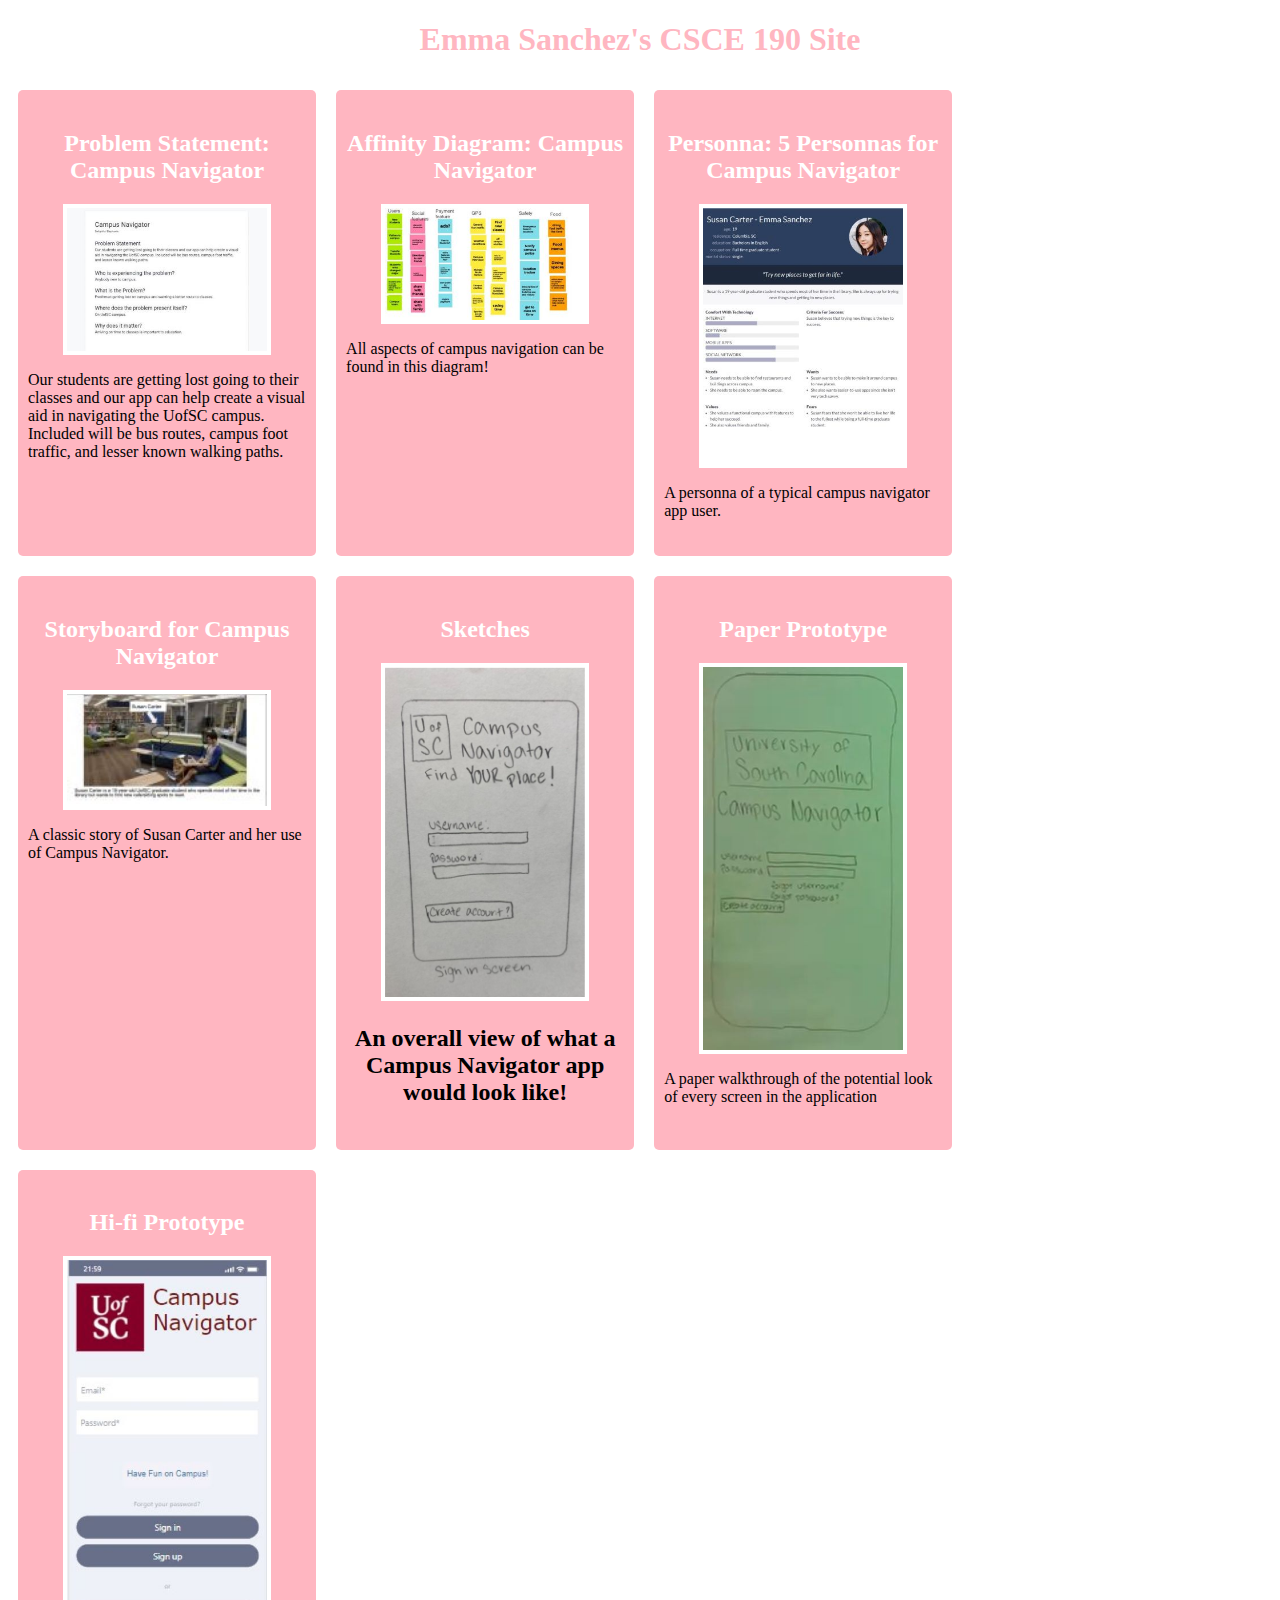
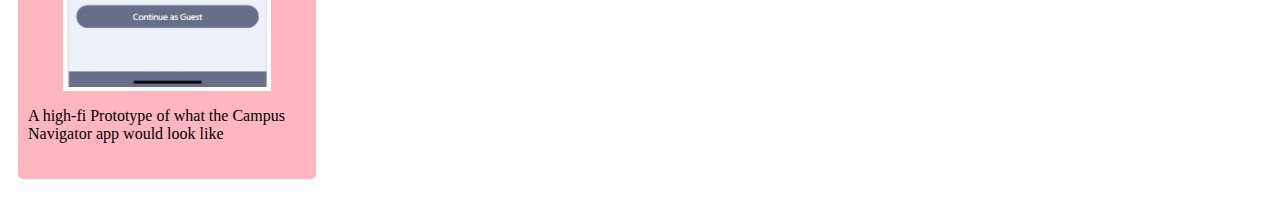
<file: index.html>
<!DOCTYPE html>
<html>
    <head>
        <title> CSCE 190: Emma Sanchez</title>
        <link rel="stylesheet" href="styles.css">
    </head>
    
    <body>
        <h1>Emma Sanchez's CSCE 190 Site</h1>
        
        <div class = "assignments">
            <!-- Problem Statemtn Assignment-->
            <section class="assignment">
                <a href="Files/problem-statement.pdf">
                    <h2>Problem Statement: Campus Navigator</h2>
                </a>
                <a href="Files/problem-statement.pdf">
                     <img src="Images/problem-statement.jpg">
                </a>
                <p> 
                    Our students are getting lost going to their classes and our app can help create a visual aid in navigating the UofSC campus. Included will be bus routes, campus foot traffic, and lesser known walking paths. 
                </p>
            </section>

            <!-- Affinity Diagram Assignment-->
            <section class="assignment">
                 <a href="Files/affinity-diagram.pdf">
                    <h2>Affinity Diagram: Campus Navigator</h2>
                </a>
                <a href="Files/affinity-diagram.pdf">
                    <img src="Images/affinity-diagram.jpg">
                </a>
                <p> 
                    All aspects of campus navigation can be found in this diagram!
                </p>
            </section>

            <!-- Personna Assignment-->
            <section class="assignment">
                <a href="Files/personas.pdg.pdf">
                    <h2>Personna: 5 Personnas for Campus Navigator</h2>
                </a>
                <a href="Files/personas.pdg.pdf">
                    <img src="Images/personna.jpg">
                </a>
                <p> 
                    A personna of a typical campus navigator app user. 
                </p>
            </section>

            <!-- Storyboard Assignment-->
            <section class="assignment">
                <a href="Files/Storyboards- Delightful Elephants - CSCE 190 (1).pdf">
                    <h2>Storyboard for Campus Navigator</h2>
                </a>
                <a href="Files/Storyboards- Delightful Elephants - CSCE 190 (1).pdf">
                    <img src="Images/storyboard.jpg">
                </a>
                <p> 
                    A classic story of Susan Carter and her use of Campus Navigator.
                </p>
            </section>

            <!-- Sketches Assignment-->
            <section class="assignment">
                <a href="Files/Sketches- Delightful Elephants - merged.pdf">
                    <h2>Sketches<h2>
                </a>
                <a href="Files/Sketches- Delightful Elephants - merged.pdf">
                    <img src="Images/Sketches.jpg">
                </a>
                <p> 
                    
                    An overall view of what a Campus Navigator app would look like!
                </p>
            </section>

            <!-- Prototype Assignment-->
            <section class="assignment">
                <a href="https://www.youtube.com/watch?v=3pjFakGe3UE">
                    <h2>Paper Prototype</h2>
                </a>
                <a href="https://www.youtube.com/watch?v=3pjFakGe3UE">
                    <img src="Images/Prototype.jpg">
                </a>
                <p> 
                    A paper walkthrough of the potential look of every screen in the application
                </p>
            </section>

            <!-- Low-fi Prototype Assignment-->
            <section class="assignment">
                <a href="Campus Navigator-html.zip">
                    <h2>Hi-fi Prototype</h2>
                </a>
                <a href="Files/prototype/src/index.html">
                    <img src="Images/campus navigator.jpg">
                </a>
                <p> 
                    A high-fi Prototype of what the Campus Navigator app would look like
                </p>
            </section>
        </div>
    </body>
</html>
</file>
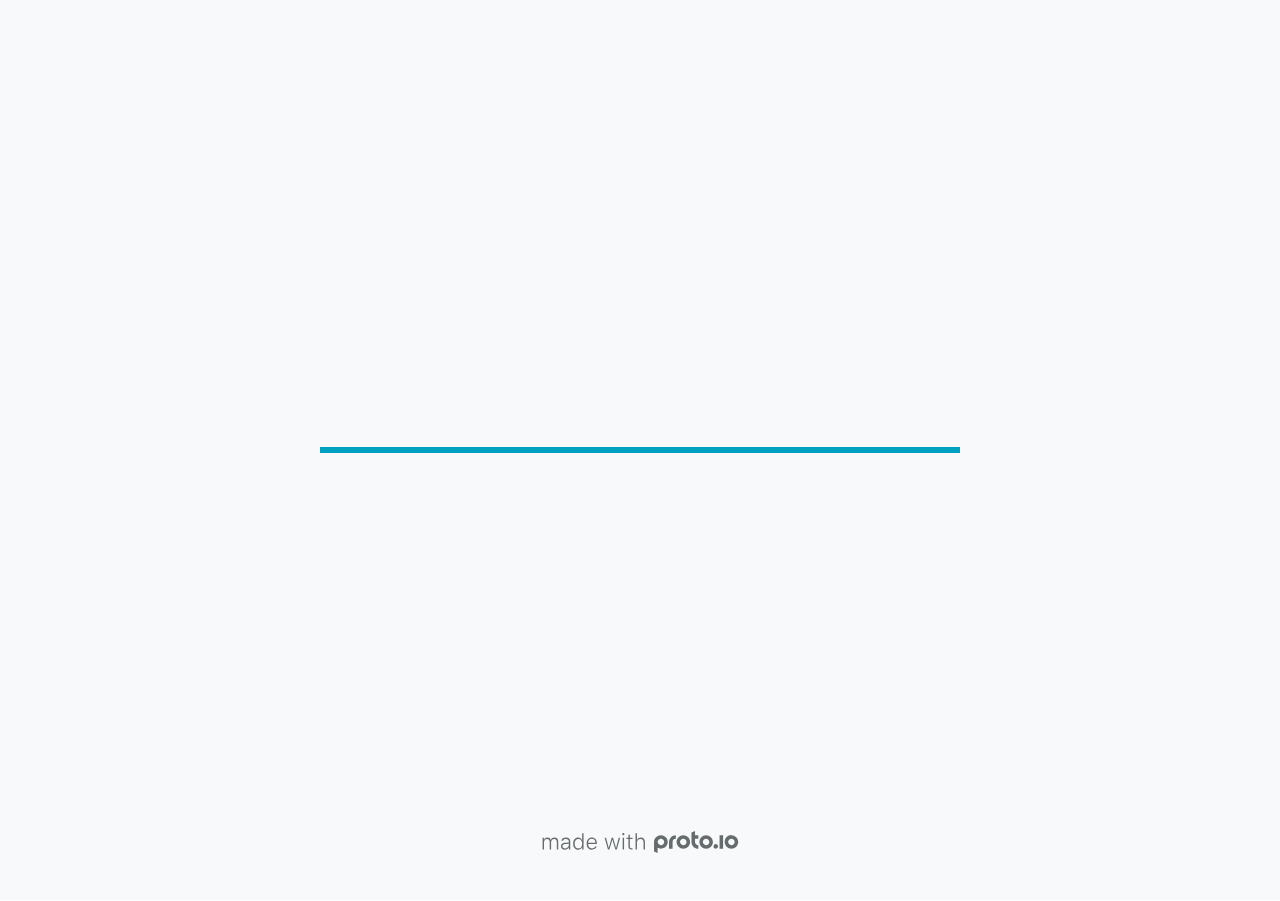
<file: Files/prototype/src/index.html>
<!DOCTYPE HTML>
	<head>

		<meta charset="utf-8">

		<title>Campus Navigator - Proto.io</title>

		
			<meta name="HandheldFriendly" content="True">
			<meta name="MobileOptimized" content="390"> 

			
			
			
			<meta name="viewport" content="minimum-scale=1.00, maximum-scale=1.00, initial-scale=1.00, user-scalable=no, shrink-to-fit=no" />

			
				<meta name="apple-mobile-web-app-capable" content="yes" />
				<meta name="apple-mobile-web-app-status-bar-style" content="black-translucent" />
			

			<meta name="format-detection" content="telephone=no">


			

            
            <link rel="icon" sizes="192x192" href="./src/assets/branding/android-icon-hires.png">
            <link rel="icon" sizes="128x128" href="./src/assets/branding/android-icon.png">

            
            <link href="./src/assets/branding/apple-touch-icon-retina180.png" sizes="180x180" rel="apple-touch-icon">

            
            <link href="./src/assets/branding/apple-touch-icon-retina.png" sizes="114x114" rel="apple-touch-icon">

            
            <link href="./src/assets/branding/apple-touch-icon.png" sizes="57x57" rel="apple-touch-icon">

            
            <link href="./src/assets/branding/startup.png" media="(device-width: 320px)" rel="apple-touch-startup-image">

            
            <link href="./src/assets/branding/startup-retina.png" media="(device-width: 320px) and (device-height: 480px) and (-webkit-device-pixel-ratio: 2)" rel="apple-touch-startup-image">

            
            <link href="./src/assets/branding/startup-568.png" media="(device-width: 320px) and (device-height: 568px) and (-webkit-device-pixel-ratio: 2)" rel="apple-touch-startup-image">

            
            <link href="./src/assets/branding/startup-retina-6.png" media="(device-width: 375px) and (device-height: 667px) and (orientation: portrait) and (-webkit-device-pixel-ratio: 2)" rel="apple-touch-startup-image">

            
            <link href="./src/assets/branding/startup-retina-6plus.png" media="(device-width: 414px) and (device-height: 736px) and (orientation: portrait) and (-webkit-device-pixel-ratio: 3)" rel="apple-touch-startup-image">

            
            <link href="./src/assets/branding/startup-retina-6plus-landscape.png" media="(device-width: 414px) and (device-height: 736px) and (orientation: landscape) and (-webkit-device-pixel-ratio: 3)" rel="apple-touch-startup-image">

            
            <link href="./src/assets/branding/startup-ipad.png" media="(device-width: 768px) and (orientation: portrait)" rel="apple-touch-startup-image">

            
            <link href="./src/assets/branding/startup-ipad-landscape.png" media="(device-width: 768px) and (orientation: landscape)" rel="apple-touch-startup-image">

            
            <link href="./src/assets/branding/startup-ipad-retina.png" media="(device-width: 768px) and (orientation: portrait) and (-webkit-device-pixel-ratio: 2)" rel="apple-touch-startup-image">

            
            <link href="./src/assets/branding/startup-ipad-landscape-retina.png" media="(device-width: 768px) and (orientation: landscape) and (-webkit-device-pixel-ratio: 2)" rel="apple-touch-startup-image">

            
            <link href="./src/assets/branding/startup-ipad-pro.png" media="(device-width: 1024px) and (orientation: portrait) and (-webkit-device-pixel-ratio: 2)" rel="apple-touch-startup-image">

            
            <link href="./src/assets/branding/startup-ipad-pro-landscape.png" media="(device-width: 1024px) and (orientation: landscape) and (-webkit-device-pixel-ratio: 2)" rel="apple-touch-startup-image">

			<meta http-equiv="cleartype" content="on"> 


			 
		    <script type="text/javascript" src="./scripts/plugins/jquery/jquery.js"></script>

			
				<link rel="stylesheet" href="./stylesheets/player-export.css" />
				<script type="text/javascript" src="./scripts/player-export.js"></script>
			

			
			<script type="text/javascript" src="./libraries/common/components.js"></script> 
			<link type="text/css" rel="Stylesheet" href="./libraries/common/components.1.00.css" /> 

			
					<script type="text/javascript" src="./libraries/generic2/components.js"></script> 
					<link type="text/css" rel="Stylesheet" href="./libraries/generic2/components.1.00.css" /> 
				
					<script type="text/javascript" src="./libraries/ios7/components.js"></script> 
					<link type="text/css" rel="Stylesheet" href="./libraries/ios7/components.1.00.css" /> 
				
					<script type="text/javascript" src="./libraries/ios9/components.js"></script> 
					<link type="text/css" rel="Stylesheet" href="./libraries/ios9/components.1.00.css" /> 
				
				<script type="text/javascript" src="./data/data.js"></script> 
			

		<style>
			body { width: 390px; height: 844px; }
			.landscape, .landscape .prx-page { min-height: 390px; }
			.portrait, .portrait .prx-page { min-height: 844px; }
		</style>

		<script type="text/javascript">

			prx.ver = '6.8.2.0';
			prx.url.account = 'https://emmasanchez.proto.io';
			prx.url.staticassets = 'https://gal.proto.io';
			prx.url.devices = 'https://dteyv52hbg2at.cloudfront.net/devices';
			prx.url.static = 'https://dteyv52hbg2at.cloudfront.net';
			prx.url.siteurl = 'proto.io';
			prx.url.crossmsg = 'https://emmasanchez.proto.io';

			prx.nodejsassetsserver = {};
			prx.nodejsassetsserver.host = ".proto.io";
			prx.nodejsassetsserver.subdomainprefix = "https://a3";
			prx.nodejsassetsserver.maxsubdomains = "20";

			prx.device_library = 'ios9';
			prx.devices[prx.device] = {
				name: prx.device
				,defaultOrientation: 'portrait'
				,portrait_applies: 1 //new
				,portrait: [390,844]
				,landscape_applies: 1 //new
				,landscape: [844,390]
				,allow_orientation_change: 1 //new
				,statusbar_skin: 'default' // new
				,statusbarheightportrait: 0
				,statusbarheightlandscape: 0
				,navigationbar_skin: 'default' //new
				,navigationbarheightportrait: 0
				,navigationbarheightlandscape: 0
				,normalportrait: [390,844]
				,normallandscape: [844,390]
				,device_s3bucket: 'd745dfc1-3990-4cd7-b321-932497072f14'
				,dpr: '1.00'
				,deviceType: "iphone13"
                ,showiPhoneXNotch: false
                ,hasCustomSkinNotch: false
				,appleWatchRoundedCorners: false
				,scrollType: "default"
				,initialscale: 1.00
				,targetdensitydpi: "device-dpi"
			}
			// save a copy of the device in the player state
			prx.currentPlayerStatus.projectDevice = prx.toolbox.clone(prx.devices[prx.device]);
			prx.currentPlayerStatus.targetDevice = {"ISANDROIDTABLET":0,"ISIPOD":0,"ISCHROME":0,"ISIOS":1,"ISMSIE":0,"ISMOZILLA":0,"isAndroid-Pad":0,"ISOPERA":0,"ISWEBKIT":0,"SOSVERSION":{"CBUILDVER":"","CMAJORVER":"","CMINORVER":"","CTEXT":"","IMINORVER":0,"IMAJORVER":0,"IBUILDVER":0},"ISIPAD":0,"ISMOBILE":1,"ISSAFARI":0,"ISIPHONE":1,"ISWINDOWS":0,"ISWINDOWSTOUCH":0,"ISDEVICE":1,"ISANDROID":0,"ISCUSTOM":0};
			prx.releaseChannel = 'stable';

			prx.projectsettings.id = 'b8d5ab27-5c3b-4db8-b5af-b0e999fab003';
			prx.projectsettings.s3b = 'emmasanchez-1313770-fe5d5049-979f-ca3f-19c0ff76191afd5b';
			prx.projectsettings.account = 'emmasanchez';
			prx.projectsettings.statusbar = '0'; 
			prx.projectsettings.statusbarapplies = '0';
			prx.projectsettings.navigationbar = '0';
			prx.projectsettings.navigationbarapplies = '0';
			prx.projectsettings.initialpageid = -1;
			
			
			prx.projectsettings.flashactions = 1;
			prx.projectsettings.gatrackingcode = '';

			prx.export2html = '1' == true;
			prx.mobPlayer = 0;

			prx.user.country = 'US';

			prx.s3Links = []; 
			var sLinkedAssets = [];
			

			prx.csrf_token = '4C07D5CCEDFB86F9746062BCC5A549D26A094E3419777FBE6FB93A228A3433ED';

            

            
                            prx.assetsAccessToken = "eyJ0eXAiOiJKV1QiLCJhbGciOiJIUzI1NiJ9.eyJkIjp7InVpZCI6Ii0xIiwicHJvamVjdF9pZCI6ImI4ZDVhYjI3LTVjM2ItNGRiOC1iNWFmLWIwZTk5OWZhYjAwMyJ9LCJ2IjowLCJleHAiOjE2NTA1MTM0MzgsImlhdCI6MTY1MDMzMzQzOH0.WLJXzl1hBrKXcdQZyitGpOwY_FNYCpjTG-CZ9fPI56w";

			prx.iniPlayer.iniPreLoad();

		</script>
	</head>

	

			<body class="player device-cursor-touch mobile-device-true " " id="mbd" >

				
				<div id="window-wrapper">
					<div id="dragarea"></div>
					<div id="statusbar"></div>
					<div id="underlay" style=""></div>

					<div class="prx-page" data-role="page" id="p-1" data-id="1"></div>
					
								<div class="prx-page" data-role="page" id="p-4" data-id="4"></div>
							
								<div class="prx-page" data-role="page" id="p-5" data-id="5"></div>
							
								<div class="prx-page" data-role="page" id="p-6" data-id="6"></div>
							
								<div class="prx-page" data-role="page" id="p-10" data-id="10"></div>
							
								<div class="prx-page" data-role="page" id="p-12" data-id="12"></div>
							
								<div class="prx-page" data-role="page" id="p-13" data-id="13"></div>
							
								<div class="prx-page" data-role="page" id="p-16" data-id="16"></div>
							
								<div class="prx-page" data-role="page" id="p-17" data-id="17"></div>
							
								<div class="prx-page" data-role="page" id="p-18" data-id="18"></div>
							
								<div class="prx-page" data-role="page" id="p-19" data-id="19"></div>
							
								<div class="prx-page" data-role="page" id="p-20" data-id="20"></div>
							
								<div class="prx-page" data-role="page" id="p-22" data-id="22"></div>
							
								<div class="prx-page" data-role="page" id="p-26" data-id="26"></div>
							
								<div class="prx-page" data-role="page" id="p-27" data-id="27"></div>
							
								<div class="prx-page" data-role="page" id="p-28" data-id="28"></div>
							
								<div class="prx-page" data-role="page" id="p-29" data-id="29"></div>
							
								<div class="prx-page" data-role="page" id="p-30" data-id="30"></div>
							
								<div class="prx-page" data-role="page" id="p-31" data-id="31"></div>
							
								<div class="prx-page" data-role="page" id="p-33" data-id="33"></div>
							
								<div class="prx-page" data-role="page" id="p-34" data-id="34"></div>
							
					<div id="navigationbar"></div>
					<div id="overlay"></div>
					<div id="trash"></div>
					<div id="quick-audios"></div>
				</div>

				 
			<div id="loader-wrapper">
				
				<div class="progress">
					<div class="progress-bar"></div>
				</div>
				<div id="poweredby"></div>
			</div>
			


			</body>
		

</html>
</file>
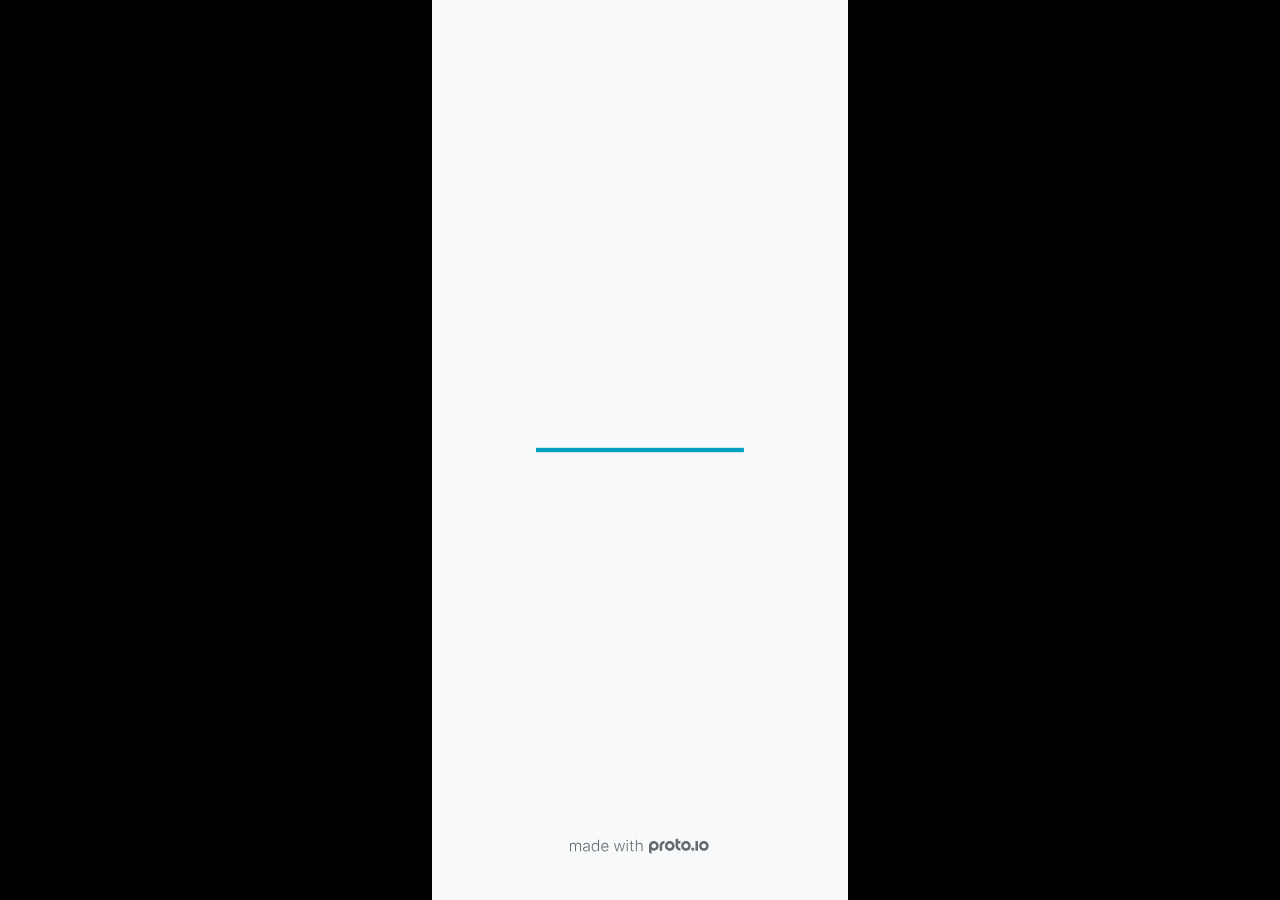
<file: Files/prototype/fullscreen.html>
<!DOCTYPE HTML>
	<head>
		<meta charset="utf-8">

        
			<meta name="HandheldFriendly" content="True">
			<meta name="MobileOptimized" content="390"> 

			
			
			
			<meta name="viewport" content="minimum-scale=1, maximum-scale=1, initial-scale=1, user-scalable=no, shrink-to-fit=no" />

			
				<meta name="apple-mobile-web-app-capable" content="yes" />
				<meta name="apple-mobile-web-app-status-bar-style" content="black-translucent" />
			

			<meta name="format-detection" content="telephone=no">


			

            
            <link rel="icon" sizes="192x192" href="./src/assets/branding/android-icon-hires.png">
            <link rel="icon" sizes="128x128" href="./src/assets/branding/android-icon.png">

            
            <link href="./src/assets/branding/apple-touch-icon-retina180.png" sizes="180x180" rel="apple-touch-icon">

            
            <link href="./src/assets/branding/apple-touch-icon-retina.png" sizes="114x114" rel="apple-touch-icon">

            
            <link href="./src/assets/branding/apple-touch-icon.png" sizes="57x57" rel="apple-touch-icon">

            
            <link href="./src/assets/branding/startup.png" media="(device-width: 320px)" rel="apple-touch-startup-image">

            
            <link href="./src/assets/branding/startup-retina.png" media="(device-width: 320px) and (device-height: 480px) and (-webkit-device-pixel-ratio: 2)" rel="apple-touch-startup-image">

            
            <link href="./src/assets/branding/startup-568.png" media="(device-width: 320px) and (device-height: 568px) and (-webkit-device-pixel-ratio: 2)" rel="apple-touch-startup-image">

            
            <link href="./src/assets/branding/startup-retina-6.png" media="(device-width: 375px) and (device-height: 667px) and (orientation: portrait) and (-webkit-device-pixel-ratio: 2)" rel="apple-touch-startup-image">

            
            <link href="./src/assets/branding/startup-retina-6plus.png" media="(device-width: 414px) and (device-height: 736px) and (orientation: portrait) and (-webkit-device-pixel-ratio: 3)" rel="apple-touch-startup-image">

            
            <link href="./src/assets/branding/startup-retina-6plus-landscape.png" media="(device-width: 414px) and (device-height: 736px) and (orientation: landscape) and (-webkit-device-pixel-ratio: 3)" rel="apple-touch-startup-image">

            
            <link href="./src/assets/branding/startup-ipad.png" media="(device-width: 768px) and (orientation: portrait)" rel="apple-touch-startup-image">

            
            <link href="./src/assets/branding/startup-ipad-landscape.png" media="(device-width: 768px) and (orientation: landscape)" rel="apple-touch-startup-image">

            
            <link href="./src/assets/branding/startup-ipad-retina.png" media="(device-width: 768px) and (orientation: portrait) and (-webkit-device-pixel-ratio: 2)" rel="apple-touch-startup-image">

            
            <link href="./src/assets/branding/startup-ipad-landscape-retina.png" media="(device-width: 768px) and (orientation: landscape) and (-webkit-device-pixel-ratio: 2)" rel="apple-touch-startup-image">

            
            <link href="./src/assets/branding/startup-ipad-pro.png" media="(device-width: 1024px) and (orientation: portrait) and (-webkit-device-pixel-ratio: 2)" rel="apple-touch-startup-image">

            
            <link href="./src/assets/branding/startup-ipad-pro-landscape.png" media="(device-width: 1024px) and (orientation: landscape) and (-webkit-device-pixel-ratio: 2)" rel="apple-touch-startup-image">

			<meta http-equiv="cleartype" content="on"> 


			

		<title>Campus Navigator - Proto.io player</title>

		
				<link type="text/css" rel="stylesheet" href="./src/stylesheets/preview-letterbox-min.css">
				<script type="text/javascript" src="./src/scripts/preview-letterbox-min.js"></script>
			

		<script type="text/javascript">
			var prx = window.prx || {};
			prx.letterboxmode = true;
			prx.orientation = 'portrait';
			prx.orientations = {};
			prx.orientations.portrait = 1;
			prx.orientations.landscape = 1;
			prx.project = {};
			prx.project.id = 'b8d5ab27-5c3b-4db8-b5af-b0e999fab003';
			prx.project.title = 'Campus Navigator';
			prx.project.version = 0;
			prx.project.livepreview = 0;
			prx.project.account = "emmasanchez";
			prx.activePage = {};
			
				prx.user = false;
			
			prx.flashactions = 1;

			prx.device_library = 'ios9';
			prx.device = {
					name: prx.device
					,caption: "iPhone 13"
					,defaultOrientation: 'portrait'
					,portrait_applies: 1 //new
					,portrait: [390,844]
					,landscape_applies: 1 //new
					,landscape: [844,390]
					,allow_orientation_change: 1 && 1 //new

			}

			prx.url.crossmsg = 'https://emmasanchez.proto.io';
			prx.ver = '6.8.2.0';
			prx.exitFullScreenUrl = 'https://emmasanchez.proto.io/player/index.cfm?id=b8d5ab27-5c3b-4db8-b5af-b0e999fab003';
			prx.openURL = '';
			prx.downloadURL = '';

			
		</script>

		

	</head>

	<body>

		
				<iframe id="pio-playerframe" src="./src/index.html" scrolling="NO" style="width: 390px; height: 844px;" webkitAllowFullScreen mozallowfullscreen allowFullScreen allowvr allow="autoplay"></iframe>
				
						<script type="text/javascript">
							// remove parameter from address bar immediately if no changes
							let url = new URL(window.location.href);
							url.searchParams.delete('hc');
							url.searchParams.delete('ap');
							window.history.replaceState({}, document.title, url.toString());
						</script>
					
	</body>

</html>
</file>
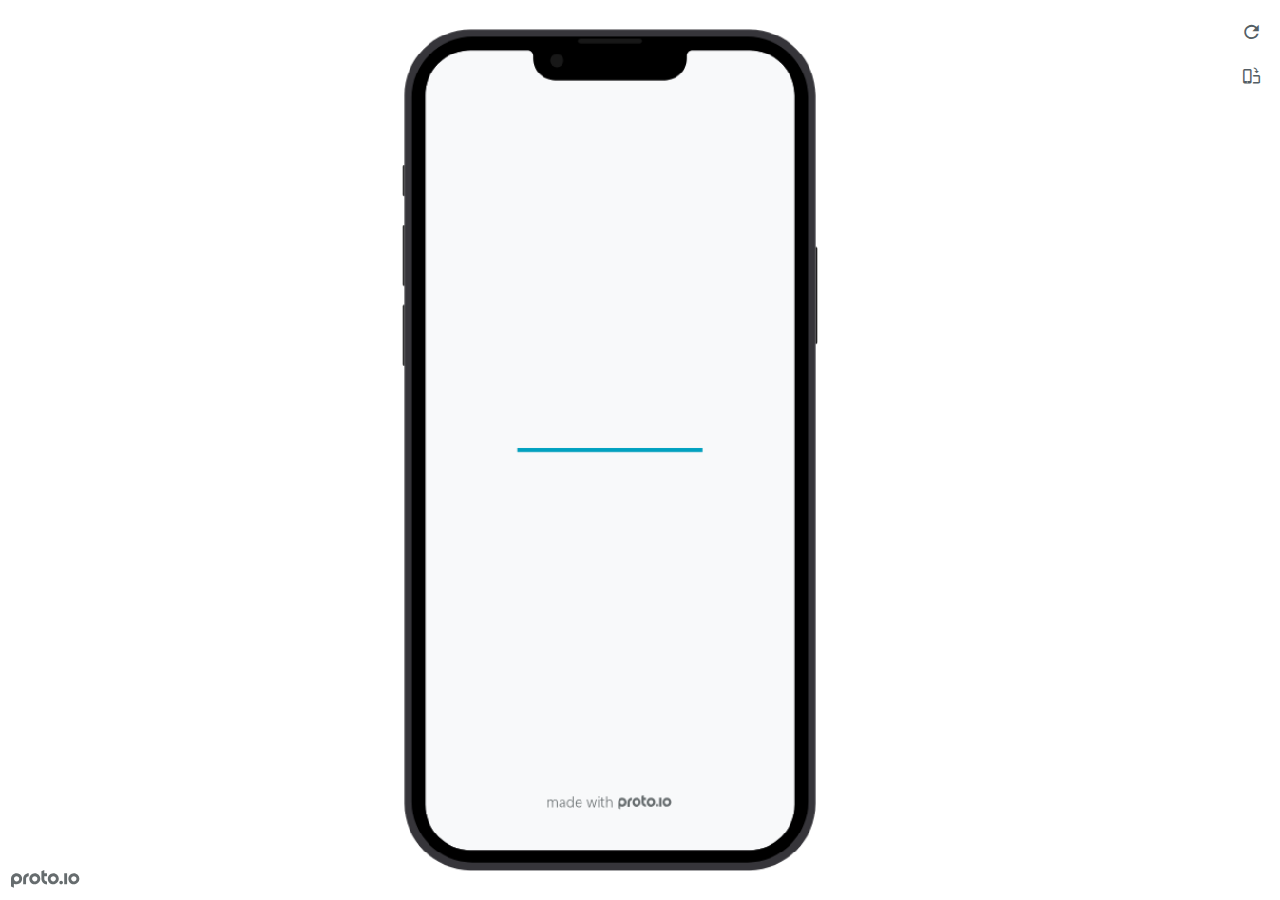
<file: Files/prototype/preview.html>
<!DOCTYPE HTML>
    <head>
    <meta charset="utf-8">

    <title>Campus Navigator - Proto.io player</title>

    
				<link type="text/css" rel="stylesheet" href="./src/stylesheets/preview-export-min.css">
				<script type="text/javascript" src="./src/scripts/preview-export-min.js"></script>
			

    <script type="text/javascript">
        var prx = window.prx || {};
        prx.orientation = 'portrait';
        prx.orientations = {};
        prx.orientations.portrait = 1;
        prx.orientations.landscape = 1;
        prx.project = {};
        prx.project.id = 'b8d5ab27-5c3b-4db8-b5af-b0e999fab003';
        prx.project.title = 'Campus Navigator';
        prx.project.version = 0;
        prx.project.livepreview = 0;
        prx.project.account = "emmasanchez";
        prx.activePage = {};
        prx.usercountry = "us";
        
            prx.user = false;
        
        prx.skin = 'apple-phone-iphone13_13pro-1';
        prx.ver = '6.8.2.0';
        //prx.flashactions = 1;
		prx.flashactions = 1; //we are not using the DB value anymore

        prx.nodejsassetsserver = {};
        prx.nodejsassetsserver.host = ".proto.io";
        prx.nodejsassetsserver.subdomainprefix = "https://a3";
        prx.nodejsassetsserver.maxsubdomains = "20";
        prx.account = "emmasanchez";
        prx.browserShowScreenshots = 'true';
        prx.url.crossmsg = 'https://emmasanchez.proto.io';
        prx.playerUrl = 'https://emmasanchez.proto.io/player/';
        prx.fullScreenUrl = 'https://emmasanchez.proto.io/player/fullscreen/index.cfm?id=b8d5ab27-5c3b-4db8-b5af-b0e999fab003';
        prx.spaces = false;
        prx.csrf_token = '920783F06B8298A12EA634FE88EFC7195BE7DB724ABAE73ADE457E4AEE019B47';

        prx.bShowPlayerBetaPrompt = false;

        

    </script>

    

</head>


<body style="background-color:#FFFFFF">

    

    <div class="page-sidebar">
        
        <div class="sidebar-action-buttons">

            
                <span class="header-action-button player-icon-reload embed-icon-reload" id="refresh-preview">
                    <span class="tooltip">Refresh preview</span>
                </span>
                
                    <span  class="header-action-button player-icon-rotate embed-icon-rotate" id="change-orientation">
                        <span class="tooltip">Change orientation</span>
                    </span>
                

            <div class="header-action-button player-icon-enter-fullscreen-mode-icon" id="go-fullscreen">
                <span class="tooltip">Go full screen</span>
            </div>
        </div>

    </div>

    <div id="maincontent" class="portrait">

        <div id="shortcut-pressed-outer">
            <div id="shortcut-pressed"></div>
        </div>
        

			<div class="frame_generic">
				
				<div class="body_generic skin_apple-phone-iphone13_13pro-1 skin-wrapper skin-os-apple skin-device-phone skin-model-iphone13_13pro skin-size-1 skin-color-black skin-orientation-portrait skin-dimensions-390-844">

					<div class="buttons top"></div>
					<div class="detail-top"></div>
					<div class="web-search"></div>
					<div class="buttons left"></div>

					<div class="body_generic_inner">
						
						<iframe id="pio-playerframe" src="./src/index.html" scrolling="NO" style="width: 390px; height: 844px;" webkitAllowFullScreen mozallowfullscreen allowFullScreen allowvr allow="autoplay"></iframe>
						
                                <script type="text/javascript">
                                    // remove parameter from address bar immediately if no changes
                                    let url = new URL(window.location.href);
                                    url.searchParams.delete('hc');
									url.searchParams.delete('ap');
                                    window.history.replaceState({}, document.title, url.toString());
                                </script>
                            
					</div>

					<div class="buttons right"></div>
					<div class="detail-bottom"></div>
				</div>
				
			</div>
		
    </div>

    

    
            <div id="branding"></div>
        
</body>


<script type="text/javascript">
    
</script>
</html>
</file>
<file: styles.css>
;body
{
    background-color: #FFF;
    font-family: Arial, Helvetica, sans-serif;
}

.assignments
{
    display: flex;
    flex-wrap:wrap;
}
.assignment
{
    width: 22%;
    padding:10px;
    margin:10px;
    padding:20px 10px;  
    background-color: lightpink;
    border-radius: 5px;
}

.assignment img
{
    width:200px;
    margin:10px;
    border:4px solid #FFF;
    display:block;
    margin:auto;
}

.assignment img:hover
{
    border:4px dashed #F25C69;
}

h1
{
    color: lightpink;
    text-align: center;
}

h1:hover
{
    color:#F25C75;
}

h2
{
    text-align:center; 
}

a
{
    text-decoration: none;
    color: #FFF;
}

a:hover
{
    color: #F25C69;
}
</file>
<file: Files/prototype/src/stylesheets/player-export.css>
/*!
 * 
 *                                                                       
 *                              ::;;;;                                   
 *    ::,,,,::    ::,,  ,,,,::::::11ii::,,::,,,,::      ::::,,::,,,,::   
 *  ,,111111ii,,::1111::111111ii::111111::111111ii,,    ii11,,ii111111,, 
 *  11ii::;;11;;ii11::iiii::;;11;;11ii::ii11::::11ii    ii11;;11;;::ii11 
 *  11;;  ::11ii11;;::11ii  ::11ii11ii,,iiii..  iiii    ii11;;11::  ;;11 
 *  1111;;ii11;;11;;,,ii11::ii11;;ii11;;;;11;;;;11;;;;;;ii11::11ii;;11ii 
 *  11111111;;::11;;  ::ii1111;;  ::ii11::ii1111ii::11ii;;11,,;;1111ii:: 
 *  11;;,,::  ,,::,,      ::,,        ::::  ::::    ,,,,::::    ::,,     
 *  ;;;;                                                                 
 *                                                                       
 *  Build: 4/12/2022, 12:43:26 PM
 */

/*!
 * Waves v0.5.5
 * http://fian.my.id/Waves
 *
 * Copyright 2014 Alfiana E. Sibuea and other contributors
 * Released under the MIT license
 * https://github.com/fians/Waves/blob/master/LICENSE
 */.mask-inner{position:relative;background-size:100% 100%;background-repeat:no-repeat}.mask-inner .mask-inner{transform:none!important}.mask-border .mborder,.mask-filter{height:100%;width:100%}.mask-border .mborder{border:1px solid hsla(0,0%,100%,.8);position:absolute;pointer-events:none}.mask-border .area-border{border:1px solid #00a1c0;left:0;top:0;position:absolute;transform-origin:0 0;box-sizing:border-box}.mask-border .mask-radius{width:100%;height:100%;overflow:hidden;position:absolute}.mask-border .mask-radius .mask-radius-border{position:relative;width:100%;height:100%;border:1px solid hsla(0,0%,100%,.8)}.mask-border.hide-handles .prx-resizable-handle{opacity:0;pointer-events:none!important}.mask-border.hide-handles .area-border{border:1px dashed #b4bcbf}.mask-wrapper{overflow:hidden;height:100%;pointer-events:none}.mask-wrapper.borderPos-inside{box-sizing:border-box}.mask-wrapper.borderPos-outside{width:100%;height:100%}.mask-wrapper.borderPos-outside .mask-inner{box-sizing:content-box}.mask-edit-mode-handles{pointer-events:none}.mask-edit-mode-handles.hide-handles .prx-resizable-handle,.mask-edit-mode-handles.hide-handles .prx-rotate-handle{opacity:0;pointer-events:none!important}.mask-edit-mode-handles.hide-handles .xborder{border-color:#b4bcbf!important}abbr,address,article,aside,audio,b,blockquote,body,caption,cite,code,dd,del,dfn,div,dl,dt,em,fieldset,figure,footer,form,h1,h2,h3,h4,h5,h6,header,hgroup,html,i,iframe,img,ins,kbd,label,legend,li,mark,menu,nav,object,ol,p,pre,q,samp,section,small,span,strong,sub,sup,table,tbody,td,tfoot,th,thead,time,tr,ul,var,video{margin:0;padding:0;border:0;outline:0;font-size:100%;background:transparent}article,aside,details,figcaption,figure,footer,header,hgroup,nav,section{display:block}audio,canvas,video{display:inline-block;*display:inline;*zoom:1}[hidden],audio:not([controls]){display:none}html{font-size:100%;-webkit-text-size-adjust:100%;-ms-text-size-adjust:100%}body{margin:0;font-size:13px}body,button,input,select,textarea{font-family:sans-serif;color:#222}a{color:#00e}a:visited{color:#551a8b}a:hover{color:#06e}a:focus{outline:thin dotted}a:active,a:hover{outline:0}abbr[title]{border-bottom:1px dotted}b,strong{font-weight:700}blockquote{margin:1em 40px}dfn{font-style:italic}hr{display:block;height:1px;border:0;border-top:1px solid #ccc;margin:1em 0;padding:0}ins{background:#ff9;text-decoration:none}ins,mark{color:#000}mark{background:#ff0;font-style:italic;font-weight:700}code,kbd,pre,samp{font-family:monospace,serif;_font-family:courier new,monospace;font-size:1em}pre{white-space:pre;white-space:pre-wrap;word-wrap:break-word}q{quotes:none}q:after,q:before{content:"";content:none}small{font-size:85%}sub,sup{font-size:75%;line-height:0;position:relative;vertical-align:baseline}sup{top:-.5em}sub{bottom:-.25em}ol,ul{margin:1em 0;padding:0 0 0 40px}dd{margin:0 0 0 40px}nav ol,nav ul{list-style:none;list-style-image:none;margin:0;padding:0}img{border:0;-ms-interpolation-mode:bicubic}svg:not(:root){overflow:hidden}figure,form{margin:0}fieldset{margin:0}fieldset,legend{border:0;padding:0}legend{*margin-left:-7px}button,input,select,textarea{font-size:100%;margin:0;vertical-align:baseline;*vertical-align:middle}button,input{line-height:normal;*overflow:visible}table button,table input{*overflow:auto}[role=button],button,input[type=button],input[type=reset],input[type=submit]{-webkit-appearance:button}input[type=checkbox],input[type=radio]{box-sizing:border-box;padding:0}input[type=search]{-webkit-appearance:textfield;-moz-box-sizing:content-box;-webkit-box-sizing:content-box;box-sizing:content-box}input[type=search]::-webkit-search-decoration{-webkit-appearance:none}button::-moz-focus-inner{border:0;padding:0}textarea{overflow:auto;vertical-align:top;resize:vertical}input:invalid,textarea:invalid{background-color:#f0dddd}table{border-collapse:collapse;border-spacing:0}td{vertical-align:top}.nocallout{-webkit-touch-callout:none}textarea[contenteditable]{-webkit-appearance:none}.gifhidden{position:absolute;left:-100%}.ir{display:block;border:0;text-indent:-999em;overflow:hidden;background-color:transparent;background-repeat:no-repeat;text-align:left;direction:ltr}.ir br{display:none}.hidden{display:none!important;visibility:hidden}.visuallyhidden{border:0;clip:rect(0 0 0 0);height:1px;margin:-1px;overflow:hidden;padding:0;position:absolute;width:1px}.visuallyhidden.focusable:active,.visuallyhidden.focusable:focus{clip:auto;height:auto;margin:0;overflow:visible;position:static;width:auto}.invisible{visibility:hidden}.clearfix:after,.clearfix:before{content:"";display:table}.clearfix:after{clear:both}.clearfix{*zoom:1}@media print{*{background:transparent!important;color:#000!important;text-shadow:none!important;filter:none!important;-ms-filter:none!important}a,a:visited{text-decoration:underline}a[href]:after{content:" (" attr(href) ")"}abbr[title]:after{content:" (" attr(title) ")"}.ir a:after,a[href^="#"]:after,a[href^="javascript:"]:after{content:""}blockquote,pre{border:1px solid #999;page-break-inside:avoid}thead{display:table-header-group}img,tr{page-break-inside:avoid}img{max-width:100%!important}@page{margin:.5cm}h2,h3,p{orphans:3;widows:3}h2,h3{page-break-after:avoid}}#eval-iframe{display:none}body{-webkit-appearance:none;-webkit-box-flex:1;-webkit-touch-callout:none;-webkit-tap-highlight-color:rgba(0,0,0,0)}*{-webkit-user-select:none;-khtml-user-select:none;-moz-user-select:-moz-none;-o-user-select:none;user-select:none}input,textarea{-webkit-user-select:text;-khtml-user-select:text;-moz-user-select:text;-o-user-select:text;user-select:text}#dragarea{font-family:Helvetica,Arial,sans-serif;text-align:left}.text{height:95%;overflow:auto}.wrap{overflow:hidden}.pos,.spos{position:absolute}.action-highlight{position:absolute;top:0;left:0;height:100%;width:100%;background:rgba(255,255,0,.5);background:rgba(64,208,255,.3);opacity:0;pointer-events:none;-webkit-transition:opacity .2s ease-in;transition:opacity .2s ease-in;border:2px solid #40c8f4;padding:3px;box-sizing:border-box}.action-highlight-simple-visible,.action-highlight-visible{opacity:1}#appModeNote{background-color:#333;border-top:5px solid #000;bottom:0;color:#f0f0f0;display:none;font-family:helvetica;left:0;padding:10px 0;position:fixed;text-align:center;width:100%}#appModeNote em{display:block;font-size:20px;font-weight:700;line-height:26px}#appModeNote span{display:block;font-size:14px;line-height:20px}.hidden{display:none}.prx-page.loadedFrom{display:block}.prx-page.loadedTo{z-index:999999}.prx-page.loadedTo-1{z-index:10000000}.prx-page.loadedTo-2{z-index:10000001}.prx-page.loadedTo-3{z-index:10000002}.prx-page.loadedTo-4{z-index:10000003}.prx-page.loadedTo-5{z-index:10000004}.prx-page.loadedTo-6{z-index:10000005}.prx-page.loadedTo-7{z-index:10000006}.prx-page.loadedTo-8{z-index:10000007}.prx-page.loadedTo-9{z-index:10000008}.prx-page.loadedTo-10{z-index:10000009}.prx-page.loadedTo-11{z-index:10000010}.prx-page.loadedTo-12{z-index:10000011}.prx-page.loadedTo-13{z-index:10000012}.prx-page.loadedTo-14{z-index:10000013}.prx-page.loadedTo-15{z-index:10000014}.prx-page.loadedTo-16{z-index:10000015}.prx-page.loadedTo-17{z-index:10000016}.prx-page.loadedTo-18{z-index:10000017}.prx-page.loadedTo-19{z-index:10000018}.prx-page.loadedTo-20{z-index:10000019}.prx-page.loadedTo-21{z-index:10000020}.prx-page.loadedTo-22{z-index:10000021}.prx-page.loadedTo-23{z-index:10000022}.prx-page.loadedTo-24{z-index:10000023}.prx-page.loadedTo-25{z-index:10000024}.prx-page.loadedTo-26{z-index:10000025}.prx-page.loadedTo-27{z-index:10000026}.prx-page.loadedTo-28{z-index:10000027}.prx-page.loadedTo-29{z-index:10000028}.prx-page.loadedTo-30{z-index:10000029}#navigationbar,#statusbar{background:transparent 0 0;display:block;width:100%;border:0;top:0;position:fixed;z-index:1}#loader-wrapper{background:#f8f9fa;height:100%;left:0;position:fixed;top:0;width:100%;z-index:99999;font-size:11px}#loader-wrapper .progress{position:absolute;top:50%;left:50%;transform:translate(-50%,-50%);-ms-transform:translate(-50%,-50%);-webkit-transform:translate(-50%,-50%);width:50%;height:4px;background-color:#ddd}#loader-wrapper .progress-bar{position:relative;width:0;height:4px;-webkit-transition:.4s linear;-moz-transition:.4s linear;-o-transition:.4s linear;transition:.4s linear;-webkit-transition-property:width,background-color;-moz-transition-property:width,background-color;-o-transition-property:width,background-color;transition-property:width,background-color}#loader-wrapper .progress-bar:before,.progress-bar:after{content:"";position:absolute;top:0;left:0;right:0}#loader-wrapper .progress-bar:before{bottom:0;background-color:#ddd}#loader-wrapper .progress-bar:after{z-index:2;bottom:0;background:#00a1c0}#loader-wrapper #app-icon{position:absolute;top:50%;left:50%;transform:translate(-50%,-150%);-ms-transform:translate(-50%,-150%);-webkit-transform:translate(-50%,-150%);width:114px;height:114px}#loader-wrapper #poweredby{position:absolute;bottom:5%;left:50%;transform:translate(-50%);-ms-transform:translate(-50%);-webkit-transform:translate(-50%);width:100%;height:16px;background-image:url(/images/player/player-logo.svg);background-repeat:no-repeat;background-position:top;background-size:auto 200%;z-index:99999}body{-moz-transition:opacity .3s linear;-o-transition:opacity .3s linear;-webkit-transition:opacity .3s linear;transition:opacity .3s linear}.reloading{background:#fff!important;opacity:0}@media (min-width:481px) and (max-width:1079px){#loader-wrapper .progress,#loader-wrapper .progress-bar{height:4px}}@media (min-width:1080px){#loader-wrapper #poweredby{height:24px}#loader-wrapper .progress,#loader-wrapper .progress-bar{height:6px}}@media (width:1280px) and (height:768px){#loader-wrapper .progress,#loader-wrapper .progress-bar{height:2px}}.pointer-events-none{pointer-events:none!important}body .prx-page{-webkit-trans1form:translate3d(0,0,0)}.prx-page .type-symbol .box{-w1ebkit-transform:translateZ(0)}html{background:transparent}body{background:#fff;overflow:hidden}body.mobile-device-true *{-webkit-text-size-adjust:100%}body.mobile-device-false *{-webkit-text-size-adjust:initial}#window-wrapper{width:100%;height:100%;overflow:hidden;position:relative}#dragarea{background:transparent;display:none}#overlay,#quick-audios,#trash,#underlay{position:absolute;top:0;left:0}#quick-audios,#trash{display:none}.visible{display:block!important}.iScrollHorizontalScrollbar,.iScrollVerticalScrollbar{z-index:auto!important}.overlay{position:fixed;left:0;right:0;bottom:0;top:0}.ui-mobile-viewport-transitioning,.ui-mobile-viewport-transitioning .prx-page{o1verflow:visible!important}.box[style*="z-index:0;"],.box[style*="z-index: 0;"]{z-index:auto!important}.box[data-mpoverlay="1"]{pos1ition:fixed}#temp-for-external-link{display:none}#dragarea,html{background:transparent!important}.hide{display:none!important}*{outline:none}.ghost-component,.ghost-component *,.ghost-component .box *{pointer-events:none!important}#statusbar{position:fixed!important}.prx-page{position:absolute;display:none}.prx-page.prx-page-active,.prx-page[class*=prx-page-transitioning-]{display:block}.prx-page[class*=prx-page-transitioning-]{overflow:hidden}.prx-page.prx-page-transitioning-overlay-in-source,.prx-page.prx-page-transitioning-overlay-out-target{overflow:visible}.prx-page.prx-page-below{z-index:10}.prx-page.prx-page-above{z-index:20}#overlay{z-index:30}.prx-page.prx-page-transition-flip,.prx-page.prx-page-transition-turn{-webkit-backface-visibility:hidden;-moz-backface-visibility:hidden;backface-visibility:hidden}.prx-page.prx-page-transition-turn{-webkit-transform:translateZ(0);-moz-transform:translateZ(0);-webkit-transform-origin:0 center;-moz-transform-origin:0 center;transform-origin:0 center;transform:translateZ(0)}.prx-page.prx-page-transition-flow:not(.prx-page-transition-flow-overlay),.prx-page.prx-page-transition-overlay-top{box-shadow:0 0 20px rgba(0,0,0,.4)}.prx-page-above.prx-page-transition-notificationInWatchOS{transition:background-color .45s ease-out}.prx-page-above.prx-page-transition-notificationInWatchOS.prx-page-transition-notificationInWatchOS-notification-in{background-color:transparent!important;transition:background-color 0s ease-out}.device-cursor-touch,.device-cursor-touch *{cursor:url(/images/player/touch-cursor-64.png) 32 32,default!important;cursor:-webkit-image-set(url("/images/player/touch-cursor-64.png") 1x,url("/images/player/touch-cursor-64@2x.png") 2x) 32 32,default!important}.device-cursor-web,.device-cursor-web *{cursor:default}.device-cursor-web .delayedtap,.device-cursor-web .delayedtap *,.device-cursor-web .interaction-click,.device-cursor-web .interaction-click *,.device-cursor-web .interaction-tap,.device-cursor-web .interaction-tap *,.device-cursor-web .release,.device-cursor-web .release *,.device-cursor-web .touch,.device-cursor-web .touch *{cursor:pointer;cursor:hand}.device-cursor-web [data-component-type=text]{cursor:default}.device-cursor-web .move,.device-cursor-web .move *{cursor:move}.device-cursor-web input,.device-cursor-web textarea{cursor:text}.do-chrome-fix #window-wrapper{-webkit-perspective:1}.do-chrome-fix .pos{-webkit-backface-visibility:hidden;-webkit-transform:translateZ(0)}.do-chrome-fix *{-w1ebkit-transform:translateZ(0) scale(1) scaleX(1) skew(0deg,0deg) skewX(0deg) skewY(0deg) rotateX(0deg) rotateY(0deg) rotate(0deg)}.do-chrome-fix.dont-do-chrome-fix #window-wrapper{-webkit-perspective:none}.do-chrome-fix.dont-do-chrome-fix .pos{-webkit-backface-visibility:visible;-webkit-transform:none}.prx-page-transitioning:not(.prx-page-transitioning-overlay-in-source):not(.loadedFrom) [data-mpoverlay="1"]{display:none}#fps{position:fixed;z-index:9999;font-size:18px;top:20px;left:20px;background:rgba(0,0,0,.8);border-radius:6px;color:#fff;padding:3px 10px}#fps,.cbutton{pointer-events:none}.cbutton{position:absolute;display:inline-block;padding:0;border:none;background:none;color:#286aab;font-size:1.4em;overflow:visible;-webkit-transition:color .7s;transition:color .7s;-webkit-tap-highlight-color:rgba(0,0,0,0)}.cbutton.cbutton--click,.cbutton:focus{outline:none;color:#3c8ddc}.cbutton:after{position:absolute;width:100%;height:100%;border-radius:50%;content:"";opacity:0;pointer-events:none}.cbutton--effect-jelena:after{border:3px solid hsla(0,0%,82.7%,.7)}.cbutton--effect-jelena.cbutton--click:after{-webkit-animation:anim-effect-jelena .3s ease-out forwards;animation:anim-effect-jelena .3s ease-out forwards}@-webkit-keyframes anim-effect-jelena{0%{opacity:1;-webkit-transform:scale3d(.6,.6,1);transform:scale3d(.6,.6,1)}to{opacity:0;-webkit-transform:scale3d(1.2,1.2,1);transform:scale3d(1.2,1.2,1)}}@keyframes anim-effect-jelena{0%{opacity:1;-webkit-transform:scale3d(.5,.5,1);transform:scale3d(.5,.5,1)}to{opacity:0;-webkit-transform:scale3d(1.2,1.2,1);transform:scale3d(1.2,1.2,1)}}.cbutton--effect-sanja:after{background:hsla(0,0%,75.3%,.3)}.cbutton--effect-sanja.cbutton--click:after{-webkit-animation:anim-effect-sanja 1s ease-out forwards;animation:anim-effect-sanja 1s ease-out forwards}@-webkit-keyframes anim-effect-sanja{0%{opacity:1;-webkit-transform:scale3d(.5,.5,1);transform:scale3d(.5,.5,1)}25%{opacity:1;-webkit-transform:scaleX(1);transform:scaleX(1)}to{opacity:0;-webkit-transform:scaleX(1);transform:scaleX(1)}}@keyframes anim-effect-sanja{0%{opacity:1;-webkit-transform:scale3d(.5,.5,1);transform:scale3d(.5,.5,1)}25%{opacity:1;-webkit-transform:scaleX(1);transform:scaleX(1)}to{opacity:0;-webkit-transform:scaleX(1);transform:scaleX(1)}}#log{position:fixed;z-index:9999;font-size:24px;top:20px;right:20px;pointer-events:none}.watchOSscrollbars .iScrollVerticalScrollbar{position:fixed!important;width:12px!important;background-color:hsla(0,0%,100%,.3)!important;border-radius:8px!important;z-index:99999!important}.watchOSscrollbars .iScrollIndicator{background:#fff!important;border-radius:8px!important;left:2px!important;width:8px!important}.applewatch-rounded-corners{-webkit-clip-path:inset(0 0 0 0 round 63px);clip-path:inset(0 0 0 0 round 63px)}.group-action-prediv{position:absolute}.player .type-symbol.type-symbol-transparent .group-action-prediv{pointer-events:auto}.initialise-hidden-container{display:block!important;visibility:hidden!important}.a-enter-vr{height:0!important}.fullscreen-vr .prx-page{transform:none!important;position:fixed!important}

/*!
 * Waves v0.5.5
 * http://fian.my.id/Waves
 *
 * Copyright 2014 Alfiana E. Sibuea and other contributors
 * Released under the MIT license
 * https://github.com/fians/Waves/blob/master/LICENSE
 */.waves-effect{position:relative;overflow:hidden}.waves-effect.box{position:absolute}.waves-effect .waves-ripple{position:absolute;border-radius:50%;width:100px;height:100px;margin-top:-50px;margin-left:-50px;opacity:0;background-color:rgba(0,0,0,.2);pointer-events:none}.waves-effect.waves-light .waves-ripple{background-color:hsla(0,0%,100%,.4)}.waves-button,.waves-circle{-webkit-mask-image:-webkit-radial-gradient(circle,#fff 100%,#000 0);mask-image:radial-gradient(circle,#fff 100%,#000 0)}.waves-button,.waves-button-input,.waves-button:hover,.waves-button:link,.waves-button:visited{white-space:nowrap;vertical-align:middle;cursor:pointer;border:none;outline:none;color:inherit;background-color:transparent;font-size:14px;text-align:center;text-decoration:none;z-index:1}.waves-button{padding:10px 15px;border-radius:2px}.waves-button-input{margin:0;padding:10px 15px}.waves-input-wrapper{border-radius:2px;vertical-align:bottom}.waves-input-wrapper.waves-button{padding:0}.waves-input-wrapper .waves-button-input{position:relative;top:0;left:0;z-index:1}.waves-block{display:block}a.waves-effect .waves-ripple{z-index:-1}#loader-wrapper #poweredby{background-image:url(../images/player/player-logo.svg)!important}.device-cursor-touch,.device-cursor-touch *{cursor:url(../images/player/touch-cursor-64.png) 32 32,default!important;cursor:-webkit-image-set(url("../images/player/touch-cursor-64.png") 1x,url("../images/player/touch-cursor-64@2x.png") 2x) 32 32,default!important}
</file>
<file: Files/prototype/src/libraries/common/components.1.00.css>
.type-shapes .shape-wrapper{width:100%;height:100%;-moz-box-sizing:border-box;-webkit-box-sizing:border-box;box-sizing:border-box;background-clip:content-box}.type-shapes .shapes-text-container{position:absolute;top:0;left:0;right:0;display:table;width:100%;height:100%;text-align:center}.type-shapes .shapes-text-container>span{display:table-cell;vertical-align:middle}.type-shapes svg{overflow:visible}.player .type-symbol{overflow:hidden}.player .type-symbol.symbol-scroll{-webkit-perspective:1000}.player .type-symbol.type-symbol-transparent{pointer-events:none !important}.player .type-symbol.type-symbol-transparent .box{pointer-events:auto}.type-symbol.fullscreen{transform:none !important;width:100vw !important;height:100vh !important}.type-symbol>.type-symbol-hover-message,.type-symbol.ui-draggable-dragging:hover>.type-symbol-hover-message,.type-symbol.prx-resizable-resizing:hover>.type-symbol-hover-message{display:none;position:absolute;color:#fff;font-family:Helvetica,Arial,sans-serif !important;background:rgba(0,0,0,.7);top:50%;left:50%;text-align:center;position:absolute;pointer-events:none;width:70px;height:30px;line-height:15px;font-size:10px !important;border-radius:3px;margin:-20px 0 0 -40px;padding:5px}.type-symbol:hover>.type-symbol-hover-message{display:block}.type-vrsymbol.fullscreen{transform:none !important;width:100vw !important;height:100vh !important}.type-vrsymbol.fullscreen canvas{width:100vw !important;height:100vh !important}.type-vrsymbol>.type-vrsymbol-hover-message,.type-vrsymbol.ui-draggable-dragging:hover>.type-vrsymbol-hover-message,.type-vrsymbol.prx-resizable-resizing:hover>.type-vrsymbol-hover-message{display:none;position:absolute;color:#fff;font-family:Helvetica,Arial,sans-serif !important;background:rgba(0,0,0,.7);top:50%;left:50%;text-align:center;position:absolute;pointer-events:none;width:70px;height:30px;line-height:15px;font-size:10px !important;border-radius:3px;margin:-20px 0 0 -40px;padding:5px}.type-vrsymbol:hover>.type-vrsymbol-hover-message{display:block}.type-text.v2-text .text-contents{o1verflow:hidden;width:100%;height:100%}.type-text.v2-text.box [data-editableProperty]{word-wrap:break-word !important}.type-text .autoresize{white-space:nowrap}.player .type-text .autoResize-true{white-space:nowrap}.type-richtext p{margin:0;line-height:normal}.type-rectangle .inner-rec{position:absolute;width:100%;height:100%;-moz-box-sizing:border-box;-webkit-box-sizing:border-box;box-sizing:border-box;background-clip:content-box}.type-rectangle .shapes-image-background{top:0;left:0;width:100%;height:100%;position:absolute;background-position:center;background-repeat:no-repeat}.type-rectangle[data-shape-type=oval] .shapes-image-background{border-radius:50%}.type-rectangle .shapes-text-container{display:table;width:100%;height:100%;text-align:center}.type-rectangle .shapes-text-container>span{display:table-cell;vertical-align:middle}.type-horizontalline .inner{width:100%;height:0}.type-verticalline .inner{width:0;height:100%}.type-actionarea .inner-rec{width:100%;height:100%}.type-actionarea .inner-rec div{width:100%;height:100%;background:#40c8f4;opacity:.4;-moz-box-sizing:border-box;-webkit-box-sizing:border-box;box-sizing:border-box}.type-actionarea .inner-rec div:before{content:" ";display:block;position:absolute;top:50%;left:50%;width:24px;height:24px;margin:-12px 0 0 -12px}.player .type-actionarea .inner-rec div{background:transparent}.player .type-actionarea .inner-rec div:before{background-image:none}.type-image,.type-image .type-image-wrapper{background:0 0 repeat;background-size:100% 100%;width:100%;height:100%;background-clip:content-box}.type-image .type-image-wrapper.type-image-svg{background:center center no-repeat;background-size:contain}.type-image .type-image-wrapper img{display:none}.player .type-image .type-image-wrapper.gif img{display:block !important;width:1px;height:1px;opacity:.1}.type-image.type-image-repeater,.type-image.type-image-repeater .type-image-wrapper{background-size:auto}.type-image .image-inner{width:100%;height:100%}.type-image .image-inner.borderPos-inside .type-image-wrapper{box-sizing:border-box;background-origin:border-box}.type-image .image-inner.borderPos-outside{display:-webkit-box;display:-moz-box;display:-ms-flexbox;display:-webkit-flex;display:flex;-moz-flex-flow:row;-ms-flex-flow:row;-webkit-flex-flow:row;flex-flow:row;-moz-box-orient:horizontal;-ms-box-orient:horizontal;-webkit-box-orient:horizontal;box-orient:horizontal;-ms-align-items:center;-webkit-align-items:center;align-items:center;-ms-box-align:center;-webkit-box-align:center;box-align:center;-ms-flex-align:center;-webkit-flex-align:center;flex-align:center;-ms-justify-content:center;-webkit-justify-content:center;justify-content:center;-ms-box-pack:center;-webkit-box-pack:center;box-pack:center;-ms-flex-pack:center;-webkit-flex-pack:center;flex-pack:center}.type-image .image-inner.borderPos-outside .type-image-wrapper{-ms-flex-shrink:0;-webkit-flex-shrink:0;flex-shrink:0;box-sizing:content-box}.type-image>.type-image-hover-message,.type-image.ui-draggable-dragging:hover>.type-image-hover-message,.type-image.prx-resizable-resizing:hover>.type-image-hover-message{display:none;position:absolute;color:#fff;font-family:Helvetica,Arial,sans-serif !important;background:rgba(0,0,0,.7);top:50%;left:50%;text-align:center;position:absolute;pointer-events:none;width:70px;height:30px;line-height:15px;font-size:10px !important;border-radius:3px;margin:-20px 0 0 -40px;padding:5px}.type-image:hover>.type-image-hover-message{display:block}.type-placeholder .bg{position:absolute;width:100%;height:100%;-moz-box-sizing:border-box;-webkit-box-sizing:border-box;box-sizing:border-box}.type-placeholder .diagonal{border:0px solid transparent;position:absolute;-moz-box-sizing:border-box;-webkit-box-sizing:border-box;box-sizing:border-box}.type-placeholder .diagonal1{-moz-transform-origin:0 0;-webkit-transform-origin:0 0;-o-transform-origin:0 0;transform-origin:0 0}.type-placeholder .diagonal2{-moz-transform-origin:right top;-webkit-transform-origin:right top;-o-transform-origin:right top;transform-origin:right top}.type-placeholder .contents{width:100%;height:100%;display:-webkit-box;display:-moz-box;display:-ms-flexbox;display:-webkit-flex;display:flex;-ms-justify-content:center;-webkit-justify-content:center;justify-content:center;-ms-box-pack:center;-webkit-box-pack:center;box-pack:center;-ms-flex-pack:center;-webkit-flex-pack:center;flex-pack:center;-ms-align-items:center;-webkit-align-items:center;align-items:center;-ms-box-align:center;-webkit-box-align:center;box-align:center;-ms-flex-align:center;-webkit-flex-align:center;flex-align:center}.type-placeholder .contents>span{display:inline-block}.type-placeholder .contents span[data-editableproperty]:empty{padding:0}.type-webview .webview-scroll-wrapper{width:100%;height:100%;-webkit-overflow-scrolling:touch;overflow:auto}.type-webview iframe{width:100%;height:100%;border:none}.type-html iframe{width:100%;height:100%;overflow:hidden;border:none}.type-animationtarget{position:relative}.type-animationtarget.type-animatiotarget-fixed-positioning{position:absolute}.type-animationtarget .animationtarget-circle{-moz-box-sizing:border-box;-webkit-box-sizing:border-box;box-sizing:border-box;width:0;height:0;position:absolute;top:0;left:0;border-radius:50%;display:none}.type-animationtarget .animationtarget-vertical{position:absolute;top:0}.type-animationtarget .animationtarget-horizontal{position:absolute;top:0%;left:0}.player .type-animationtarget{opacity:0 !important;pointer-events:none !important}.type-bannerad .bannerad-outer{display:table;height:100%;width:100%}.type-bannerad .bannerad-inner{display:table-cell;position:relative;text-align:center;vertical-align:middle;width:100%;background-size:100% 100%}.type-tooltip .tooltip-content-wrapper{width:100%;height:100%;position:relative}.type-tooltip .tooltip-content-wrapper .tooltip-outer{position:absolute;overflow:hidden}.type-tooltip .tooltip-content-wrapper .tooltip{position:absolute;-moz-transform:rotate(45deg);-webkit-transform:rotate(45deg);transform:rotate(45deg);filter:progid:DXImageTransform.Microsoft.Matrix(sizingMethod="auto expand", M11=0.7071067811865476, M12=-0.7071067811865475, M21=0.7071067811865475, M22=0.7071067811865476);-ms-filter:"progid:DXImageTransform.Microsoft.Matrix(SizingMethod='auto expand', M11=0.7071067811865476, M12=-0.7071067811865475, M21=0.7071067811865475, M22=0.7071067811865476)";-moz-box-sizing:border-box;-webkit-box-sizing:border-box;box-sizing:border-box}.type-tooltip .tooltip-content-wrapper .tooltip-content-outer{position:absolute;width:100%;height:100%;-moz-box-sizing:border-box;-webkit-box-sizing:border-box;box-sizing:border-box}.type-tooltip .tooltip-content-wrapper .tooltip-content{width:100%;height:100%;overflow:hidden;padding:10px;-moz-box-sizing:border-box;-webkit-box-sizing:border-box;box-sizing:border-box}.type-tooltip.verticalAlignCenter .tooltip-content{display:-webkit-box;display:-moz-box;display:-ms-flexbox;display:-webkit-flex;display:flex;-ms-box-align:center;-webkit-box-align:center;box-align:center;-ms-flex-align:center;-webkit-flex-align:center;flex-align:center;-ms-align-items:center;-webkit-align-items:center;align-items:center}.type-tooltip.verticalAlignCenter .tooltip-content .tooltip-text{width:100%}.type-vectoranimation .type-vectoranimation-wrapper{width:100%;height:100%}.type-vectoranimation .bodymovin,.type-vectoranimation .bodymovin-player{width:100%;height:100%}.type-vectoranimation .vector-inner{width:100%;height:100%}.type-vectoranimation .vector-inner.borderPos-inside .type-vectoranimation-wrapper{box-sizing:border-box;background-origin:border-box;overflow:hidden}.type-vectoranimation .vector-inner.borderPos-outside{display:-webkit-box;display:-moz-box;display:-ms-flexbox;display:-webkit-flex;display:flex;-moz-flex-flow:row;-ms-flex-flow:row;-webkit-flex-flow:row;flex-flow:row;-moz-box-orient:horizontal;-ms-box-orient:horizontal;-webkit-box-orient:horizontal;box-orient:horizontal;-ms-align-items:center;-webkit-align-items:center;align-items:center;-ms-box-align:center;-webkit-box-align:center;box-align:center;-ms-flex-align:center;-webkit-flex-align:center;flex-align:center;-ms-justify-content:center;-webkit-justify-content:center;justify-content:center;-ms-box-pack:center;-webkit-box-pack:center;box-pack:center;-ms-flex-pack:center;-webkit-flex-pack:center;flex-pack:center}.type-vectoranimation .vector-inner.borderPos-outside .type-vectoranimation-wrapper{-ms-flex-shrink:0;-webkit-flex-shrink:0;flex-shrink:0;box-sizing:content-box}.type-vectoranimation>.type-vectoranimation-hover-message,.type-vectoranimation.ui-draggable-dragging:hover>.type-vectoranimation-hover-message,.type-vectoranimation.prx-resizable-resizing:hover>.type-vectoranimation-hover-message{display:none;position:absolute;color:#fff;font-family:Helvetica,Arial,sans-serif !important;background:rgba(0,0,0,.7);top:50%;left:50%;text-align:center;position:absolute;pointer-events:none;width:70px;height:45px;line-height:15px;font-size:10px !important;border-radius:3px;margin:-27px 0 0 -40px;padding:5px}.type-vectoranimation:hover>.type-vectoranimation-hover-message{display:block}.type-basic-tabbar ul{margin:0;padding:0;list-style:none;height:100%}.type-basic-tabbar ul li{margin:0;padding:0;float:left;text-align:center;height:100%;position:relative}.type-basic-tabbar ul li:first-child{border-left:0 none !important}.type-basic-tabbar ul li input{display:none}.type-basic-tabbar ul li label{width:100%;height:100%;display:block}.type-basic-tabbar ul li label .icon-wrapper{width:100%;height:100%;display:block}.type-basic-tabbar ul li label .icon{height:100%;background-position:center center;background-repeat:no-repeat;background-size:auto 60%;-webkit-mask-size:auto 60%;mask-size:auto 60%;-webkit-mask-repeat:no-repeat;mask-repeat:no-repeat;-webkit-mask-position:center center;mask-position:center center}.type-basic-tabbar.type-basic-tabbar-icon-top ul li label .icon{height:75%}.type-basic-tabbar.type-basic-tabbar-icon-top ul li label .caption{display:inline-block;width:100%;height:25%;float:left}.type-generic-onoffswitch input[type=checkbox]{display:none}.type-generic-onoffswitch label{display:block;overflow:hidden}.type-generic-onoffswitch .onoffswitch-inner{width:200%;margin-left:-100%;-moz-transition:margin .3s ease-in 0s;-webkit-transition:margin .3s ease-in 0s;-ms-transition:margin .3s ease-in 0s;-o-transition:margin .3s ease-in 0s;transition:margin .3s ease-in 0s}.type-generic-onoffswitch input:checked+label .onoffswitch-inner{margin-left:0}.type-generic-onoffswitch .onoffswitch-inner div{float:left;width:50%;color:#fff;font-family:Trebuchet,Arial,sans-serif;font-weight:bold;-moz-box-sizing:border-box;-webkit-box-sizing:border-box;-ms-box-sizing:border-box;-o-box-sizing:border-box;box-sizing:border-box}.type-generic-onoffswitch .onoffswitch-inner .active{background-color:#2fccff;color:#fff}.type-generic-onoffswitch .onoffswitch-inner .inactive{background-color:#eee;color:#999;text-align:right}.type-generic-onoffswitch .onoffswitch-switch{background:#fff;position:absolute;top:0;bottom:0;-moz-transition:right .3s ease-in 0s;-webkit-transition:right .3s ease-in 0s;-ms-transition:right .3s ease-in 0s;-o-transition:right .3s ease-in 0s;transition:right .3s ease-in 0s}.type-generic-onoffswitch input:checked+label .onoffswitch-switch{right:0px !important}.type-datetime #background{box-sizing:border-box;margin:0;padding:0;height:100%;overflow:hidden;display:-webkit-box;display:-moz-box;display:-ms-flexbox;display:-webkit-flex;display:flex;-ms-justify-content:center;-webkit-justify-content:center;justify-content:center;-ms-box-pack:center;-webkit-box-pack:center;box-pack:center;-ms-flex-pack:center;-webkit-flex-pack:center;flex-pack:center;-ms-align-items:center;-webkit-align-items:center;align-items:center;-ms-box-align:center;-webkit-box-align:center;box-align:center;-ms-flex-align:center;-webkit-flex-align:center;flex-align:center}.type-datetime #datetime{width:100%}.type-basic-button .basic-button-inner{height:100%;width:100%;-moz-box-sizing:border-box;box-sizing:border-box;display:-webkit-box;display:-moz-box;display:-ms-flexbox;display:-webkit-flex;display:flex;-ms-box-pack:center;-webkit-box-pack:center;box-pack:center;-ms-flex-pack:center;-webkit-flex-pack:center;flex-pack:center;-ms-align-items:center;-webkit-align-items:center;align-items:center;-ms-box-align:center;-webkit-box-align:center;box-align:center;-ms-flex-align:center;-webkit-flex-align:center;flex-align:center;-moz-flex-flow:row;-ms-flex-flow:row;-webkit-flex-flow:row;flex-flow:row;-moz-box-orient:horizontal;-ms-box-orient:horizontal;-webkit-box-orient:horizontal;box-orient:horizontal;-ms-align-items:center;-webkit-align-items:center;align-items:center;-ms-box-align:center;-webkit-box-align:center;box-align:center;-ms-flex-align:center;-webkit-flex-align:center;flex-align:center}.type-basic-button .basic-button-icon{height:50%}.type-basic-button .basic-button-icon img{height:50%;vertical-align:middle}.type-basic-slider .slider-bar{position:absolute;top:50%;width:100%}.type-basic-slider .slider-bar-filled{height:100%}.type-basic-slider .slider-button{display:block;position:absolute;top:0;bottom:0}#iphoneX-notch-player{display:none}#iphoneX-notch-player{background:#000;position:absolute;z-index:9999999;pointer-events:none}#iphoneX-notch-player:before,#iphoneX-notch-player:after{content:"";display:block;background-color:#191919;position:absolute}#iphoneX-notch-player:after{border-radius:50%}#iphoneX-notch-player.portrait,#iphoneX-notch-player.portrait-p{left:50%;transform:translateX(-50%)}#iphoneX-notch-player.portrait:before,#iphoneX-notch-player.portrait-p:before{left:50%;transform:translateX(-50%)}#iphoneX-notch-player.portrait-p{display:block !important}#iphoneX-notch-player.landscape,#iphoneX-notch-player.landscape-p{top:50%;left:0;transform:translateY(-50%)}#iphoneX-notch-player.landscape:before,#iphoneX-notch-player.landscape-p:before{top:50%;transform:translateY(-50%)}#iphoneX-notch-player.landscape .iphoneX-notch-corners:before,#iphoneX-notch-player.landscape .iphoneX-notch-corners:after,#iphoneX-notch-player.landscape-p .iphoneX-notch-corners:before,#iphoneX-notch-player.landscape-p .iphoneX-notch-corners:after{left:auto;top:auto;right:auto}#iphoneX-notch-player.landscape-p-minus90{display:block !important;top:50%;right:0 !important;transform:translateY(-50%) rotate(180deg) !important}#iphoneX-notch-player.landscape-p-minus90:before{top:50%;transform:translateY(-50%)}#iphoneX-notch-player.landscape-p-minus90 .iphoneX-notch-corners:before,#iphoneX-notch-player.landscape-p-minus90 .iphoneX-notch-corners:after{left:auto;top:auto;right:auto}#iphoneX-notch-player.landscape-p{display:block !important}#iphoneX-notch-player .iphoneX-notch-corners{width:100%;height:100%;display:block}#iphoneX-notch-player .iphoneX-notch-corners:before,#iphoneX-notch-player .iphoneX-notch-corners:after{content:" ";display:block;position:absolute;top:0;background-position:0 0;background-repeat:no-repeat}#dragarea,.timeline-dragarea{font-size:16px}.type-richtext{font-size:12px !important}.type-richtext .fr-element{font-size:12px !important;f1ont-family:"Arial,sans-serif"}.type-basic-button.generic .basic-button-inner{padding:0px 10px}.type-basic-button.generic .basic-button-icon,.type-basic-button.generic .basic-button-text{margin:0px 6px}.type-placeholder .bg{border:5px solid #999}.type-placeholder .diagonal1{left:2px}.type-placeholder .diagonal2{right:2px}.type-placeholder .contents>span{margin:0 1px}.type-placeholder .contents span[data-editableproperty]{padding:5px}.type-placeholder .contents span[data-editableproperty] textarea{margin-left:-5px}.type-animationtarget .animationtarget-circle{border:2px solid #09c}.type-animationtarget .animationtarget-vertical{border-left:2px solid #09c;height:24px;margin-top:-4px}.type-animationtarget .animationtarget-horizontal{border-top:2px solid #09c;width:24px;margin-left:-4px}.type-tooltip .tooltip-content-wrapper .tooltip{width:40px;height:40px}.type-tooltip .tooltip-content-wrapper .tooltip-content{padding:10px}.type-basic-tabbar.type-basic-tabbar-icon-top ul li label .caption{margin-top:-5px}.type-generic-onoffswitch label{border:2px solid #999;border-radius:20px}.type-generic-onoffswitch .onoffswitch-inner div{padding:0px 10px;line-height:30px}.type-generic-onoffswitch .onoffswitch-switch{width:32px;border:2px solid #999;border-radius:20px;right:56px;margin:-1px}#iphoneX-notch-player:before{border-radius:6px}#iphoneX-notch-player:after{width:11px;height:11px}#iphoneX-notch-player.portrait,#iphoneX-notch-player.portrait-p{width:210px;height:30px;border-radius:0 0 22px 22px}#iphoneX-notch-player.portrait:before,#iphoneX-notch-player.portrait-p:before{width:50px;height:6px;top:6px}#iphoneX-notch-player.portrait:after,#iphoneX-notch-player.portrait-p:after{top:4px;right:54px}#iphoneX-notch-player.landscape,#iphoneX-notch-player.landscape-p,#iphoneX-notch-player.landscape-p-minus90{width:30px;height:210px;border-radius:0 22px 22px 0}#iphoneX-notch-player.landscape:before,#iphoneX-notch-player.landscape-p:before,#iphoneX-notch-player.landscape-p-minus90:before{width:6px;height:50px;left:6px}#iphoneX-notch-player.landscape:after,#iphoneX-notch-player.landscape-p:after,#iphoneX-notch-player.landscape-p-minus90:after{left:4px;top:54px}#iphoneX-notch-player .iphoneX-notch-corners{width:100%;height:100%}#iphoneX-notch-player .iphoneX-notch-corners:before,#iphoneX-notch-player .iphoneX-notch-corners:after{width:6px;height:6px}#iphoneX-notch-player .iphoneX-notch-corners:before{left:-6px;background-image:radial-gradient(circle at 0 100%, rgba(0, 0, 0, 0) 6px, #000 7px)}#iphoneX-notch-player .iphoneX-notch-corners:after{right:-6px;background-image:radial-gradient(circle at 100% 100%, rgba(0, 0, 0, 0) 6px, #000 7px)}#iphoneX-notch-player.landscape .iphoneX-notch-corners:before,#iphoneX-notch-player.landscape-p .iphoneX-notch-corners:before{top:-6px;background-image:radial-gradient(circle at 100% 0, rgba(0, 0, 0, 0) 6px, #000 7px)}#iphoneX-notch-player.landscape .iphoneX-notch-corners:after,#iphoneX-notch-player.landscape-p .iphoneX-notch-corners:after{bottom:-6px;background-image:radial-gradient(circle at 100% 100%, rgba(0, 0, 0, 0) 6px, #000 7px)}a-scene.round-corners-device .a-enter-vr{margin-right:10px}.type-basic-segmentedcontrol .icon{margin:5px}
</file>
<file: Files/prototype/src/libraries/generic2/components.1.00.css>
.type-basic-checkbox label{display:-webkit-box;display:-moz-box;display:-ms-flexbox;display:-webkit-flex;display:flex;-ms-align-items:top;-webkit-align-items:top;align-items:top;-ms-box-align:top;-webkit-box-align:top;box-align:top;-ms-flex-align:top;-webkit-flex-align:top;flex-align:top;height:100%;width:100%}.type-basic-checkbox label .basic-checkbox-text{word-wrap:break-word}.type-basic-checkbox label .basic-checkbox-inner{position:absolute;-moz-box-sizing:border-box;box-sizing:border-box;display:-webkit-box;display:-moz-box;display:-ms-flexbox;display:-webkit-flex;display:flex;-ms-align-items:center;-webkit-align-items:center;align-items:center;-ms-box-align:center;-webkit-box-align:center;box-align:center;-ms-flex-align:center;-webkit-flex-align:center;flex-align:center;-moz-box-orient:horizontal;-ms-box-orient:horizontal;-webkit-box-orient:horizontal;box-orient:horizontal;-ms-justify-content:center;-webkit-justify-content:center;justify-content:center;-ms-box-pack:center;-webkit-box-pack:center;box-pack:center;-ms-flex-pack:center;-webkit-flex-pack:center;flex-pack:center}.type-basic-checkbox input{display:none}.type-basic-checkbox label .basic-checkbox-icon{display:none;height:50%}.type-basic-checkbox input:checked+label .basic-checkbox-inner .basic-checkbox-icon{display:block}.type-basic-searchbar input,.type-basic-searchbar .basic-searchbar-faux-input{-moz-box-sizing:border-box;-webkit-box-sizing:border-box;box-sizing:border-box;height:100%;width:100%;border:medium none;-webkit-appearance:none;-moz-appearance:none;appearance:none}.type-basic-searchbar .basic-searchbar-faux-input{overflow:hidden}.type-basic-searchbar.box.current-component [data-editableProperty] textarea{height:100% !important;vertical-align:initial}.type-basic-searchbar .basic-searchbar-icon{background:center center no-repeat;background-size:contain;display:block;height:100%}.type-basic-searchbar .basic-searchbar-icon-faux{height:100%}.type-basic-searchbar .basic-searchbar-icon-erase{height:40%;background:center center no-repeat;background-size:contain;visibility:hidden}.type-basic-searchbar input,.type-basic-searchbar .basic-searchbar-faux-input{background-color:transparent}.type-basic-searchbar input:valid+.basic-searchbar-input-overlay,.type-basic-searchbar input:focus+.basic-searchbar-input-overlay,.type-basic-searchbar .basic-searchbar-faux-input:not(:empty)+.basic-searchbar-faux-input-overlay{-ms-flex-line-pack:start;-webkit-flex-line-pack:start;align-flex-line-pack:start;-ms-align-content:flex-start;-webkit-align-content:flex-start;align-content:flex-start;-ms-box-pack:start;-webkit-box-pack:start;box-pack:start;-ms-flex-pack:start;-webkit-flex-pack:start;flex-pack:start;-ms-justify-content:flex-start;-webkit-justify-content:flex-start;justify-content:flex-start}.type-basic-searchbar input:valid~.basic-searchbar-icon-erase{visibility:visible}.type-basic-searchbar .basic-searchbar-faux-input:not(:empty)~.basic-searchbar-icon-erase{visibility:visible}.type-basic-searchbar .basic-searchbar-faux-input:not(:empty)+.basic-searchbar-faux-input-overlay .placeholder-input{display:none}.type-basic-searchbar input:invalid{box-shadow:none}.type-basic-searchbar .basic-searchbar-input-overlay,.type-basic-searchbar .basic-searchbar-faux-input-overlay{width:100%;height:100%;position:absolute;left:0;top:0;pointer-events:none;display:-webkit-box;display:-moz-box;display:-ms-flexbox;display:-webkit-flex;display:flex;-ms-box-align:center;-webkit-box-align:center;box-align:center;-ms-flex-align:center;-webkit-flex-align:center;flex-align:center;-ms-align-items:center;-webkit-align-items:center;align-items:center;-ms-box-pack:center;-webkit-box-pack:center;box-pack:center;-ms-flex-pack:center;-webkit-flex-pack:center;flex-pack:center;-ms-justify-content:center;-webkit-justify-content:center;justify-content:center}.type-basic-searchbar.textAlign-left .basic-searchbar-input-overlay,.type-basic-searchbar.textAlign-left .basic-searchbar-faux-input-overlay{-ms-box-pack:start;-webkit-box-pack:start;box-pack:start;-ms-flex-pack:start;-webkit-flex-pack:start;flex-pack:start;-ms-justify-content:flex-start;-webkit-justify-content:flex-start;justify-content:flex-start}.type-basic-searchbar.textAlign-right input:valid+.basic-searchbar-input-overlay,.type-basic-searchbar.textAlign-right input:focus+.basic-searchbar-input-overlay,.type-basic-searchbar.textAlign-right .basic-searchbar-faux-input:not(:empty)+.basic-searchbar-faux-input-overlay{-ms-flex-line-pack:justify;-webkit-flex-line-pack:justify;align-flex-line-pack:justify;-ms-align-content:space-between;-webkit-align-content:space-between;align-content:space-between;-ms-box-pack:justify;-webkit-box-pack:justify;box-pack:justify;-ms-flex-pack:justify;-webkit-flex-pack:justify;flex-pack:justify;-ms-justify-content:space-between;-webkit-justify-content:space-between;justify-content:space-between}.type-basic-searchbar.textAlign-right .basic-searchbar-input-overlay,.type-basic-searchbar.textAlign-right .basic-searchbar-faux-input-overlay{-ms-box-pack:justify;-webkit-box-pack:justify;box-pack:justify;-ms-flex-pack:justify;-webkit-flex-pack:justify;flex-pack:justify;-ms-justify-content:space-between;-webkit-justify-content:space-between;justify-content:space-between}.type-basic-searchbar .basic-searchbar-input-flex{width:100%;height:100%;position:absolute;-moz-box-sizing:border-box;-webkit-box-sizing:border-box;box-sizing:border-box;display:-webkit-box;display:-moz-box;display:-ms-flexbox;display:-webkit-flex;display:flex;-ms-box-align:center;-webkit-box-align:center;box-align:center;-ms-flex-align:center;-webkit-flex-align:center;flex-align:center;-ms-align-items:center;-webkit-align-items:center;align-items:center;-ms-box-pack:start;-webkit-box-pack:start;box-pack:start;-ms-flex-pack:start;-webkit-flex-pack:start;flex-pack:start;-ms-justify-content:flex-start;-webkit-justify-content:flex-start;justify-content:flex-start}.type-basic-searchbar .basic-searchbar-input-flex .basic-searchbar-icon,.type-basic-searchbar .basic-searchbar-input-flex .basic-searchbar-icon-faux{-ms-flex-grow:0;-webkit-flex-grow:0;flex-grow:0;-ms-flex-shrink:0;-webkit-flex-shrink:0;flex-shrink:0}.type-basic-select.ui-selected,.type-basic-select.display-on-top{position:absolute;z-index:100 !important}.type-basic-select .basic-select-contextmenu{display:none;position:absolute;min-width:75%;box-sizing:border-box}.type-basic-select.current-component .basic-select-contextmenu{display:block}.type-basic-select .basic-select-item{position:relative;white-space:nowrap;display:-webkit-box;display:-moz-box;display:-ms-flexbox;display:-webkit-flex;display:flex;-ms-flex-direction:row;-moz-flex-direction:row;-webkit-flex-direction:row;flex-direction:row}.type-basic-select .basic-select-item .error-msg{-ms-align-self:center;-webkit-align-self:center;align-self:center;-ms-flex-item-align:center;-webkit-flex-item-align:center;flex-item-align:center;width:100%}.type-basic-select .basic-select-item .image{-ms-align-self:center;-webkit-align-self:center;align-self:center;-ms-flex-item-align:center;-webkit-flex-item-align:center;flex-item-align:center;display:-webkit-box;display:-moz-box;display:-ms-flexbox;display:-webkit-flex;display:flex;-ms-justify-content:center;-webkit-justify-content:center;justify-content:center;-ms-box-pack:center;-webkit-box-pack:center;box-pack:center;-ms-flex-pack:center;-webkit-flex-pack:center;flex-pack:center}.type-basic-select .basic-select-item .image img{-ms-align-self:center;-webkit-align-self:center;align-self:center;-ms-flex-item-align:center;-webkit-flex-item-align:center;flex-item-align:center;display:none}.type-basic-select .basic-select-item.active img{display:block}.type-basic-select .select-trigger{overflow:hidden;height:100%;-moz-box-sizing:border-box;-webkit-box-sizing:border-box;box-sizing:border-box;text-overflow:ellipsis}.type-basic-select .select-trigger-icon{height:100%;float:right;background:center center no-repeat;background-size:50%}.type-basic-dropdown.ui-selected,.type-basic-dropdown.display-on-top{position:absolute;z-index:100 !important}.type-basic-dropdown.position-dropdown-flex-end .basic-dropdown-wrapper{-ms-justify-content:flex-end;-webkit-justify-content:flex-end;justify-content:flex-end;-ms-box-pack:end;-webkit-box-pack:end;box-pack:end;-ms-flex-pack:end;-webkit-flex-pack:end;flex-pack:end}.type-basic-dropdown.position-dropdown-center .basic-dropdown-wrapper{-ms-justify-content:center;-webkit-justify-content:center;justify-content:center;-ms-box-pack:center;-webkit-box-pack:center;box-pack:center;-ms-flex-pack:center;-webkit-flex-pack:center;flex-pack:center}.type-basic-dropdown.position-dropdown-flex-start .basic-dropdown-wrapper{-ms-justify-content:flex-start;-webkit-justify-content:flex-start;justify-content:flex-start;-ms-box-pack:start;-webkit-box-pack:start;box-pack:start;-ms-flex-pack:start;-webkit-flex-pack:start;flex-pack:start}.type-basic-dropdown .basic-dropdown-wrapper{display:-webkit-box;display:-moz-box;display:-ms-flexbox;display:-webkit-flex;display:flex}.type-basic-dropdown .basic-dropdown-contextmenu{display:none}.type-basic-dropdown.current-component .basic-dropdown-contextmenu{display:block}.type-basic-dropdown .basic-dropdown-item{position:relative;white-space:nowrap}.type-basic-dropdown .dropdown-trigger{overflow:hidden;height:100%;-moz-box-sizing:border-box;-webkit-box-sizing:border-box;box-sizing:border-box;display:-webkit-box;display:-moz-box;display:-ms-flexbox;display:-webkit-flex;display:flex;-ms-flex-wrap:nowrap;-moz-flex-wrap:nowrap;-webkit-flex-wrap:nowrap;flex-wrap:nowrap;-ms-justify-content:space-between;-webkit-justify-content:space-between;justify-content:space-between;-ms-box-pack:justify;-webkit-box-pack:justify;box-pack:justify;-ms-flex-pack:justify;-webkit-flex-pack:justify;flex-pack:justify}.type-basic-dropdown .basic-dropdown-active-value{overflow:hidden;text-overflow:ellipsis;white-space:nowrap;display:block;min-width:1px;-ms-flex-grow:99999;-webkit-flex-grow:99999;flex-grow:99999}.type-basic-dropdown .dropdown-trigger-icon{height:100%;-ms-flex-grow:1;-webkit-flex-grow:1;flex-grow:1;display:-webkit-box;display:-moz-box;display:-ms-flexbox;display:-webkit-flex;display:flex;-ms-align-items:center;-webkit-align-items:center;align-items:center}.type-basic-dropdown .dropdown-trigger-icon img{width:auto;height:60%}.type-basic-dropdown iframe.fr-iframe{width:100%}.type-basic-radiobutton label{display:-webkit-box;display:-moz-box;display:-ms-flexbox;display:-webkit-flex;display:flex;-ms-align-items:top;-webkit-align-items:top;align-items:top;-ms-box-align:top;-webkit-box-align:top;box-align:top;-ms-flex-align:top;-webkit-flex-align:top;flex-align:top}.type-basic-radiobutton .bordered-circle{box-sizing:border-box;border-radius:50%;border-style:solid;position:relative}.type-basic-radiobutton .bordered-circle .circle{top:50%;left:50%;display:none;box-sizing:border-box;border-radius:50%;background-clip:content-box;border:0px solid transparent;position:absolute}.type-basic-radiobutton input:checked+label .circle{display:block}.type-basic-switch input{display:none}.type-basic-switch label{display:flex;align-items:center;height:100%;width:100%}.type-basic-switch .switch-background{display:block;position:relative;-webkit-box-sizing:border-box;-moz-box-sizing:border-box;box-sizing:border-box;-webkit-transition:all .3s ease-in;-moz-transition:all .3s ease-in;-o-transition:all .3s ease-in;transition:all .3s ease-in}.type-basic-switch .switch{position:absolute;-webkit-box-sizing:border-box;-moz-box-sizing:border-box;box-sizing:border-box;-webkit-transition:all .3s ease-in;-moz-transition:all .3s ease-in;-o-transition:all .3s ease-in;transition:all .3s ease-in;top:50%;-webkit-transform:translate(0, -50%);-moz-transform:translate(0, -50%);-o-transform:translate(0, -50%);transform:translate(0, -50%)}.type-basic-pagecontroller .basic-pagecontroller-inner{width:100%;height:100%;-moz-box-sizing:border-box;box-sizing:border-box;display:-webkit-box;display:-webkit-flexbox;display:-ms-flexbox;display:-webkit-flex;display:flex}.type-basic-pagecontroller .basic-pagecontroller-button{height:100%;-webkit-box-flex:1;-webkit-flex-grow:1;-ms-flex-grow:1;flex-grow:1;display:-webkit-box;-webkit-box-orient:horizontal;-webkit-box-pack:center;-webkit-box-align:center;display:-webkit-flexbox;display:-ms-flexbox;display:-webkit-flex;display:flex;-ms-justify-content:center;-webkit-justify-content:center;justify-content:center}.type-basic-pagecontroller .basic-pagecontroller-button input{display:none}.type-basic-pagecontroller .basic-pagecontroller-button label{height:100%;display:block}.type-basic-progressbar .progressbar-bar{width:100%;height:100%}.type-basic-progressbar .progressbar-bar-filled{height:100%}.type-basic-buttongroup .basic-buttongroup-inner{width:100%;height:100%;-moz-box-sizing:border-box;box-sizing:border-box;display:-webkit-box;display:-moz-box;display:-ms-flexbox;display:-webkit-flex;display:flex}.type-basic-buttongroup .basic-buttongroup-button{-webkit-box-flex:1;-ms-flex-grow:1;-webkit-flex-grow:1;flex-grow:1;-ms-flex-basis:1px;-webkit-flex-basis:1px;flex-basis:1px;position:relative;overflow:hidden}.type-basic-buttongroup .basic-buttongroup-button input{display:none}.type-basic-buttongroup .basic-buttongroup-button label{width:100%;height:100%;text-align:center;box-sizing:border-box;display:-webkit-box;-webkit-box-orient:horizontal;-webkit-box-pack:center;-webkit-box-align:center;display:-webkit-box;display:-moz-box;display:-ms-flexbox;display:-webkit-flex;display:flex;-ms-align-items:center;-webkit-align-items:center;align-items:center;-ms-box-align:center;-webkit-box-align:center;box-align:center;-ms-flex-align:center;-webkit-flex-align:center;flex-align:center;-ms-justify-content:center;-webkit-justify-content:center;justify-content:center;-ms-box-pack:center;-webkit-box-pack:center;box-pack:center;-ms-flex-pack:center;-webkit-flex-pack:center;flex-pack:center;position:absolute;top:0;left:0;right:0;bottom:0}.type-basic-buttongroup .basic-buttongroup-button label .icon-wrapper{max-width:100%;position:relative}.type-basic-buttongroup .basic-buttongroup-button label .icon-wrapper .icon{position:absolute;top:0;left:0;right:0;bottom:0}.type-basic-buttongroup .basic-buttongroup-button:first-child{border-left:0 none !important}.type-basic-buttongroup.iconpos-top .basic-buttongroup-button label{-ms-flex-direction:column;-moz-flex-direction:column;-webkit-flex-direction:column;flex-direction:column}.type-basic-buttongroup.iconpos-left .basic-buttongroup-button label,.type-basic-buttongroup.iconpos-right .basic-buttongroup-button label,.type-basic-buttongroup.iconpos-none .basic-buttongroup-button label,.type-basic-buttongroup.iconpos-notext .basic-buttongroup-button label{-ms-flex-direction:row;-moz-flex-direction:row;-webkit-flex-direction:row;flex-direction:row}.type-basic-buttongroup.iconpos-top .basic-buttongroup-button label .caption{-ms-flex-grow:1;-webkit-flex-grow:1;flex-grow:1}.type-basic-buttongroup.iconpos-top.iconSize-1 .basic-buttongroup-button label .icon-wrapper{-ms-flex-grow:1.5;-webkit-flex-grow:1.5;flex-grow:1.5}.type-basic-buttongroup.iconpos-top.iconSize-2 .basic-buttongroup-button label .icon-wrapper{-ms-flex-grow:3;-webkit-flex-grow:3;flex-grow:3}.type-basic-buttongroup.iconpos-top.iconSize-3 .basic-buttongroup-button label .icon-wrapper{-ms-flex-grow:4.5;-webkit-flex-grow:4.5;flex-grow:4.5}.type-basic-buttongroup.iconpos-top.iconSize-4 .basic-buttongroup-button label .icon-wrapper{-ms-flex-grow:6;-webkit-flex-grow:6;flex-grow:6}.type-basic-buttongroup.iconpos-top.iconSize-5 .basic-buttongroup-button label .icon-wrapper{-ms-flex-grow:8.5;-webkit-flex-grow:8.5;flex-grow:8.5}.type-basic-buttongroup .icon{overflow:hidden;background-position:center center;background-repeat:no-repeat;background-size:auto 60%;-webkit-mask-size:auto 60%;mask-size:auto 60%;-webkit-mask-repeat:no-repeat;mask-repeat:no-repeat;-webkit-mask-position:center center;mask-position:center center}.type-basic-buttongroup .icon img{opacity:0}.type-basic-buttongroup.type-basic-buttongroup div div label .top{display:inline-block;width:100%;height:25%;float:left}.type-basic-buttongroup.horizontal.textAlign-right:not(.iconpos-top) .basic-buttongroup-button label{-ms-justify-content:flex-end;-webkit-justify-content:flex-end;justify-content:flex-end;-ms-box-pack:end;-webkit-box-pack:end;box-pack:end;-ms-flex-pack:end;-webkit-flex-pack:end;flex-pack:end;text-align:right}.type-basic-buttongroup.horizontal.textAlign-left:not(.iconpos-top) .basic-buttongroup-button label{-ms-justify-content:flex-start;-webkit-justify-content:flex-start;justify-content:flex-start;-ms-box-pack:flex-start;-webkit-box-pack:flex-start;box-pack:flex-start;-ms-flex-pack:flex-start;-webkit-flex-pack:flex-start;flex-pack:flex-start;text-align:left}.type-basic-buttongroup.horizontal.textAlign-center:not(.iconpos-top) .basic-buttongroup-button label{-ms-justify-content:center;-webkit-justify-content:center;justify-content:center;-ms-box-pack:center;-webkit-box-pack:center;box-pack:center;-ms-flex-pack:center;-webkit-flex-pack:center;flex-pack:center;text-align:center}.type-basic-buttongroup.horizontal.textAlign-right.iconpos-top .basic-buttongroup-button label{-ms-align-items:flex-end;-webkit-align-items:flex-end;align-items:flex-end;-ms-box-align:flex-end;-webkit-box-align:flex-end;box-align:flex-end;-ms-flex-align:flex-end;-webkit-flex-align:flex-end;flex-align:flex-end;text-align:right}.type-basic-buttongroup.horizontal.textAlign-left.iconpos-top .basic-buttongroup-button label{-ms-align-items:flex-start;-webkit-align-items:flex-start;align-items:flex-start;-ms-box-align:flex-start;-webkit-box-align:flex-start;box-align:flex-start;-ms-flex-align:flex-start;-webkit-flex-align:flex-start;flex-align:flex-start;text-align:left}.type-basic-buttongroup.horizontal.textAlign-center.iconpos-top .basic-buttongroup-button label{-ms-align-items:center;-webkit-align-items:center;align-items:center;-ms-box-align:center;-webkit-box-align:center;box-align:center;-ms-flex-align:center;-webkit-flex-align:center;flex-align:center;text-align:center}.type-basic-buttongroup.horizontal.textAlign-justify .basic-buttongroup-button label{text-align:justify}.type-basic-buttongroup.vertical.textAlign-right .basic-buttongroup-button label{-ms-justify-content:flex-end;-webkit-justify-content:flex-end;justify-content:flex-end;-ms-box-pack:end;-webkit-box-pack:end;box-pack:end;-ms-flex-pack:end;-webkit-flex-pack:end;flex-pack:end;text-align:right}.type-basic-buttongroup.vertical.textAlign-left .basic-buttongroup-button label{-ms-justify-content:left;-webkit-justify-content:left;justify-content:left;-ms-box-pack:left;-webkit-box-pack:left;box-pack:left;-ms-flex-pack:left;-webkit-flex-pack:left;flex-pack:left;text-align:left}.type-basic-buttongroup.vertical.textAlign-center .basic-buttongroup-button label{-ms-justify-content:center;-webkit-justify-content:center;justify-content:center;-ms-box-pack:center;-webkit-box-pack:center;box-pack:center;-ms-flex-pack:center;-webkit-flex-pack:center;flex-pack:center;text-align:center}.type-basic-buttongroup.vertical.textAlign-justify .basic-buttongroup-button label{text-align:justify}.type-basic-buttongroup.vertical .icon-wrapper{-ms-flex-shrink:0;-webkit-flex-shrink:0;flex-shrink:0}.type-basic-buttongroup.vertical .basic-buttongroup-inner{-ms-flex-direction:column;-moz-flex-direction:column;-webkit-flex-direction:column;flex-direction:column}.type-basic-buttongroup.vertical .basic-buttongroup-button{position:relative}.type-basic-buttongroup.vertical .basic-buttongroup-button label{position:absolute;top:0;right:0;bottom:0;left:0}.type-basic-checkboxlist .basic-checkboxlist-inner{width:100%;height:100%;-moz-box-sizing:border-box;box-sizing:border-box;overflow:hidden;display:-webkit-box;display:-moz-box;display:-ms-flexbox;display:-webkit-flex;display:flex}.type-basic-checkboxlist .basic-checkboxlist-button{position:relative;-webkit-box-flex:1;-ms-flex-grow:1;-webkit-flex-grow:1;flex-grow:1;-ms-flex-basis:1px;-webkit-flex-basis:1px;flex-basis:1px}.type-basic-checkboxlist .basic-checkboxlist-button:first-child{border-left:0 none !important}.type-basic-checkboxlist .basic-checkboxlist-button input{display:none}.type-basic-checkboxlist .basic-checkboxlist-button label{width:auto;height:100%;text-align:center;box-sizing:border-box;display:-webkit-box;-webkit-box-orient:horizontal;-webkit-box-pack:center;-webkit-box-align:center;display:-webkit-box;display:-moz-box;display:-ms-flexbox;display:-webkit-flex;display:flex;-ms-align-items:center;-webkit-align-items:center;align-items:center;-ms-box-align:center;-webkit-box-align:center;box-align:center;-ms-flex-align:center;-webkit-flex-align:center;flex-align:center;-ms-justify-content:space-between;-webkit-justify-content:space-between;justify-content:space-between;-ms-box-pack:space-between;-webkit-box-pack:space-between;box-pack:space-between;-ms-flex-pack:space-between;-webkit-flex-pack:space-between;flex-pack:space-between}.type-basic-checkboxlist.iconpos-top .basic-checkboxlist-button label{-ms-flex-direction:column;-moz-flex-direction:column;-webkit-flex-direction:column;flex-direction:column}.type-basic-checkboxlist.iconpos-left .basic-checkboxlist-button label,.type-basic-checkboxlist.iconpos-right .basic-checkboxlist-button label,.type-basic-checkboxlist.iconpos-none .basic-checkboxlist-button label,.type-basic-checkboxlist.iconpos-notext .basic-checkboxlist-button label{-ms-flex-direction:row;-moz-flex-direction:row;-webkit-flex-direction:row;flex-direction:row}.type-basic-checkboxlist.iconpos-left .caption{order:2}.type-basic-checkboxlist.iconpos-left .icon{order:1}.type-basic-checkboxlist.iconpos-right .caption{order:1}.type-basic-checkboxlist.iconpos-right .icon{order:2}.type-basic-checkboxlist .icon-box{display:-webkit-box;display:-moz-box;display:-ms-flexbox;display:-webkit-flex;display:flex;-ms-justify-content:space-between;-webkit-justify-content:space-between;justify-content:space-between;-ms-box-pack:space-between;-webkit-box-pack:space-between;box-pack:space-between;-ms-flex-pack:space-between;-webkit-flex-pack:space-between;flex-pack:space-between;-ms-flex-shrink:0;-webkit-flex-shrink:0;flex-shrink:0}.type-basic-checkboxlist label .activeIcon{display:none}.type-basic-checkboxlist label .inactiveIcon{display:block}.type-basic-checkboxlist input:checked+label .activeIcon{display:block}.type-basic-checkboxlist input:checked+label .inactiveIcon{display:none}.type-basic-checkboxlist .icon img{-ms-align-self:center;-webkit-align-self:center;align-self:center;-ms-flex-item-align:center;-webkit-flex-item-align:center;flex-item-align:center;max-width:100%;max-height:100%}.type-basic-checkboxlist .caption{width:100%;-ms-flex-shrink:9999;-webkit-flex-shrink:9999;flex-shrink:9999}.type-basic-checkboxlist.type-basic-checkboxlist div div label .top{display:inline-block;width:100%;height:25%;float:left}.type-basic-checkboxlist.horizontal.textAlign-right:not(.iconpos-top) .basic-checkboxlist-button label{text-align:right}.type-basic-checkboxlist.horizontal.textAlign-left:not(.iconpos-top) .basic-checkboxlist-button label{text-align:left}.type-basic-checkboxlist.horizontal.textAlign-center:not(.iconpos-top) .basic-checkboxlist-button label{text-align:center}.type-basic-checkboxlist.horizontal.textAlign-justify .basic-checkboxlist-button label{text-align:justify}.type-basic-checkboxlist.vertical.textAlign-right .basic-checkboxlist-button label{text-align:right}.type-basic-checkboxlist.vertical.textAlign-left .basic-checkboxlist-button label{text-align:left}.type-basic-checkboxlist.vertical.textAlign-center .basic-checkboxlist-button label{text-align:center}.type-basic-checkboxlist.vertical.textAlign-justify .basic-checkboxlist-button label{text-align:justify}.type-basic-checkboxlist.vertical .basic-checkboxlist-inner{-ms-flex-direction:column;-moz-flex-direction:column;-webkit-flex-direction:column;flex-direction:column}.type-basic-checkboxlist.vertical .basic-checkboxlist-button label{position:absolute;top:0;right:0;bottom:0;left:0}.type-basic-circularprogressbar.type-basic-loader .circularprogressbar{animation:basic-loader-rotation infinite .75s linear}.type-basic-circularprogressbar .circularprogressbar-bar{width:100%;height:100%}.type-basic-circularprogressbar .circularprogressbar-bar-filled{height:100%}@-webkit-keyframes basic-loader-rotation{0%{-webkit-transform:rotate(0);-ms-transform:rotate(0);-o-transform:rotate(0);transform:rotate(0)}100%{-webkit-transform:rotate(360deg);-ms-transform:rotate(360deg);-o-transform:rotate(360deg);transform:rotate(360deg)}}@-moz-keyframes basic-loader-rotation{0%{-webkit-transform:rotate(0);-ms-transform:rotate(0);-o-transform:rotate(0);transform:rotate(0)}100%{-webkit-transform:rotate(360deg);-ms-transform:rotate(360deg);-o-transform:rotate(360deg);transform:rotate(360deg)}}@-o-keyframes basic-loader-rotation{0%{-webkit-transform:rotate(0);-ms-transform:rotate(0);-o-transform:rotate(0);transform:rotate(0)}100%{-webkit-transform:rotate(360deg);-ms-transform:rotate(360deg);-o-transform:rotate(360deg);transform:rotate(360deg)}}@keyframes basic-loader-rotation{0%{-webkit-transform:rotate(0);-ms-transform:rotate(0);-o-transform:rotate(0);transform:rotate(0)}100%{-webkit-transform:rotate(360deg);-ms-transform:rotate(360deg);-o-transform:rotate(360deg);transform:rotate(360deg)}}.type-basic-textfield input,.type-basic-textfield .faux-input{-moz-box-sizing:border-box;-webkit-box-sizing:border-box;box-sizing:border-box;height:100%;width:100%;border:medium none;-webkit-appearance:none;-moz-appearance:none;appearance:none;overflow:hidden}.type-basic-textfield .faux-input{display:-webkit-box;-webkit-box-orient:horizontal;-webkit-box-pack:center;-webkit-box-align:center;display:-webkit-flexbox;display:-ms-flexbox;display:-webkit-flex;display:flex;-webkit-flex-align:center;-ms-flex-align:center;-webkit-align-items:center;align-items:center;white-space:nowrap;overflow:hidden}.type-basic-textfield .faux-input:empty,.type-basic-textfield .faux-input.placeholder-input{display:none}.type-basic-textfield .faux-input:empty+.faux-input.placeholder-input{display:-webkit-box;display:-webkit-flexbox;display:-ms-flexbox;display:-webkit-flex;display:flex}.type-basic-textfield.box.current-component [data-editableProperty] textarea{height:100% !important}.type-basic-textfield.type-basic-textfield-password .faux-input:not(.placeholder-input),.type-basic-textfield.type-basic-textfield-password.box.current-component [data-editableProperty] textarea{-webkit-text-security:disc}.type-basic-textfield input[type=number]::-webkit-inner-spin-button,.type-basic-textfield input[type=number]::-webkit-outer-spin-button{-webkit-appearance:none;margin:0}.type-basic-textarea>textarea,.type-basic-textarea .faux-input{-moz-box-sizing:border-box;-webkit-box-sizing:border-box;box-sizing:border-box;height:100%;width:100%;resize:none;border:medium none;-webkit-appearance:none;-moz-appearance:none;appearance:none}.type-basic-textarea .faux-input:empty,.type-basic-textarea .faux-input.placeholder-input{display:none}.type-basic-textarea .faux-input:empty+.faux-input.placeholder-input{display:block}.type-basic-searchbar input,.type-basic-searchbar .basic-searchbar-faux-input{margin:0 16px}.type-basic-searchbar .basic-searchbar-icon{margin-left:17px}.type-basic-searchbar .basic-searchbar-icon-faux{margin-left:17px}.type-basic-searchbar .basic-searchbar-icon-erase{margin-right:13px}.type-basic-searchbar .basic-searchbar-input-overlay .placeholder-input,.type-basic-searchbar .basic-searchbar-faux-input-overlay .placeholder-input{margin-left:16px;margin-right:17px}.type-basic-searchbar.textAlign-right .basic-searchbar-faux-input-overlay .placeholder-input,.type-basic-searchbar.textAlign-right .basic-searchbar-input-overlay .placeholder-input{margin-right:38px}.type-basic-searchbar .basic-searchbar-icon-faux~input,.type-basic-searchbar .basic-searchbar-icon-faux~.basic-searchbar-faux-input{margin:0 12px}.type-basic-searchbar .basic-searchbar-icon-faux~.basic-searchbar-input-overlay .placeholder-input,.type-basic-searchbar .basic-searchbar-icon-faux~.basic-searchbar-faux-input-overlay .placeholder-input{margin-left:12px}.type-basic-select .basic-select-contextmenu{padding:8px 0px}.type-basic-select .basic-select-contextmenu .basic-select-item .error-msg{margin-right:8px}.type-basic-select .basic-select-contextmenu .basic-select-item .image{width:16px;height:16px;margin:0px 8px}.type-basic-select .basic-select-contextmenu .basic-select-item .image img{max-width:16px;max-height:16px}.type-basic-select .select-trigger{padding-left:16px}.type-basic-dropdown .basic-dropdown-contextmenu{padding:8px 0px}.type-basic-dropdown .basic-dropdown-item{padding:8px 26px}.type-basic-dropdown .dropdown-trigger{padding-left:10px}.type-basic-dropdown .dropdown-trigger-icon img{padding:0 16px 0 12px}.type-basic-radiobutton label{border-width:2px}.type-basic-tabbar.type-basic-tabbar-icon-top ul li label .caption{margin-top:-5px}.type-basic-checkboxlist label{padding:0px 12px}.type-basic-checkboxlist .icon,.type-basic-checkboxlist .caption{margin:0px 4px}.type-basic-buttongroup label{padding:0 12px}.type-basic-buttongroup .icon-wrapper,.type-basic-buttongroup .caption{margin:0 4px}.type-basic-buttongroup.iconpos-top .caption{margin-top:8px}.type-basic-buttongroup.iconpos-top .icon-wrapper{margin-top:8px}.type-basic-textfield input,.type-basic-textfield .faux-input{padding:0 16px}.type-basic-textarea>textarea,.type-basic-textarea .faux-input{padding:16px}
</file>
<file: Files/prototype/src/libraries/ios7/components.1.00.css>
.type-ios7-navbar .ios7-navbar-inner{width:100%;height:100%;-moz-box-sizing:border-box;box-sizing:border-box;background-clip:padding-box}.type-ios7-navbar .ios7-navbar-title{display:-webkit-box;display:-moz-box;display:-ms-flexbox;display:-webkit-flex;display:flex;-ms-justify-content:center;-webkit-justify-content:center;justify-content:center;-ms-box-pack:center;-webkit-box-pack:center;box-pack:center;-ms-flex-pack:center;-webkit-flex-pack:center;flex-pack:center;-ms-align-items:center;-webkit-align-items:center;align-items:center;-ms-box-align:center;-webkit-box-align:center;box-align:center;-ms-flex-align:center;-webkit-flex-align:center;flex-align:center;text-align:center;height:100%}.type-ios7-navbar .ios7-navbar-button{display:-webkit-box;display:-moz-box;display:-ms-flexbox;display:-webkit-flex;display:flex;-ms-align-items:center;-webkit-align-items:center;align-items:center;-ms-box-align:center;-webkit-box-align:center;box-align:center;-ms-flex-align:center;-webkit-flex-align:center;flex-align:center;height:100%}.type-ios7-navbar .ios7-navbar-button-left{position:absolute;top:0;-ms-justify-content:flex-start;-webkit-justify-content:flex-start;justify-content:flex-start;-ms-box-pack:start;-webkit-box-pack:start;box-pack:start;-ms-flex-pack:start;-webkit-flex-pack:start;flex-pack:start}.type-ios7-navbar .ios7-navbar-button-right{position:absolute;top:0;-ms-justify-content:flex-end;-webkit-justify-content:flex-end;justify-content:flex-end;-ms-box-pack:end;-webkit-box-pack:end;box-pack:end;-ms-flex-pack:end;-webkit-flex-pack:end;flex-pack:end}.type-ios7-navbar .ios7-navbar-button-icon{height:50%}.type-ios7-toolbar .ios7-toolbar-inner{height:100%;-moz-box-sizing:border-box;box-sizing:border-box;display:-webkit-box;-webkit-box-orient:horizontal;display:-webkit-flexbox;display:-ms-flexbox;display:-webkit-flex;display:flex}.type-ios7-toolbar .ios7-toolbar-button{position:relative;height:100%;float:left;background:no-repeat center center;background-size:auto 50%;-webkit-box-flex:1;-webkit-flex-grow:1;-ms-flex-grow:1;flex-grow:1;-webkit-flex-basis:1px;-ms-flex-basis:1px;flex-basis:1px}.type-ios7-statusbar .ios7-statusbar-inner{width:100%;height:100%;display:-webkit-box;-webkit-box-orient:horizontal;-webkit-box-pack:center;-webkit-box-align:center;display:-webkit-flexbox;display:-ms-flexbox;display:-webkit-flex;display:flex;-ms-justify-content:center;-webkit-justify-content:center;justify-content:center;-webkit-flex-align:center;-ms-flex-align:center;-webkit-align-items:center;align-items:center;position:relative}.type-ios7-statusbar .ios7-statusbar-signal{-webkit-box-flex:1;-webkit-flex-grow:1;-ms-flex-grow:1;flex-grow:1;-webkit-flex-basis:1px;-ms-flex-basis:1px;flex-basis:1px}.type-ios7-statusbar .ios7-statusbar-signal-dot{border-radius:50%;float:left}.type-ios7-statusbar .ios7-statusbar-signal-dot-empty{background-color:transparent !important}.type-ios7-statusbar .ios7-statusbar-provider{float:left;height:100%}.type-ios7-statusbar .ios7-statusbar-time{font-family:HelveticaNeue-Medium,Helvetica,Verdana,Arial,sans-serif;-webkit-box-flex:0;-webkit-flex-grow:0;-ms-flex-grow:0;flex-grow:0;text-align:center}.type-ios7-statusbar .ios7-statusbar-battery-life{-webkit-box-flex:1;-webkit-flex-grow:1;-ms-flex-grow:1;flex-grow:1;-webkit-flex-basis:1px;-ms-flex-basis:1px;flex-basis:1px;text-align:right}.type-ios7-statusbar .ios7-statusbar-battery-life-text{float:right;height:100%}.type-ios7-statusbar .ios7-statusbar-battery-life-icon{float:right;background:#000;background-clip:content-box;-moz-box-sizing:border-box;box-sizing:border-box;position:relative}.type-ios7-statusbar .ios7-statusbar-battery-life-icon-battery-pole{position:absolute;top:0;bottom:0;overflow:hidden}.type-ios7-statusbar .ios7-statusbar-battery-life-icon-battery-pole-inner{content:" ";display:block;position:absolute}.type-ios11-statusbar .ios11-statusbar-inner{display:-webkit-box;display:-moz-box;display:-ms-flexbox;display:-webkit-flex;display:flex;-ms-align-items:center;-webkit-align-items:center;align-items:center;-ms-box-align:center;-webkit-box-align:center;box-align:center;-ms-flex-align:center;-webkit-flex-align:center;flex-align:center;width:100%;height:100%;box-sizing:border-box}.type-ios11-statusbar .ios11-statusbar-inner .ios11-statusbar-time{-ms-flex-grow:1;-webkit-flex-grow:1;flex-grow:1;display:-webkit-box;display:-moz-box;display:-ms-flexbox;display:-webkit-flex;display:flex;-ms-align-items:center;-webkit-align-items:center;align-items:center;-ms-box-align:center;-webkit-box-align:center;box-align:center;-ms-flex-align:center;-webkit-flex-align:center;flex-align:center}.type-ios11-statusbar .ios11-statusbar-inner .ios11-statusbar-icons{-ms-flex-grow:0;-webkit-flex-grow:0;flex-grow:0;-ms-flex-shrink:0;-webkit-flex-shrink:0;flex-shrink:0;display:-webkit-box;display:-moz-box;display:-ms-flexbox;display:-webkit-flex;display:flex;-ms-align-items:center;-webkit-align-items:center;align-items:center;-ms-box-align:center;-webkit-box-align:center;box-align:center;-ms-flex-align:center;-webkit-flex-align:center;flex-align:center}.type-ios7-button .ios7-button-inner{height:100%;width:100%;-moz-box-sizing:border-box;box-sizing:border-box;display:-webkit-box;-webkit-box-orient:horizontal;-webkit-box-pack:center;-webkit-box-align:center;display:-webkit-flexbox;display:-ms-flexbox;display:-webkit-flex;display:flex;-webkit-flex-align:center;-ms-flex-align:center;-webkit-align-items:center;align-items:center}.type-ios7-button .ios7-button-icon{height:50%}.type-ios7-button .ios7-button-icon img{height:50%;v1ertical-align:middle}.type-ios7-segmentedcontrol .ios7-segmentedcontrol-inner{width:100%;height:100%;-moz-box-sizing:border-box;box-sizing:border-box;display:-webkit-box;display:-webkit-flexbox;display:-ms-flexbox;display:-webkit-flex;display:flex}.type-ios7-segmentedcontrol .ios7-segmentedcontrol-button{height:100%;-webkit-box-flex:1;-webkit-flex-grow:1;-ms-flex-grow:1;flex-grow:1;-webkit-flex-basis:1px;-ms-flex-basis:1px;flex-basis:1px;position:relative}.type-ios7-segmentedcontrol .ios7-segmentedcontrol-button:first-child{border-left:0 none !important}.type-ios7-segmentedcontrol .ios7-segmentedcontrol-button input{display:none}.type-ios7-segmentedcontrol .ios7-segmentedcontrol-button label{width:100%;height:100%;text-align:center;display:-webkit-box;-webkit-box-orient:horizontal;-webkit-box-pack:center;-webkit-box-align:center;display:-webkit-flexbox;display:-ms-flexbox;display:-webkit-flex;display:flex;-webkit-flex-align:center;-ms-flex-align:center;-webkit-align-items:center;align-items:center;-ms-justify-content:center;-webkit-justify-content:center;justify-content:center}.type-ios7-segmentedcontrol.type-ios13-segmentedcontrol .ios7-segmentedcontrol-inner{overflow:hidden}.type-ios7-segmentedcontrol.type-ios13-segmentedcontrol .ios7-segmentedcontrol-button input:not(:checked)+label .label-separator{content:"";height:40%;width:0;position:absolute}.type-ios7-pagecontroller .ios7-pagecontroller-inner{width:100%;height:100%;-moz-box-sizing:border-box;box-sizing:border-box;display:-webkit-box;display:-webkit-flexbox;display:-ms-flexbox;display:-webkit-flex;display:flex}.type-ios7-pagecontroller .ios7-pagecontroller-button{height:100%;-webkit-box-flex:1;-webkit-flex-grow:1;-ms-flex-grow:1;flex-grow:1;display:-webkit-box;-webkit-box-orient:horizontal;-webkit-box-pack:center;-webkit-box-align:center;display:-webkit-flexbox;display:-ms-flexbox;display:-webkit-flex;display:flex;-ms-justify-content:center;-webkit-justify-content:center;justify-content:center}.type-ios7-pagecontroller .ios7-pagecontroller-button input{display:none}.type-ios7-pagecontroller .ios7-pagecontroller-button label{height:100%;display:block}.type-ios7-label .ios7-label-inner{height:100%;width:100%;display:-webkit-box;-webkit-box-orient:horizontal;-webkit-box-pack:center;-webkit-box-align:center;display:-webkit-flexbox;display:-ms-flexbox;display:-webkit-flex;display:flex;-webkit-flex-align:center;-ms-flex-align:center;-webkit-align-items:center;align-items:center}.type-ios7-textfield input,.type-ios7-textfield .faux-input{-moz-box-sizing:border-box;-webkit-box-sizing:border-box;box-sizing:border-box;height:100%;width:100%;border:medium none;-webkit-appearance:none;-moz-appearance:none;appearance:none;overflow:hidden}.type-ios7-textfield .faux-input{display:-webkit-box;-webkit-box-orient:horizontal;-webkit-box-pack:center;-webkit-box-align:center;display:-webkit-flexbox;display:-ms-flexbox;display:-webkit-flex;display:flex;-webkit-flex-align:center;-ms-flex-align:center;-webkit-align-items:center;align-items:center;white-space:nowrap;overflow:hidden}.type-ios7-textfield .faux-input:empty,.type-ios7-textfield .faux-input.placeholder-input{display:none}.type-ios7-textfield .faux-input:empty+.faux-input.placeholder-input{display:-webkit-box;display:-webkit-flexbox;display:-ms-flexbox;display:-webkit-flex;display:flex}.type-ios7-textfield.box.current-component [data-editableProperty] textarea{height:100% !important}.type-ios7-textfield.type-ios7-textfield-password .faux-input:not(.placeholder-input),.type-ios7-textfield.type-ios7-textfield-password.box.current-component [data-editableProperty] textarea{-webkit-text-security:disc}.type-ios7-textfield input[type=number]::-webkit-inner-spin-button,.type-ios7-textfield input[type=number]::-webkit-outer-spin-button{-webkit-appearance:none;margin:0}.type-ios7-textarea>textarea,.type-ios7-textarea .faux-input{-moz-box-sizing:border-box;-webkit-box-sizing:border-box;box-sizing:border-box;height:100%;width:100%;resize:none;border:medium none;-webkit-appearance:none;-moz-appearance:none;appearance:none}.type-ios7-textarea .faux-input:empty,.type-ios7-textarea .faux-input.placeholder-input{display:none}.type-ios7-textarea .faux-input:empty+.faux-input.placeholder-input{display:block}.type-ios7-checkbox .ios7-checkbox-inner{height:100%;width:100%;-moz-box-sizing:border-box;box-sizing:border-box;display:-webkit-box;-webkit-box-orient:horizontal;-webkit-box-pack:center;-webkit-box-align:center;display:-webkit-flexbox;display:-ms-flexbox;display:-webkit-flex;display:flex;-webkit-flex-align:center;-ms-flex-align:center;-webkit-align-items:center;align-items:center;-ms-justify-content:center;-webkit-justify-content:center;justify-content:center}.type-ios7-checkbox input{display:none}.type-ios7-checkbox input:checked+.ios7-checkbox-inner{border-width:0 !important}.type-ios7-checkbox .ios7-checkbox-icon{display:none;height:50%}.type-ios7-checkbox input:checked+.ios7-checkbox-inner .ios7-checkbox-icon{display:block}.type-ios7-switch input{display:none}.type-ios7-switch label{display:block;width:100%;height:100%;-moz-box-sizing:border-box;-webkit-box-sizing:border-box;box-sizing:border-box;-moz-transition:all .3s ease-in;-webkit-transition:all .3s ease-in;transition:all .3s ease-in}.type-ios7-switch .switch{position:absolute;border-radius:50%;-moz-box-sizing:border-box;-webkit-box-sizing:border-box;box-sizing:border-box;-moz-transition:all .3s ease-in;-webkit-transition:all .3s ease-in;transition:all .3s ease-in}.type-ios7-slider .slider-bar{position:absolute;top:50%;width:100%}.type-ios7-slider .slider-bar-filled{height:100%}.type-ios7-slider .slider-button{display:block;position:absolute;top:0;bottom:0}.player .type-ios7-picker ul{-webkit-perspective:1000;margin:0;right:0}.type-ios7-picker .outer{height:100%}.type-ios7-picker .inner{height:100%;overflow:hidden;position:relative;background:#fff}.type-ios7-picker .inner ul{list-style:none}.type-ios7-picker .inner ul input{display:none}.type-ios7-picker .inner ul label{display:inline;white-space:nowrap;overflow:hidden;text-overflow:ellipsis}.type-ios7-picker .inner ul input:checked+label{color:#2a3666;font-size:120%}.type-ios7-picker .inner ul input+label span{visibility:hidden;float:left;display:inline-block}.type-ios7-picker .inner ul input:checked+label span{visibility:visible}.type-ios7-picker .bar{width:100%;position:absolute;top:50%;pointer-events:none}.type-ios8-searchbar input,.type-ios8-searchbar .ios8-searchbar-faux-input{-moz-box-sizing:border-box;-webkit-box-sizing:border-box;box-sizing:border-box;height:100%;width:100%;border:medium none;-webkit-appearance:none;-moz-appearance:none;appearance:none}.type-ios8-searchbar .ios8-searchbar-faux-input{overflow:hidden}.type-ios8-searchbar.box.current-component [data-editableProperty] textarea{height:100% !important}.type-ios8-searchbar .ios8-searchbar-icon{background:center center no-repeat;background-size:contain;display:block;height:100%}.type-ios8-searchbar .ios8-searchbar-icon-faux{height:100%}.type-ios8-searchbar .ios8-searchbar-icon-erase{height:40%;background:center center no-repeat;background-size:contain;display:none}.type-ios8-searchbar input,.type-ios8-searchbar .ios8-searchbar-faux-input{background-color:transparent;text-align:left !important}.type-ios8-searchbar input:valid+.ios8-searchbar-input-overlay,.type-ios8-searchbar input:focus+.ios8-searchbar-input-overlay,.type-ios8-searchbar .ios8-searchbar-faux-input:not(:empty)+.ios8-searchbar-faux-input-overlay{-webkit-box-pack:start;-webkit-box-align:start;-ms-justify-content:flex-start;-webkit-justify-content:flex-start;justify-content:flex-start}.type-ios8-searchbar input:valid~.ios8-searchbar-icon-erase,.type-ios8-searchbar .ios8-searchbar-faux-input:not(:empty)~.ios8-searchbar-icon-erase{display:block}.type-ios8-searchbar .ios8-searchbar-faux-input:not(:empty)+.ios8-searchbar-faux-input-overlay .placeholder-input{display:none}.type-ios8-searchbar input:invalid{box-shadow:none}.type-ios8-searchbar .ios8-searchbar-input-overlay,.type-ios8-searchbar .ios8-searchbar-faux-input-overlay{width:100%;height:100%;position:absolute;left:0;top:0;pointer-events:none;display:-webkit-box;display:-moz-box;display:-ms-flexbox;display:-webkit-flex;display:flex;-ms-justify-content:center;-webkit-justify-content:center;justify-content:center;-ms-box-pack:center;-webkit-box-pack:center;box-pack:center;-ms-flex-pack:center;-webkit-flex-pack:center;flex-pack:center;-ms-align-items:center;-webkit-align-items:center;align-items:center;-ms-box-align:center;-webkit-box-align:center;box-align:center;-ms-flex-align:center;-webkit-flex-align:center;flex-align:center}.type-ios8-searchbar .ios8-searchbar-input-overlay.ios13,.type-ios8-searchbar .ios8-searchbar-faux-input-overlay.ios13{-ms-justify-content:flex-start;-webkit-justify-content:flex-start;justify-content:flex-start;-ms-box-pack:start;-webkit-box-pack:start;box-pack:start;-ms-flex-pack:start;-webkit-flex-pack:start;flex-pack:start}.type-ios8-searchbar .ios8-searchbar-input-flex{width:100%;height:100%;position:absolute;-moz-box-sizing:border-box;-webkit-box-sizing:border-box;box-sizing:border-box;display:-webkit-box;-webkit-box-orient:horizontal;-webkit-box-pack:center;-webkit-box-align:center;display:-webkit-flexbox;display:-ms-flexbox;display:-webkit-flex;display:flex;-webkit-flex-align:center;-ms-flex-align:center;-webkit-align-items:center;align-items:center;-ms-justify-content:flex-start;-webkit-justify-content:flex-start;justify-content:flex-start}.type-ios8-searchbar .ios8-searchbar-input-flex .ios8-searchbar-icon,.type-ios8-searchbar .ios8-searchbar-input-flex .ios8-searchbar-icon-faux{-webkit-flex-grow:0;-ms-flex-grow:0;flex-grow:0;-webkit-flex-shrink:0;-ms-flex-shrink:0;flex-shrink:0}.type-ios7-list .ios7-list-inner{display:-webkit-box;-webkit-box-orient:vertical;-webkit-box-pack:center;-webkit-box-align:center;display:-webkit-flexbox;display:-ms-flexbox;display:-webkit-flex;display:flex;-webkit-flex-align:center;-ms-flex-align:center;-webkit-align-items:center;align-items:center;-ms-justify-content:center;-webkit-justify-content:center;justify-content:center;-webkit-flex-direction:column;-ms-flex-direction:column;flex-direction:column;height:100%;-moz-box-sizing:border-box;box-sizing:border-box;border-left:0 none !important;border-right:0 none !important}.type-ios7-list .ios7-list-listitem{width:100%;-webkit-box-flex:1;-webkit-flex-grow:1;-ms-flex-grow:1;flex-grow:1;-webkit-flex-basis:1px;-ms-flex-basis:1px;flex-basis:1px;position:relative}.type-ios7-list .ios7-list-listitem label{-moz-box-sizing:border-box;box-sizing:border-box;display:-webkit-box;-webkit-box-orient:horizontal;-webkit-box-pack:center;-webkit-box-align:center;display:-webkit-flexbox;display:-ms-flexbox;display:-webkit-flex;display:flex;-ms-justify-content:center;-webkit-justify-content:center;justify-content:center;-webkit-flex-align:center;-ms-flex-align:center;-webkit-align-items:center;align-items:center;position:absolute;top:0;left:0;right:0;bottom:0}.type-ios7-list .ios7-list-listitem input{display:none}.type-ios7-list .ios7-list-thumb,.type-ios7-list .ios7-list-icon{background:center center no-repeat;background-clip:content-box;background-size:contain;-ms-flex-shrink:0;-webkit-flex-shrink:0;flex-shrink:0}.type-ios7-list .ios7-list-thumb{height:60%}.type-ios7-list .ios7-list-listitem .bordered-container{-webkit-box-flex:1;-webkit-flex-grow:1;-ms-flex-grow:1;flex-grow:1;display:-webkit-box;-webkit-box-orient:horizontal;-webkit-box-pack:center;-webkit-box-align:center;display:-webkit-flexbox;display:-ms-flexbox;display:-webkit-flex;display:flex;-ms-justify-content:center;-webkit-justify-content:center;justify-content:center;-webkit-flex-align:center;-ms-flex-align:center;-webkit-align-items:center;align-items:center;height:100%}.type-ios7-list .ios7-list-listitem:first-child .bordered-container{border-top:0 none !important}.type-ios7-list .ios7-list-listitem .bordered-container .text-and-subtitle{-webkit-box-flex:1;-webkit-flex-grow:1;-ms-flex-grow:1;flex-grow:1}.type-ios7-list .ios7-list-listitem-type-checkbox .ios7-list-icon,.type-ios7-list .ios7-list-listitem-type-radio .ios7-list-icon{visibility:hidden}.type-ios7-list .ios7-list-listitem-type-checkbox input:checked+label .ios7-list-icon,.type-ios7-list .ios7-list-listitem-type-radio input:checked+label .ios7-list-icon{visibility:visible}.type-ios7-list label,.type-ios7-list label .ios7-list-subtitle,.type-ios7-list label .ios7-list-value{-webkit-transition:all .2s ease-in;-moz-transition:all .2s ease-in;-o-transition:all .2s ease-in;transition:all .2s ease-in}.type-ios7-list label:active,.type-ios7-list label:active .ios7-list-subtitle,.type-ios7-list label:active .ios7-list-value{-webkit-transition:all 0s ease-in;-moz-transition:all 0s ease-in;-o-transition:all 0s ease-in;transition:all 0s ease-in}.type-ios7-list-header .ios7-list-header-inner{text-align:center;display:-webkit-box;-webkit-box-orient:horizontal;-webkit-box-pack:center;-webkit-box-align:center;display:-webkit-flexbox;display:-ms-flexbox;display:-webkit-flex;display:flex;-webkit-flex-align:center;-ms-flex-align:center;-webkit-align-items:center;align-items:center;-ms-justify-content:center;-webkit-justify-content:center;justify-content:center;height:100%;width:100%;-moz-box-sizing:border-box;box-sizing:border-box}.type-ios7-alert .ios7-alert-inner{height:100%;overflow:hidden}.type-ios7-alert .ios7-alert-text,.type-ios7-alert .ios7-alert-title{text-align:center}.type-ios7-alert .ios7-alert-buttons{position:absolute;bottom:0;left:0;right:0;display:-webkit-box;display:-webkit-box;display:-moz-box;display:-ms-flexbox;display:-webkit-flex;display:flex}.type-ios7-alert .ios7-alert-button{-webkit-box-flex:1;-ms-flex-grow:1;-webkit-flex-grow:1;flex-grow:1;-ms-flex-basis:1px;-webkit-flex-basis:1px;flex-basis:1px;display:-webkit-box;display:-moz-box;display:-ms-flexbox;display:-webkit-flex;display:flex;-ms-justify-content:center;-webkit-justify-content:center;justify-content:center;-ms-box-pack:center;-webkit-box-pack:center;box-pack:center;-ms-flex-pack:center;-webkit-flex-pack:center;flex-pack:center;-ms-align-items:center;-webkit-align-items:center;align-items:center;-ms-box-align:center;-webkit-box-align:center;box-align:center;-ms-flex-align:center;-webkit-flex-align:center;flex-align:center;position:relative}.type-ios7-alert .ios7-alert-button:first-child{border-left:0 none}.type-ios10-vertical-alert .ios7-alert-buttons{-moz-flex-flow:column;-ms-flex-flow:column;-webkit-flex-flow:column;flex-flow:column;-moz-box-orient:vertical;-ms-box-orient:vertical;-webkit-box-orient:vertical;box-orient:vertical}.type-ios10-vertical-alert .ios7-alert-button{-ms-flex-basis:auto;-webkit-flex-basis:auto;flex-basis:auto;box-sizing:border-box}.type-ios10-vertical-alert .ios7-alert-button:first-child{border-top:0 none}.type-ios7-actionsheet .ios7-actionsheet-inner{display:-webkit-box;-webkit-box-orient:vertical;-webkit-box-pack:center;-webkit-box-align:center;display:-webkit-flexbox;display:-ms-flexbox;display:-webkit-flex;display:flex;-webkit-flex-align:center;-ms-flex-align:center;-webkit-align-items:center;align-items:center;-ms-justify-content:center;-webkit-justify-content:center;justify-content:center;-webkit-flex-direction:column;-ms-flex-direction:column;flex-direction:column;height:100%}.type-ios7-actionsheet .ios7-actionsheet-buttons{width:100%;text-align:center;display:-webkit-box;-webkit-box-orient:vertical;-webkit-box-pack:center;-webkit-box-align:center;display:-webkit-flexbox;display:-ms-flexbox;display:-webkit-flex;display:flex;-webkit-flex-align:center;-ms-flex-align:center;-webkit-align-items:center;align-items:center;-ms-justify-content:center;-webkit-justify-content:center;justify-content:center;-webkit-flex-direction:column;-ms-flex-direction:column;flex-direction:column;-webkit-box-flex:1;-webkit-flex-grow:1;-ms-flex-grow:1;flex-grow:1}.type-ios7-actionsheet .ios7-actionsheet-button{-webkit-box-flex:1;-webkit-flex-grow:1;-ms-flex-grow:1;flex-grow:1;display:-webkit-box;-webkit-box-orient:vertical;-webkit-box-pack:center;-webkit-box-align:center;display:-webkit-flexbox;display:-ms-flexbox;display:-webkit-flex;display:flex;-webkit-flex-align:center;-ms-flex-align:center;-webkit-align-items:center;align-items:center;-ms-justify-content:center;-webkit-justify-content:center;justify-content:center;-webkit-flex-direction:column;-ms-flex-direction:column;flex-direction:column;width:100%;position:relative}.type-ios7-actionsheet .ios7-actionsheet-button:first-child{border-top:0 none}.type-ios7-actionsheet .ios7-actionsheet-button-title{-webkit-box-flex:1;-webkit-flex-grow:1;-ms-flex-grow:1;flex-grow:1;-moz-box-sizing:border-box;box-sizing:border-box}.type-ios7-control-popover .ios7-control-popover-inner{width:100%;height:100%;-moz-box-sizing:border-box;box-sizing:border-box;display:-webkit-box;display:-webkit-flexbox;display:-ms-flexbox;display:-webkit-flex;display:flex;border:0px solid transparent}.type-ios7-control-popover .ios7-control-popover-buttons{width:100%;height:100%;display:-webkit-box;display:-webkit-flexbox;display:-ms-flexbox;display:-webkit-flex;display:flex}.type-ios7-control-popover .ios7-control-popover-button{height:100%;-webkit-box-flex:1;-webkit-flex-grow:1;-ms-flex-grow:1;flex-grow:1;text-align:center;display:-webkit-box;-webkit-box-orient:horizontal;-webkit-box-pack:center;-webkit-box-align:center;display:-webkit-flexbox;display:-ms-flexbox;display:-webkit-flex;display:flex;-webkit-flex-align:center;-ms-flex-align:center;-webkit-align-items:center;align-items:center;-ms-justify-content:center;-webkit-justify-content:center;justify-content:center}.type-ios7-control-popover .ios7-control-popover-button:first-child{border-left:0 none !important}.type-ios7-control-popover .ios7-control-popover-tooltip{position:absolute;bottom:0;overflow:hidden}.type-ios7-control-popover .ios7-control-popover-tooltip-inner{width:100%;height:200%;-moz-transform:rotate(45deg);-webkit-transform:rotate(45deg);-o-transform:rotate(45deg);-ms-transform:rotate(45deg);transform:rotate(45deg)}.type-ios7-popover .ios7-popover-inner{width:100%;height:100%;-moz-box-sizing:border-box;box-sizing:border-box;border:0px solid transparent;position:absolute}.type-ios7-popover .ios7-popover-body{width:100%;height:100%}.type-ios7-popover .ios7-popover-tooltip{position:absolute;overflow:hidden}.type-ios7-popover .ios7-popover-tooltip-inner{width:100%;height:100%;-moz-transform:rotate(45deg);-webkit-transform:rotate(45deg);-o-transform:rotate(45deg);-ms-transform:rotate(45deg);transform:rotate(45deg)}.type-ios7-progressbar .progressbar-bar{width:100%;height:100%}.type-ios7-progressbar .progressbar-bar-filled{height:100%}.type-ios7-badge .ios7-badge-inner{width:100%;height:100%;display:-webkit-box;-webkit-box-orient:horizontal;-webkit-box-pack:center;-webkit-box-align:center;display:-webkit-flexbox;display:-ms-flexbox;display:-webkit-flex;display:flex;-webkit-flex-align:center;-ms-flex-align:center;-webkit-align-items:center;align-items:center;-ms-justify-content:center;-webkit-justify-content:center;justify-content:center}.type-ios8-map-tag .ios8-map-tag-wrapper{display:-webkit-box;-webkit-box-orient:horizontal;-webkit-box-pack:center;-webkit-box-align:center;display:-webkit-flexbox;display:-ms-flexbox;display:-webkit-flex;display:flex;-webkit-flex-align:center;-ms-flex-align:center;-webkit-align-items:center;align-items:center;-ms-justify-content:center;-webkit-justify-content:center;justify-content:center;height:100%;position:relative}.type-ios8-map-tag .ios8-map-tag-point{display:block;width:0;height:0;border-style:solid;border-right-color:transparent !important;border-bottom-color:transparent !important;border-left-color:transparent !important;position:absolute;left:50%}.type-ios8-map-tag .ios8-map-tag-icon-right{background:center center no-repeat;background-size:contain}.type-ios8-map-tag .ios8-map-tag-text{-webkit-box-flex:1;-webkit-flex-grow:1;-ms-flex-grow:1;flex-grow:1}.type-ios8-map-tag .ios8-map-tag-left-info{height:100%;position:relative;-webkit-flex-shrink:0;-ms-flex-shrink:0;flex-shrink:0;display:-webkit-box;-webkit-box-orient:vertical;-webkit-box-pack:center;-webkit-box-align:center;display:-webkit-flexbox;display:-ms-flexbox;display:-webkit-flex;display:flex;-webkit-flex-align:center;-ms-flex-align:center;-webkit-align-items:center;align-items:center;-ms-justify-content:center;-webkit-justify-content:center;justify-content:center;-webkit-flex-direction:column;-ms-flex-direction:column;flex-direction:column}.type-ios8-map-tag .ios8-map-tag-icon-left{width:100%;background:center center no-repeat;background-size:contain;background-clip:content-box;background-origin:content-box;margin:0 auto;-webkit-box-flex:1;-webkit-flex-grow:1;-ms-flex-grow:1;flex-grow:1;-webkit-box-sizing:border-box;-moz-box-sizing:border-box;box-sizing:border-box}.type-ios8-map-tag .ios8-map-tag-duration{text-align:center}.type-ios8-map-tag .ios8-map-tag-duration:empty{padding:0}.type-ios8-message-bubble .ios8-message-bubble-wrapper{position:relative;border-style:solid;border-width:0px;width:100%;height:100%;-moz-box-sizing:border-box;-webkit-box-sizing:border-box;box-sizing:border-box;overflow:hidden;text-align:left}.type-ios8-message-bubble .ios8-message-bubble-wrapper:before,.type-ios8-message-bubble .ios8-message-bubble-wrapper:after{content:"";display:table}.type-ios8-message-bubble .ios8-message-bubble-wrapper:after{clear:both}.type-ios8-message-bubble .ios8-message-bubble-thumb{background-size:cover;background-position:center center;display:inline-block}.type-ios8-message-bubble .ios8-message-bubble-tip{position:absolute;border:0 solid transparent;-webkit-transform:rotate(-81deg);-moz-transform:rotate(-81deg);-ms-transform:rotate(-81deg);-o-transform:rotate(-81deg)}.type-ios8-message-bubble .ios8-message-bubble-tip.right{left:auto;-webkit-transform:rotate(81deg);-moz-transform:rotate(81deg);-ms-transform:rotate(81deg);-o-transform:rotate(81deg)}.type-ios10-widget .ios10-widget-wrapper{width:100%;height:100%}.type-ios10-widget .ios10-widget-wrapper .ios10-widget-title-bar{display:-webkit-box;display:-moz-box;display:-ms-flexbox;display:-webkit-flex;display:flex;-ms-align-items:center;-webkit-align-items:center;align-items:center;-ms-box-align:center;-webkit-box-align:center;box-align:center;-ms-flex-align:center;-webkit-flex-align:center;flex-align:center;box-sizing:border-box}.type-ios10-widget .ios10-widget-wrapper .ios10-widget-title-bar .ios10-widget-title-bar-icon{-ms-flex-grow:0;-webkit-flex-grow:0;flex-grow:0;-ms-flex-shrink:0;-webkit-flex-shrink:0;flex-shrink:0;background:rgba(255,255,255,.5);background-size:contain !important;background-position:center center !important}.type-ios10-widget .ios10-widget-wrapper .ios10-widget-title-bar .ios10-widget-title-bar-title{-ms-flex-grow:1;-webkit-flex-grow:1;flex-grow:1}.type-ios10-widget .ios10-widget-wrapper .ios10-widget-title-bar .ios10-widget-title-bar-more{-ms-flex-grow:0;-webkit-flex-grow:0;flex-grow:0;-ms-flex-shrink:0;-webkit-flex-shrink:0;flex-shrink:0}.type-ios10-widget .ios10-widget-wrapper .ios10-widget-content{box-sizing:border-box}.type-ios11-home-indicator .ios11-home-indicator-wrapper{width:100%;height:100%;box-sizing:border-box}.type-ios11-home-indicator .ios11-home-indicator-wrapper .ios11-home-indicator-inner{margin:0 auto}.on-iphone-app .type-ios11-home-indicator{display:none}.type-ios13-contextmenu .ios7-list-listitem label{padding-left:0 !important;padding-right:0 !important}.player .type-ios11-home-indicator{pointer-events:none}.player .type-ios11-home-indicator .ios11-home-indicator-inner{pointer-events:auto}.type-ios7-navbar .ios7-navbar-inner{padding:0 8px}.type-ios7-navbar .ios7-navbar-button-left{left:8px}.type-ios7-navbar .ios7-navbar-button-right{right:8px}.type-ios7-navbar .ios7-navbar-button-left .ios7-navbar-button-icon{margin-right:3px}.type-ios7-navbar .ios7-navbar-button-right .ios7-navbar-button-icon{margin-left:3px}.ios7-statusbar-signal{padding-left:8px}.type-ios7-statusbar .ios7-statusbar-inner{font-size:12px}.type-ios7-statusbar .ios7-statusbar-signal-dot{height:5px;width:5px;margin:auto 2px auto 0;border:1px solid #000}.type-ios7-statusbar .ios7-statusbar-signal-dot-empty{margin-right:5px}.type-ios7-statusbar .ios7-statusbar-battery-life{padding-right:8px}.type-ios7-statusbar .ios7-statusbar-battery-life-icon{border:1px solid #000;border-radius:2px;padding:1px 2px 1px 1px;margin:auto 2px 0 5px}.type-ios7-statusbar .ios7-statusbar-battery-life-icon-battery-pole{right:-3px;width:2px}.type-ios7-statusbar .ios7-statusbar-battery-life-icon-battery-pole-inner{width:3px;height:3px;border-radius:25px;left:-2px;top:3px}.type-ios11-statusbar .ios11-statusbar-inner{padding:12px 14px 9px 29px}.type-ios11-statusbar .ios11-statusbar-inner .ios11-statusbar-time{font-size:15px}.type-ios11-statusbar .ios11-statusbar-inner .ios11-statusbar-icons{padding-top:2px}.type-ios11-statusbar .ios11-statusbar-inner .ios11-statusbar-icons>div{display:-webkit-box;display:-moz-box;display:-ms-flexbox;display:-webkit-flex;display:flex}.type-ios11-statusbar .ios11-statusbar-inner .ios11-statusbar-icons .ios11-statusbar-signal{margin-right:4px}.type-ios11-statusbar .ios11-statusbar-inner .ios11-statusbar-icons .ios11-statusbar-wifi{margin-right:5px}.type-ios7-textfield input,.type-ios7-textfield .faux-input{padding:0 8px}.type-ios7-textarea>textarea,.type-ios7-textarea .faux-input{padding:4px}.type-ios7-slider .slider-bar,.type-ios7-slider .slider-bar-filled{border-radius:2px}.type-ios7-slider .slider-button{box-shadow:0 0 1px 1px rgba(0,0,0,.3)}.type-ios7-picker .inner{font-size:16px}.type-ios7-picker .inner ul li{height:32px;line-height:32px;padding:0 20px}.type-ios7-picker .inner ul input+label span{padding:0 10px 0 0}.type-ios7-picker .bar{height:32px;margin:-16px 0 auto;border:1px solid #000;border-width:1px 0}.type-ios8-searchbar input,.type-ios8-searchbar .ios8-searchbar-faux-input{margin:0 5px}.type-ios8-searchbar .ios8-searchbar-icon{margin-left:5px}.type-ios8-searchbar .ios8-searchbar-icon-faux{margin-left:5px}.type-ios8-searchbar .ios8-searchbar-icon-erase{margin-right:2px}.type-ios8-searchbar .ios8-searchbar-input-overlay .placeholder-input,.type-ios8-searchbar .ios8-searchbar-faux-input-overlay .placeholder-input{margin-left:5px}.type-ios7-list .ios7-list-listitem label{padding-left:15px}.type-ios7-list .ios7-list-listitem label .bordered-container{padding-right:15px}.type-ios7-list .ios7-list-thumb{margin-right:15px}.type-ios7-list .ios7-list-icon-left{margin-right:15px}.type-ios7-list .ios7-list-icon-right{margin-left:15px}.type-ios7-list .ios7-list-value{margin-left:15px}.type-ios7-list .ios7-list-badge{border-radius:10px;padding:1px 4px;margin-left:15px}.type-ios7-list-header .ios7-list-header-inner{padding:0 15px}.type-ios7-alert .ios7-alert-text,.type-ios7-alert .ios7-alert-title{margin:15px 15px 0}.type-ios7-alert .ios7-alert-text{margin-top:8px}.type-ios7-alert .ios7-alert-buttons{border-top:1px solid #ccc}.type-ios7-alert .ios7-alert-button{border-left:1px solid #ccc;padding:10px 3px}.type-ios10-vertical-alert .ios7-alert-button{height:40px}.type-ios10-vertical-alert .ios7-alert-button{border-left:0 none;border-top:1px solid #ccc;padding:10px 3px}.type-ios7-actionsheet .ios7-actionsheet-buttons+.ios7-actionsheet-buttons{margin-top:5px}.type-ios7-actionsheet .ios7-actionsheet-button{border-top:1px solid transparent}.type-ios7-actionsheet .ios7-actionsheet-button-title{padding:5px 10px}.type-ios7-progressbar .progressbar-bar,.type-ios7-progressbar .progressbar-bar-filled{border-radius:2px}.type-ios8-map-tag .ios8-map-tag-icon-right{width:8px;height:8px;margin-right:5px}.type-ios8-map-tag .ios8-map-tag-text{padding:0 5px}.type-ios8-map-tag .ios8-map-tag-icon-left{padding:5px}.type-ios8-map-tag .ios8-map-tag-duration{padding:0 3px 3px 3px}.type-ios8-map-tag .ios8-map-tag-duration:first-child{padding-top:3px}.type-ios8-message-bubble .ios8-message-bubble-wrapper{padding:8px;border-radius:10px 10px 10px 5px}.type-ios8-message-bubble .ios8-message-bubble-wrapper.right{border-radius:10px 10px 5px 10px}.type-ios8-message-bubble .ios8-message-bubble-thumb-wrapper{margin-top:5px}.type-ios8-message-bubble .ios8-message-bubble-thumb{width:50px;height:50px}.type-ios8-message-bubble .ios8-message-bubble-tip{border-bottom:4px solid;border-radius:0 0 0 10px;bottom:-3px;left:-5px;width:8px;height:5px}.type-ios8-message-bubble .ios8-message-bubble-tip.right{border-radius:0 0 10px 0;right:-5px}.type-ios10-widget .ios10-widget-title-bar{padding:6px 8px}.type-ios10-widget .ios10-widget-title-bar .ios10-widget-title-bar-icon{width:20px;height:20px;margin-right:10px;border-radius:5px}.type-ios10-widget .ios10-widget-title-bar .ios10-widget-title-bar-more{margin-left:10px}.type-ios10-widget .ios10-widget-content{padding:12px 14px}.type-ios11-home-indicator .ios11-home-indicator-wrapper{padding:9px 0 0}.type-ios11-home-indicator .ios11-home-indicator-wrapper .ios11-home-indicator-inner{width:134px;height:5px;padding:10px 5px}.type-ios11-home-indicator .ios11-home-indicator-wrapper .ios11-home-indicator-inner .ios11-home-indicator-icon{width:134px;height:5px;border-radius:100px}.type-ios13-contextmenu .ios7-list-inner{border-radius:15px;border:none !important}.type-ios13-contextmenu .ios7-list-inner .ios7-list-listitem label .bordered-container{padding-left:15px !important;padding-right:15px !important}.type-ios13-contextmenu .ios7-list-inner .ios7-list-listitem:first-child label{border-radius:15px 15px 0 0}.type-ios13-contextmenu .ios7-list-inner .ios7-list-listitem:last-child label{border-radius:0 0 15px 15px}.type-ios13-segmentedcontrol .ios7-segmentedcontrol-button label{border-radius:7px;border:1px solid transparent}.type-ios13-segmentedcontrol .ios7-segmentedcontrol-button input:checked+label{box-shadow:0px 3px 3px rgba(0,0,0,.12)}.type-ios13-segmentedcontrol .ios7-segmentedcontrol-inner{padding:1px}.type-ios13-segmentedcontrol .ios7-segmentedcontrol-button:not(:last-child) input:not(:checked)+label .label-separator{border-right:1px solid rgba(142,142,147,.3);right:-3px}
</file>
<file: Files/prototype/src/libraries/ios9/components.1.00.css>
.type-ios7-navbar .ios7-navbar-inner{width:100%;height:100%;-moz-box-sizing:border-box;box-sizing:border-box;background-clip:padding-box}.type-ios7-navbar .ios7-navbar-title{display:-webkit-box;display:-moz-box;display:-ms-flexbox;display:-webkit-flex;display:flex;-ms-justify-content:center;-webkit-justify-content:center;justify-content:center;-ms-box-pack:center;-webkit-box-pack:center;box-pack:center;-ms-flex-pack:center;-webkit-flex-pack:center;flex-pack:center;-ms-align-items:center;-webkit-align-items:center;align-items:center;-ms-box-align:center;-webkit-box-align:center;box-align:center;-ms-flex-align:center;-webkit-flex-align:center;flex-align:center;text-align:center;height:100%}.type-ios7-navbar .ios7-navbar-button{display:-webkit-box;display:-moz-box;display:-ms-flexbox;display:-webkit-flex;display:flex;-ms-align-items:center;-webkit-align-items:center;align-items:center;-ms-box-align:center;-webkit-box-align:center;box-align:center;-ms-flex-align:center;-webkit-flex-align:center;flex-align:center;height:100%}.type-ios7-navbar .ios7-navbar-button-left{position:absolute;top:0;-ms-justify-content:flex-start;-webkit-justify-content:flex-start;justify-content:flex-start;-ms-box-pack:start;-webkit-box-pack:start;box-pack:start;-ms-flex-pack:start;-webkit-flex-pack:start;flex-pack:start}.type-ios7-navbar .ios7-navbar-button-right{position:absolute;top:0;-ms-justify-content:flex-end;-webkit-justify-content:flex-end;justify-content:flex-end;-ms-box-pack:end;-webkit-box-pack:end;box-pack:end;-ms-flex-pack:end;-webkit-flex-pack:end;flex-pack:end}.type-ios7-navbar .ios7-navbar-button-icon{height:50%}.type-ios7-toolbar .ios7-toolbar-inner{height:100%;-moz-box-sizing:border-box;box-sizing:border-box;display:-webkit-box;-webkit-box-orient:horizontal;display:-webkit-flexbox;display:-ms-flexbox;display:-webkit-flex;display:flex}.type-ios7-toolbar .ios7-toolbar-button{position:relative;height:100%;float:left;background:no-repeat center center;background-size:auto 50%;-webkit-box-flex:1;-webkit-flex-grow:1;-ms-flex-grow:1;flex-grow:1;-webkit-flex-basis:1px;-ms-flex-basis:1px;flex-basis:1px}.type-ios7-statusbar .ios7-statusbar-inner{width:100%;height:100%;display:-webkit-box;-webkit-box-orient:horizontal;-webkit-box-pack:center;-webkit-box-align:center;display:-webkit-flexbox;display:-ms-flexbox;display:-webkit-flex;display:flex;-ms-justify-content:center;-webkit-justify-content:center;justify-content:center;-webkit-flex-align:center;-ms-flex-align:center;-webkit-align-items:center;align-items:center;position:relative}.type-ios7-statusbar .ios7-statusbar-signal{-webkit-box-flex:1;-webkit-flex-grow:1;-ms-flex-grow:1;flex-grow:1;-webkit-flex-basis:1px;-ms-flex-basis:1px;flex-basis:1px}.type-ios7-statusbar .ios7-statusbar-signal-dot{border-radius:50%;float:left}.type-ios7-statusbar .ios7-statusbar-signal-dot-empty{background-color:transparent !important}.type-ios7-statusbar .ios7-statusbar-provider{float:left;height:100%}.type-ios7-statusbar .ios7-statusbar-time{font-family:HelveticaNeue-Medium,Helvetica,Verdana,Arial,sans-serif;-webkit-box-flex:0;-webkit-flex-grow:0;-ms-flex-grow:0;flex-grow:0;text-align:center}.type-ios7-statusbar .ios7-statusbar-battery-life{-webkit-box-flex:1;-webkit-flex-grow:1;-ms-flex-grow:1;flex-grow:1;-webkit-flex-basis:1px;-ms-flex-basis:1px;flex-basis:1px;text-align:right}.type-ios7-statusbar .ios7-statusbar-battery-life-text{float:right;height:100%}.type-ios7-statusbar .ios7-statusbar-battery-life-icon{float:right;background:#000;background-clip:content-box;-moz-box-sizing:border-box;box-sizing:border-box;position:relative}.type-ios7-statusbar .ios7-statusbar-battery-life-icon-battery-pole{position:absolute;top:0;bottom:0;overflow:hidden}.type-ios7-statusbar .ios7-statusbar-battery-life-icon-battery-pole-inner{content:" ";display:block;position:absolute}.type-ios11-statusbar .ios11-statusbar-inner{display:-webkit-box;display:-moz-box;display:-ms-flexbox;display:-webkit-flex;display:flex;-ms-align-items:center;-webkit-align-items:center;align-items:center;-ms-box-align:center;-webkit-box-align:center;box-align:center;-ms-flex-align:center;-webkit-flex-align:center;flex-align:center;width:100%;height:100%;box-sizing:border-box}.type-ios11-statusbar .ios11-statusbar-inner .ios11-statusbar-time{-ms-flex-grow:1;-webkit-flex-grow:1;flex-grow:1;display:-webkit-box;display:-moz-box;display:-ms-flexbox;display:-webkit-flex;display:flex;-ms-align-items:center;-webkit-align-items:center;align-items:center;-ms-box-align:center;-webkit-box-align:center;box-align:center;-ms-flex-align:center;-webkit-flex-align:center;flex-align:center}.type-ios11-statusbar .ios11-statusbar-inner .ios11-statusbar-icons{-ms-flex-grow:0;-webkit-flex-grow:0;flex-grow:0;-ms-flex-shrink:0;-webkit-flex-shrink:0;flex-shrink:0;display:-webkit-box;display:-moz-box;display:-ms-flexbox;display:-webkit-flex;display:flex;-ms-align-items:center;-webkit-align-items:center;align-items:center;-ms-box-align:center;-webkit-box-align:center;box-align:center;-ms-flex-align:center;-webkit-flex-align:center;flex-align:center}.type-ios7-button .ios7-button-inner{height:100%;width:100%;-moz-box-sizing:border-box;box-sizing:border-box;display:-webkit-box;-webkit-box-orient:horizontal;-webkit-box-pack:center;-webkit-box-align:center;display:-webkit-flexbox;display:-ms-flexbox;display:-webkit-flex;display:flex;-webkit-flex-align:center;-ms-flex-align:center;-webkit-align-items:center;align-items:center}.type-ios7-button .ios7-button-icon{height:50%}.type-ios7-button .ios7-button-icon img{height:50%;v1ertical-align:middle}.type-ios7-segmentedcontrol .ios7-segmentedcontrol-inner{width:100%;height:100%;-moz-box-sizing:border-box;box-sizing:border-box;display:-webkit-box;display:-webkit-flexbox;display:-ms-flexbox;display:-webkit-flex;display:flex}.type-ios7-segmentedcontrol .ios7-segmentedcontrol-button{height:100%;-webkit-box-flex:1;-webkit-flex-grow:1;-ms-flex-grow:1;flex-grow:1;-webkit-flex-basis:1px;-ms-flex-basis:1px;flex-basis:1px;position:relative}.type-ios7-segmentedcontrol .ios7-segmentedcontrol-button:first-child{border-left:0 none !important}.type-ios7-segmentedcontrol .ios7-segmentedcontrol-button input{display:none}.type-ios7-segmentedcontrol .ios7-segmentedcontrol-button label{width:100%;height:100%;text-align:center;display:-webkit-box;-webkit-box-orient:horizontal;-webkit-box-pack:center;-webkit-box-align:center;display:-webkit-flexbox;display:-ms-flexbox;display:-webkit-flex;display:flex;-webkit-flex-align:center;-ms-flex-align:center;-webkit-align-items:center;align-items:center;-ms-justify-content:center;-webkit-justify-content:center;justify-content:center}.type-ios7-segmentedcontrol.type-ios13-segmentedcontrol .ios7-segmentedcontrol-inner{overflow:hidden}.type-ios7-segmentedcontrol.type-ios13-segmentedcontrol .ios7-segmentedcontrol-button input:not(:checked)+label .label-separator{content:"";height:40%;width:0;position:absolute}.type-ios7-pagecontroller .ios7-pagecontroller-inner{width:100%;height:100%;-moz-box-sizing:border-box;box-sizing:border-box;display:-webkit-box;display:-webkit-flexbox;display:-ms-flexbox;display:-webkit-flex;display:flex}.type-ios7-pagecontroller .ios7-pagecontroller-button{height:100%;-webkit-box-flex:1;-webkit-flex-grow:1;-ms-flex-grow:1;flex-grow:1;display:-webkit-box;-webkit-box-orient:horizontal;-webkit-box-pack:center;-webkit-box-align:center;display:-webkit-flexbox;display:-ms-flexbox;display:-webkit-flex;display:flex;-ms-justify-content:center;-webkit-justify-content:center;justify-content:center}.type-ios7-pagecontroller .ios7-pagecontroller-button input{display:none}.type-ios7-pagecontroller .ios7-pagecontroller-button label{height:100%;display:block}.type-ios7-label .ios7-label-inner{height:100%;width:100%;display:-webkit-box;-webkit-box-orient:horizontal;-webkit-box-pack:center;-webkit-box-align:center;display:-webkit-flexbox;display:-ms-flexbox;display:-webkit-flex;display:flex;-webkit-flex-align:center;-ms-flex-align:center;-webkit-align-items:center;align-items:center}.type-ios7-textfield input,.type-ios7-textfield .faux-input{-moz-box-sizing:border-box;-webkit-box-sizing:border-box;box-sizing:border-box;height:100%;width:100%;border:medium none;-webkit-appearance:none;-moz-appearance:none;appearance:none;overflow:hidden}.type-ios7-textfield .faux-input{display:-webkit-box;-webkit-box-orient:horizontal;-webkit-box-pack:center;-webkit-box-align:center;display:-webkit-flexbox;display:-ms-flexbox;display:-webkit-flex;display:flex;-webkit-flex-align:center;-ms-flex-align:center;-webkit-align-items:center;align-items:center;white-space:nowrap;overflow:hidden}.type-ios7-textfield .faux-input:empty,.type-ios7-textfield .faux-input.placeholder-input{display:none}.type-ios7-textfield .faux-input:empty+.faux-input.placeholder-input{display:-webkit-box;display:-webkit-flexbox;display:-ms-flexbox;display:-webkit-flex;display:flex}.type-ios7-textfield.box.current-component [data-editableProperty] textarea{height:100% !important}.type-ios7-textfield.type-ios7-textfield-password .faux-input:not(.placeholder-input),.type-ios7-textfield.type-ios7-textfield-password.box.current-component [data-editableProperty] textarea{-webkit-text-security:disc}.type-ios7-textfield input[type=number]::-webkit-inner-spin-button,.type-ios7-textfield input[type=number]::-webkit-outer-spin-button{-webkit-appearance:none;margin:0}.type-ios7-textarea>textarea,.type-ios7-textarea .faux-input{-moz-box-sizing:border-box;-webkit-box-sizing:border-box;box-sizing:border-box;height:100%;width:100%;resize:none;border:medium none;-webkit-appearance:none;-moz-appearance:none;appearance:none}.type-ios7-textarea .faux-input:empty,.type-ios7-textarea .faux-input.placeholder-input{display:none}.type-ios7-textarea .faux-input:empty+.faux-input.placeholder-input{display:block}.type-ios7-checkbox .ios7-checkbox-inner{height:100%;width:100%;-moz-box-sizing:border-box;box-sizing:border-box;display:-webkit-box;-webkit-box-orient:horizontal;-webkit-box-pack:center;-webkit-box-align:center;display:-webkit-flexbox;display:-ms-flexbox;display:-webkit-flex;display:flex;-webkit-flex-align:center;-ms-flex-align:center;-webkit-align-items:center;align-items:center;-ms-justify-content:center;-webkit-justify-content:center;justify-content:center}.type-ios7-checkbox input{display:none}.type-ios7-checkbox input:checked+.ios7-checkbox-inner{border-width:0 !important}.type-ios7-checkbox .ios7-checkbox-icon{display:none;height:50%}.type-ios7-checkbox input:checked+.ios7-checkbox-inner .ios7-checkbox-icon{display:block}.type-ios7-switch input{display:none}.type-ios7-switch label{display:block;width:100%;height:100%;-moz-box-sizing:border-box;-webkit-box-sizing:border-box;box-sizing:border-box;-moz-transition:all .3s ease-in;-webkit-transition:all .3s ease-in;transition:all .3s ease-in}.type-ios7-switch .switch{position:absolute;border-radius:50%;-moz-box-sizing:border-box;-webkit-box-sizing:border-box;box-sizing:border-box;-moz-transition:all .3s ease-in;-webkit-transition:all .3s ease-in;transition:all .3s ease-in}.type-ios7-slider .slider-bar{position:absolute;top:50%;width:100%}.type-ios7-slider .slider-bar-filled{height:100%}.type-ios7-slider .slider-button{display:block;position:absolute;top:0;bottom:0}.player .type-ios7-picker ul{-webkit-perspective:1000;margin:0;right:0}.type-ios7-picker .outer{height:100%}.type-ios7-picker .inner{height:100%;overflow:hidden;position:relative;background:#fff}.type-ios7-picker .inner ul{list-style:none}.type-ios7-picker .inner ul input{display:none}.type-ios7-picker .inner ul label{display:inline;white-space:nowrap;overflow:hidden;text-overflow:ellipsis}.type-ios7-picker .inner ul input:checked+label{color:#2a3666;font-size:120%}.type-ios7-picker .inner ul input+label span{visibility:hidden;float:left;display:inline-block}.type-ios7-picker .inner ul input:checked+label span{visibility:visible}.type-ios7-picker .bar{width:100%;position:absolute;top:50%;pointer-events:none}.type-ios8-searchbar input,.type-ios8-searchbar .ios8-searchbar-faux-input{-moz-box-sizing:border-box;-webkit-box-sizing:border-box;box-sizing:border-box;height:100%;width:100%;border:medium none;-webkit-appearance:none;-moz-appearance:none;appearance:none}.type-ios8-searchbar .ios8-searchbar-faux-input{overflow:hidden}.type-ios8-searchbar.box.current-component [data-editableProperty] textarea{height:100% !important}.type-ios8-searchbar .ios8-searchbar-icon{background:center center no-repeat;background-size:contain;display:block;height:100%}.type-ios8-searchbar .ios8-searchbar-icon-faux{height:100%}.type-ios8-searchbar .ios8-searchbar-icon-erase{height:40%;background:center center no-repeat;background-size:contain;display:none}.type-ios8-searchbar input,.type-ios8-searchbar .ios8-searchbar-faux-input{background-color:transparent;text-align:left !important}.type-ios8-searchbar input:valid+.ios8-searchbar-input-overlay,.type-ios8-searchbar input:focus+.ios8-searchbar-input-overlay,.type-ios8-searchbar .ios8-searchbar-faux-input:not(:empty)+.ios8-searchbar-faux-input-overlay{-webkit-box-pack:start;-webkit-box-align:start;-ms-justify-content:flex-start;-webkit-justify-content:flex-start;justify-content:flex-start}.type-ios8-searchbar input:valid~.ios8-searchbar-icon-erase,.type-ios8-searchbar .ios8-searchbar-faux-input:not(:empty)~.ios8-searchbar-icon-erase{display:block}.type-ios8-searchbar .ios8-searchbar-faux-input:not(:empty)+.ios8-searchbar-faux-input-overlay .placeholder-input{display:none}.type-ios8-searchbar input:invalid{box-shadow:none}.type-ios8-searchbar .ios8-searchbar-input-overlay,.type-ios8-searchbar .ios8-searchbar-faux-input-overlay{width:100%;height:100%;position:absolute;left:0;top:0;pointer-events:none;display:-webkit-box;display:-moz-box;display:-ms-flexbox;display:-webkit-flex;display:flex;-ms-justify-content:center;-webkit-justify-content:center;justify-content:center;-ms-box-pack:center;-webkit-box-pack:center;box-pack:center;-ms-flex-pack:center;-webkit-flex-pack:center;flex-pack:center;-ms-align-items:center;-webkit-align-items:center;align-items:center;-ms-box-align:center;-webkit-box-align:center;box-align:center;-ms-flex-align:center;-webkit-flex-align:center;flex-align:center}.type-ios8-searchbar .ios8-searchbar-input-overlay.ios13,.type-ios8-searchbar .ios8-searchbar-faux-input-overlay.ios13{-ms-justify-content:flex-start;-webkit-justify-content:flex-start;justify-content:flex-start;-ms-box-pack:start;-webkit-box-pack:start;box-pack:start;-ms-flex-pack:start;-webkit-flex-pack:start;flex-pack:start}.type-ios8-searchbar .ios8-searchbar-input-flex{width:100%;height:100%;position:absolute;-moz-box-sizing:border-box;-webkit-box-sizing:border-box;box-sizing:border-box;display:-webkit-box;-webkit-box-orient:horizontal;-webkit-box-pack:center;-webkit-box-align:center;display:-webkit-flexbox;display:-ms-flexbox;display:-webkit-flex;display:flex;-webkit-flex-align:center;-ms-flex-align:center;-webkit-align-items:center;align-items:center;-ms-justify-content:flex-start;-webkit-justify-content:flex-start;justify-content:flex-start}.type-ios8-searchbar .ios8-searchbar-input-flex .ios8-searchbar-icon,.type-ios8-searchbar .ios8-searchbar-input-flex .ios8-searchbar-icon-faux{-webkit-flex-grow:0;-ms-flex-grow:0;flex-grow:0;-webkit-flex-shrink:0;-ms-flex-shrink:0;flex-shrink:0}.type-ios7-list .ios7-list-inner{display:-webkit-box;-webkit-box-orient:vertical;-webkit-box-pack:center;-webkit-box-align:center;display:-webkit-flexbox;display:-ms-flexbox;display:-webkit-flex;display:flex;-webkit-flex-align:center;-ms-flex-align:center;-webkit-align-items:center;align-items:center;-ms-justify-content:center;-webkit-justify-content:center;justify-content:center;-webkit-flex-direction:column;-ms-flex-direction:column;flex-direction:column;height:100%;-moz-box-sizing:border-box;box-sizing:border-box;border-left:0 none !important;border-right:0 none !important}.type-ios7-list .ios7-list-listitem{width:100%;-webkit-box-flex:1;-webkit-flex-grow:1;-ms-flex-grow:1;flex-grow:1;-webkit-flex-basis:1px;-ms-flex-basis:1px;flex-basis:1px;position:relative}.type-ios7-list .ios7-list-listitem label{-moz-box-sizing:border-box;box-sizing:border-box;display:-webkit-box;-webkit-box-orient:horizontal;-webkit-box-pack:center;-webkit-box-align:center;display:-webkit-flexbox;display:-ms-flexbox;display:-webkit-flex;display:flex;-ms-justify-content:center;-webkit-justify-content:center;justify-content:center;-webkit-flex-align:center;-ms-flex-align:center;-webkit-align-items:center;align-items:center;position:absolute;top:0;left:0;right:0;bottom:0}.type-ios7-list .ios7-list-listitem input{display:none}.type-ios7-list .ios7-list-thumb,.type-ios7-list .ios7-list-icon{background:center center no-repeat;background-clip:content-box;background-size:contain;-ms-flex-shrink:0;-webkit-flex-shrink:0;flex-shrink:0}.type-ios7-list .ios7-list-thumb{height:60%}.type-ios7-list .ios7-list-listitem .bordered-container{-webkit-box-flex:1;-webkit-flex-grow:1;-ms-flex-grow:1;flex-grow:1;display:-webkit-box;-webkit-box-orient:horizontal;-webkit-box-pack:center;-webkit-box-align:center;display:-webkit-flexbox;display:-ms-flexbox;display:-webkit-flex;display:flex;-ms-justify-content:center;-webkit-justify-content:center;justify-content:center;-webkit-flex-align:center;-ms-flex-align:center;-webkit-align-items:center;align-items:center;height:100%}.type-ios7-list .ios7-list-listitem:first-child .bordered-container{border-top:0 none !important}.type-ios7-list .ios7-list-listitem .bordered-container .text-and-subtitle{-webkit-box-flex:1;-webkit-flex-grow:1;-ms-flex-grow:1;flex-grow:1}.type-ios7-list .ios7-list-listitem-type-checkbox .ios7-list-icon,.type-ios7-list .ios7-list-listitem-type-radio .ios7-list-icon{visibility:hidden}.type-ios7-list .ios7-list-listitem-type-checkbox input:checked+label .ios7-list-icon,.type-ios7-list .ios7-list-listitem-type-radio input:checked+label .ios7-list-icon{visibility:visible}.type-ios7-list label,.type-ios7-list label .ios7-list-subtitle,.type-ios7-list label .ios7-list-value{-webkit-transition:all .2s ease-in;-moz-transition:all .2s ease-in;-o-transition:all .2s ease-in;transition:all .2s ease-in}.type-ios7-list label:active,.type-ios7-list label:active .ios7-list-subtitle,.type-ios7-list label:active .ios7-list-value{-webkit-transition:all 0s ease-in;-moz-transition:all 0s ease-in;-o-transition:all 0s ease-in;transition:all 0s ease-in}.type-ios7-list-header .ios7-list-header-inner{text-align:center;display:-webkit-box;-webkit-box-orient:horizontal;-webkit-box-pack:center;-webkit-box-align:center;display:-webkit-flexbox;display:-ms-flexbox;display:-webkit-flex;display:flex;-webkit-flex-align:center;-ms-flex-align:center;-webkit-align-items:center;align-items:center;-ms-justify-content:center;-webkit-justify-content:center;justify-content:center;height:100%;width:100%;-moz-box-sizing:border-box;box-sizing:border-box}.type-ios7-alert .ios7-alert-inner{height:100%;overflow:hidden}.type-ios7-alert .ios7-alert-text,.type-ios7-alert .ios7-alert-title{text-align:center}.type-ios7-alert .ios7-alert-buttons{position:absolute;bottom:0;left:0;right:0;display:-webkit-box;display:-webkit-box;display:-moz-box;display:-ms-flexbox;display:-webkit-flex;display:flex}.type-ios7-alert .ios7-alert-button{-webkit-box-flex:1;-ms-flex-grow:1;-webkit-flex-grow:1;flex-grow:1;-ms-flex-basis:1px;-webkit-flex-basis:1px;flex-basis:1px;display:-webkit-box;display:-moz-box;display:-ms-flexbox;display:-webkit-flex;display:flex;-ms-justify-content:center;-webkit-justify-content:center;justify-content:center;-ms-box-pack:center;-webkit-box-pack:center;box-pack:center;-ms-flex-pack:center;-webkit-flex-pack:center;flex-pack:center;-ms-align-items:center;-webkit-align-items:center;align-items:center;-ms-box-align:center;-webkit-box-align:center;box-align:center;-ms-flex-align:center;-webkit-flex-align:center;flex-align:center;position:relative}.type-ios7-alert .ios7-alert-button:first-child{border-left:0 none}.type-ios10-vertical-alert .ios7-alert-buttons{-moz-flex-flow:column;-ms-flex-flow:column;-webkit-flex-flow:column;flex-flow:column;-moz-box-orient:vertical;-ms-box-orient:vertical;-webkit-box-orient:vertical;box-orient:vertical}.type-ios10-vertical-alert .ios7-alert-button{-ms-flex-basis:auto;-webkit-flex-basis:auto;flex-basis:auto;box-sizing:border-box}.type-ios10-vertical-alert .ios7-alert-button:first-child{border-top:0 none}.type-ios7-actionsheet .ios7-actionsheet-inner{display:-webkit-box;-webkit-box-orient:vertical;-webkit-box-pack:center;-webkit-box-align:center;display:-webkit-flexbox;display:-ms-flexbox;display:-webkit-flex;display:flex;-webkit-flex-align:center;-ms-flex-align:center;-webkit-align-items:center;align-items:center;-ms-justify-content:center;-webkit-justify-content:center;justify-content:center;-webkit-flex-direction:column;-ms-flex-direction:column;flex-direction:column;height:100%}.type-ios7-actionsheet .ios7-actionsheet-buttons{width:100%;text-align:center;display:-webkit-box;-webkit-box-orient:vertical;-webkit-box-pack:center;-webkit-box-align:center;display:-webkit-flexbox;display:-ms-flexbox;display:-webkit-flex;display:flex;-webkit-flex-align:center;-ms-flex-align:center;-webkit-align-items:center;align-items:center;-ms-justify-content:center;-webkit-justify-content:center;justify-content:center;-webkit-flex-direction:column;-ms-flex-direction:column;flex-direction:column;-webkit-box-flex:1;-webkit-flex-grow:1;-ms-flex-grow:1;flex-grow:1}.type-ios7-actionsheet .ios7-actionsheet-button{-webkit-box-flex:1;-webkit-flex-grow:1;-ms-flex-grow:1;flex-grow:1;display:-webkit-box;-webkit-box-orient:vertical;-webkit-box-pack:center;-webkit-box-align:center;display:-webkit-flexbox;display:-ms-flexbox;display:-webkit-flex;display:flex;-webkit-flex-align:center;-ms-flex-align:center;-webkit-align-items:center;align-items:center;-ms-justify-content:center;-webkit-justify-content:center;justify-content:center;-webkit-flex-direction:column;-ms-flex-direction:column;flex-direction:column;width:100%;position:relative}.type-ios7-actionsheet .ios7-actionsheet-button:first-child{border-top:0 none}.type-ios7-actionsheet .ios7-actionsheet-button-title{-webkit-box-flex:1;-webkit-flex-grow:1;-ms-flex-grow:1;flex-grow:1;-moz-box-sizing:border-box;box-sizing:border-box}.type-ios7-control-popover .ios7-control-popover-inner{width:100%;height:100%;-moz-box-sizing:border-box;box-sizing:border-box;display:-webkit-box;display:-webkit-flexbox;display:-ms-flexbox;display:-webkit-flex;display:flex;border:0px solid transparent}.type-ios7-control-popover .ios7-control-popover-buttons{width:100%;height:100%;display:-webkit-box;display:-webkit-flexbox;display:-ms-flexbox;display:-webkit-flex;display:flex}.type-ios7-control-popover .ios7-control-popover-button{height:100%;-webkit-box-flex:1;-webkit-flex-grow:1;-ms-flex-grow:1;flex-grow:1;text-align:center;display:-webkit-box;-webkit-box-orient:horizontal;-webkit-box-pack:center;-webkit-box-align:center;display:-webkit-flexbox;display:-ms-flexbox;display:-webkit-flex;display:flex;-webkit-flex-align:center;-ms-flex-align:center;-webkit-align-items:center;align-items:center;-ms-justify-content:center;-webkit-justify-content:center;justify-content:center}.type-ios7-control-popover .ios7-control-popover-button:first-child{border-left:0 none !important}.type-ios7-control-popover .ios7-control-popover-tooltip{position:absolute;bottom:0;overflow:hidden}.type-ios7-control-popover .ios7-control-popover-tooltip-inner{width:100%;height:200%;-moz-transform:rotate(45deg);-webkit-transform:rotate(45deg);-o-transform:rotate(45deg);-ms-transform:rotate(45deg);transform:rotate(45deg)}.type-ios7-popover .ios7-popover-inner{width:100%;height:100%;-moz-box-sizing:border-box;box-sizing:border-box;border:0px solid transparent;position:absolute}.type-ios7-popover .ios7-popover-body{width:100%;height:100%}.type-ios7-popover .ios7-popover-tooltip{position:absolute;overflow:hidden}.type-ios7-popover .ios7-popover-tooltip-inner{width:100%;height:100%;-moz-transform:rotate(45deg);-webkit-transform:rotate(45deg);-o-transform:rotate(45deg);-ms-transform:rotate(45deg);transform:rotate(45deg)}.type-ios7-progressbar .progressbar-bar{width:100%;height:100%}.type-ios7-progressbar .progressbar-bar-filled{height:100%}.type-ios7-badge .ios7-badge-inner{width:100%;height:100%;display:-webkit-box;-webkit-box-orient:horizontal;-webkit-box-pack:center;-webkit-box-align:center;display:-webkit-flexbox;display:-ms-flexbox;display:-webkit-flex;display:flex;-webkit-flex-align:center;-ms-flex-align:center;-webkit-align-items:center;align-items:center;-ms-justify-content:center;-webkit-justify-content:center;justify-content:center}.type-ios8-map-tag .ios8-map-tag-wrapper{display:-webkit-box;-webkit-box-orient:horizontal;-webkit-box-pack:center;-webkit-box-align:center;display:-webkit-flexbox;display:-ms-flexbox;display:-webkit-flex;display:flex;-webkit-flex-align:center;-ms-flex-align:center;-webkit-align-items:center;align-items:center;-ms-justify-content:center;-webkit-justify-content:center;justify-content:center;height:100%;position:relative}.type-ios8-map-tag .ios8-map-tag-point{display:block;width:0;height:0;border-style:solid;border-right-color:transparent !important;border-bottom-color:transparent !important;border-left-color:transparent !important;position:absolute;left:50%}.type-ios8-map-tag .ios8-map-tag-icon-right{background:center center no-repeat;background-size:contain}.type-ios8-map-tag .ios8-map-tag-text{-webkit-box-flex:1;-webkit-flex-grow:1;-ms-flex-grow:1;flex-grow:1}.type-ios8-map-tag .ios8-map-tag-left-info{height:100%;position:relative;-webkit-flex-shrink:0;-ms-flex-shrink:0;flex-shrink:0;display:-webkit-box;-webkit-box-orient:vertical;-webkit-box-pack:center;-webkit-box-align:center;display:-webkit-flexbox;display:-ms-flexbox;display:-webkit-flex;display:flex;-webkit-flex-align:center;-ms-flex-align:center;-webkit-align-items:center;align-items:center;-ms-justify-content:center;-webkit-justify-content:center;justify-content:center;-webkit-flex-direction:column;-ms-flex-direction:column;flex-direction:column}.type-ios8-map-tag .ios8-map-tag-icon-left{width:100%;background:center center no-repeat;background-size:contain;background-clip:content-box;background-origin:content-box;margin:0 auto;-webkit-box-flex:1;-webkit-flex-grow:1;-ms-flex-grow:1;flex-grow:1;-webkit-box-sizing:border-box;-moz-box-sizing:border-box;box-sizing:border-box}.type-ios8-map-tag .ios8-map-tag-duration{text-align:center}.type-ios8-map-tag .ios8-map-tag-duration:empty{padding:0}.type-ios8-message-bubble .ios8-message-bubble-wrapper{position:relative;border-style:solid;border-width:0px;width:100%;height:100%;-moz-box-sizing:border-box;-webkit-box-sizing:border-box;box-sizing:border-box;overflow:hidden;text-align:left}.type-ios8-message-bubble .ios8-message-bubble-wrapper:before,.type-ios8-message-bubble .ios8-message-bubble-wrapper:after{content:"";display:table}.type-ios8-message-bubble .ios8-message-bubble-wrapper:after{clear:both}.type-ios8-message-bubble .ios8-message-bubble-thumb{background-size:cover;background-position:center center;display:inline-block}.type-ios8-message-bubble .ios8-message-bubble-tip{position:absolute;border:0 solid transparent;-webkit-transform:rotate(-81deg);-moz-transform:rotate(-81deg);-ms-transform:rotate(-81deg);-o-transform:rotate(-81deg)}.type-ios8-message-bubble .ios8-message-bubble-tip.right{left:auto;-webkit-transform:rotate(81deg);-moz-transform:rotate(81deg);-ms-transform:rotate(81deg);-o-transform:rotate(81deg)}.type-ios10-widget .ios10-widget-wrapper{width:100%;height:100%}.type-ios10-widget .ios10-widget-wrapper .ios10-widget-title-bar{display:-webkit-box;display:-moz-box;display:-ms-flexbox;display:-webkit-flex;display:flex;-ms-align-items:center;-webkit-align-items:center;align-items:center;-ms-box-align:center;-webkit-box-align:center;box-align:center;-ms-flex-align:center;-webkit-flex-align:center;flex-align:center;box-sizing:border-box}.type-ios10-widget .ios10-widget-wrapper .ios10-widget-title-bar .ios10-widget-title-bar-icon{-ms-flex-grow:0;-webkit-flex-grow:0;flex-grow:0;-ms-flex-shrink:0;-webkit-flex-shrink:0;flex-shrink:0;background:rgba(255,255,255,.5);background-size:contain !important;background-position:center center !important}.type-ios10-widget .ios10-widget-wrapper .ios10-widget-title-bar .ios10-widget-title-bar-title{-ms-flex-grow:1;-webkit-flex-grow:1;flex-grow:1}.type-ios10-widget .ios10-widget-wrapper .ios10-widget-title-bar .ios10-widget-title-bar-more{-ms-flex-grow:0;-webkit-flex-grow:0;flex-grow:0;-ms-flex-shrink:0;-webkit-flex-shrink:0;flex-shrink:0}.type-ios10-widget .ios10-widget-wrapper .ios10-widget-content{box-sizing:border-box}.type-ios11-home-indicator .ios11-home-indicator-wrapper{width:100%;height:100%;box-sizing:border-box}.type-ios11-home-indicator .ios11-home-indicator-wrapper .ios11-home-indicator-inner{margin:0 auto}.on-iphone-app .type-ios11-home-indicator{display:none}.type-ios13-contextmenu .ios7-list-listitem label{padding-left:0 !important;padding-right:0 !important}.player .type-ios11-home-indicator{pointer-events:none}.player .type-ios11-home-indicator .ios11-home-indicator-inner{pointer-events:auto}.type-ios7-navbar .ios7-navbar-inner{padding:0 8px}.type-ios7-navbar .ios7-navbar-button-left{left:8px}.type-ios7-navbar .ios7-navbar-button-right{right:8px}.type-ios7-navbar .ios7-navbar-button-left .ios7-navbar-button-icon{margin-right:3px}.type-ios7-navbar .ios7-navbar-button-right .ios7-navbar-button-icon{margin-left:3px}.ios7-statusbar-signal{padding-left:8px}.type-ios7-statusbar .ios7-statusbar-inner{font-size:12px}.type-ios7-statusbar .ios7-statusbar-signal-dot{height:5px;width:5px;margin:auto 2px auto 0;border:1px solid #000}.type-ios7-statusbar .ios7-statusbar-signal-dot-empty{margin-right:5px}.type-ios7-statusbar .ios7-statusbar-battery-life{padding-right:8px}.type-ios7-statusbar .ios7-statusbar-battery-life-icon{border:1px solid #000;border-radius:2px;padding:1px 2px 1px 1px;margin:auto 2px 0 5px}.type-ios7-statusbar .ios7-statusbar-battery-life-icon-battery-pole{right:-3px;width:2px}.type-ios7-statusbar .ios7-statusbar-battery-life-icon-battery-pole-inner{width:3px;height:3px;border-radius:25px;left:-2px;top:3px}.type-ios11-statusbar .ios11-statusbar-inner{padding:12px 14px 9px 29px}.type-ios11-statusbar .ios11-statusbar-inner .ios11-statusbar-time{font-size:15px}.type-ios11-statusbar .ios11-statusbar-inner .ios11-statusbar-icons{padding-top:2px}.type-ios11-statusbar .ios11-statusbar-inner .ios11-statusbar-icons>div{display:-webkit-box;display:-moz-box;display:-ms-flexbox;display:-webkit-flex;display:flex}.type-ios11-statusbar .ios11-statusbar-inner .ios11-statusbar-icons .ios11-statusbar-signal{margin-right:4px}.type-ios11-statusbar .ios11-statusbar-inner .ios11-statusbar-icons .ios11-statusbar-wifi{margin-right:5px}.type-ios7-textfield input,.type-ios7-textfield .faux-input{padding:0 8px}.type-ios7-textarea>textarea,.type-ios7-textarea .faux-input{padding:4px}.type-ios7-slider .slider-bar,.type-ios7-slider .slider-bar-filled{border-radius:2px}.type-ios7-slider .slider-button{box-shadow:0 0 1px 1px rgba(0,0,0,.3)}.type-ios7-picker .inner{font-size:16px}.type-ios7-picker .inner ul li{height:32px;line-height:32px;padding:0 20px}.type-ios7-picker .inner ul input+label span{padding:0 10px 0 0}.type-ios7-picker .bar{height:32px;margin:-16px 0 auto;border:1px solid #000;border-width:1px 0}.type-ios8-searchbar input,.type-ios8-searchbar .ios8-searchbar-faux-input{margin:0 5px}.type-ios8-searchbar .ios8-searchbar-icon{margin-left:5px}.type-ios8-searchbar .ios8-searchbar-icon-faux{margin-left:5px}.type-ios8-searchbar .ios8-searchbar-icon-erase{margin-right:2px}.type-ios8-searchbar .ios8-searchbar-input-overlay .placeholder-input,.type-ios8-searchbar .ios8-searchbar-faux-input-overlay .placeholder-input{margin-left:5px}.type-ios7-list .ios7-list-listitem label{padding-left:15px}.type-ios7-list .ios7-list-listitem label .bordered-container{padding-right:15px}.type-ios7-list .ios7-list-thumb{margin-right:15px}.type-ios7-list .ios7-list-icon-left{margin-right:15px}.type-ios7-list .ios7-list-icon-right{margin-left:15px}.type-ios7-list .ios7-list-value{margin-left:15px}.type-ios7-list .ios7-list-badge{border-radius:10px;padding:1px 4px;margin-left:15px}.type-ios7-list-header .ios7-list-header-inner{padding:0 15px}.type-ios7-alert .ios7-alert-text,.type-ios7-alert .ios7-alert-title{margin:15px 15px 0}.type-ios7-alert .ios7-alert-text{margin-top:8px}.type-ios7-alert .ios7-alert-buttons{border-top:1px solid #ccc}.type-ios7-alert .ios7-alert-button{border-left:1px solid #ccc;padding:10px 3px}.type-ios10-vertical-alert .ios7-alert-button{height:40px}.type-ios10-vertical-alert .ios7-alert-button{border-left:0 none;border-top:1px solid #ccc;padding:10px 3px}.type-ios7-actionsheet .ios7-actionsheet-buttons+.ios7-actionsheet-buttons{margin-top:5px}.type-ios7-actionsheet .ios7-actionsheet-button{border-top:1px solid transparent}.type-ios7-actionsheet .ios7-actionsheet-button-title{padding:5px 10px}.type-ios7-progressbar .progressbar-bar,.type-ios7-progressbar .progressbar-bar-filled{border-radius:2px}.type-ios8-map-tag .ios8-map-tag-icon-right{width:8px;height:8px;margin-right:5px}.type-ios8-map-tag .ios8-map-tag-text{padding:0 5px}.type-ios8-map-tag .ios8-map-tag-icon-left{padding:5px}.type-ios8-map-tag .ios8-map-tag-duration{padding:0 3px 3px 3px}.type-ios8-map-tag .ios8-map-tag-duration:first-child{padding-top:3px}.type-ios8-message-bubble .ios8-message-bubble-wrapper{padding:8px;border-radius:10px 10px 10px 5px}.type-ios8-message-bubble .ios8-message-bubble-wrapper.right{border-radius:10px 10px 5px 10px}.type-ios8-message-bubble .ios8-message-bubble-thumb-wrapper{margin-top:5px}.type-ios8-message-bubble .ios8-message-bubble-thumb{width:50px;height:50px}.type-ios8-message-bubble .ios8-message-bubble-tip{border-bottom:4px solid;border-radius:0 0 0 10px;bottom:-3px;left:-5px;width:8px;height:5px}.type-ios8-message-bubble .ios8-message-bubble-tip.right{border-radius:0 0 10px 0;right:-5px}.type-ios10-widget .ios10-widget-title-bar{padding:6px 8px}.type-ios10-widget .ios10-widget-title-bar .ios10-widget-title-bar-icon{width:20px;height:20px;margin-right:10px;border-radius:5px}.type-ios10-widget .ios10-widget-title-bar .ios10-widget-title-bar-more{margin-left:10px}.type-ios10-widget .ios10-widget-content{padding:12px 14px}.type-ios11-home-indicator .ios11-home-indicator-wrapper{padding:9px 0 0}.type-ios11-home-indicator .ios11-home-indicator-wrapper .ios11-home-indicator-inner{width:134px;height:5px;padding:10px 5px}.type-ios11-home-indicator .ios11-home-indicator-wrapper .ios11-home-indicator-inner .ios11-home-indicator-icon{width:134px;height:5px;border-radius:100px}.type-ios13-contextmenu .ios7-list-inner{border-radius:15px;border:none !important}.type-ios13-contextmenu .ios7-list-inner .ios7-list-listitem label .bordered-container{padding-left:15px !important;padding-right:15px !important}.type-ios13-contextmenu .ios7-list-inner .ios7-list-listitem:first-child label{border-radius:15px 15px 0 0}.type-ios13-contextmenu .ios7-list-inner .ios7-list-listitem:last-child label{border-radius:0 0 15px 15px}.type-ios13-segmentedcontrol .ios7-segmentedcontrol-button label{border-radius:7px;border:1px solid transparent}.type-ios13-segmentedcontrol .ios7-segmentedcontrol-button input:checked+label{box-shadow:0px 3px 3px rgba(0,0,0,.12)}.type-ios13-segmentedcontrol .ios7-segmentedcontrol-inner{padding:1px}.type-ios13-segmentedcontrol .ios7-segmentedcontrol-button:not(:last-child) input:not(:checked)+label .label-separator{border-right:1px solid rgba(142,142,147,.3);right:-3px}
</file>
<file: Files/prototype/src/stylesheets/preview-letterbox-min.css>
.toaster{position:absolute;right:25px;width:230px;padding:15px;z-index:200;border-radius:2px;background:#00a1c0;transition:top 100ms ease-in, right 150ms ease-in-out}.toaster .icon{display:none;float:left}.toaster .icon.offline{width:22px;height:22px;background-image:url("/images/editor/inextgen-sprite.png?v=6.8.2.0");background-position:-1500px -200px;display:block;background-position:-1500px -200px !important;display:inline-block !important}@media all and (-webkit-min-device-pixel-ratio: 1.5), all and (-o-min-device-pixel-ratio: 3 / 2), all and (min--moz-device-pixel-ratio: 1.5), all and (min-device-pixel-ratio: 1.5){.toaster .icon.offline{background-image:url("/images/editor/inextgen-sprite@2x.png?v=6.8.2.0");background-size:auto 1000px}}.toaster .icon.generic-error,.toaster .icon.timeout-error{width:22px;height:22px;background-image:url("/images/editor/inextgen-sprite.png?v=6.8.2.0");background-position:-1475px -200px;display:block;background-position:-1475px -200px !important;display:inline-block !important}@media all and (-webkit-min-device-pixel-ratio: 1.5), all and (-o-min-device-pixel-ratio: 3 / 2), all and (min--moz-device-pixel-ratio: 1.5), all and (min-device-pixel-ratio: 1.5){.toaster .icon.generic-error,.toaster .icon.timeout-error{background-image:url("/images/editor/inextgen-sprite@2x.png?v=6.8.2.0");background-size:auto 1000px}}.toaster .title-message-container{float:left;width:auto}.toaster .title{color:#fff;margin-bottom:5px;font-size:14px;font-family:-apple-system,BlinkMacSystemFont,"Helvetica Neue","Open Sans",open-sans,sans-serif;font-weight:500;line-height:16px}.toaster .message{font-family:-apple-system,BlinkMacSystemFont,"Helvetica Neue","Open Sans",open-sans,sans-serif;font-weight:400;font-size:12px;line-height:16px;color:#fff}.toaster .message a{color:#00A1C0;text-decoration:none;text-decoration-line:none;text-decoration-style:initial;text-decoration-color:initial;outline:none;outline-color:initial;outline-style:none;outline-width:initial}.toaster .message a:hover{text-decoration:underline}.toaster.no-title .title{display:none}.toaster.no-close .close{display:none}.toaster.include-icon .icon{display:inline-block;width:20px}.toaster.include-icon .title-message-container{float:right;width:257px}.toaster.error{background:#E34F5F}.toaster.warning{background:#FBFAE8}.toaster.warning .close,.toaster.warning .title,.toaster.warning .message{color:#545E65}.toaster.warning .close{background-position:-1900px -400px}.toaster.saving-error{background:#fff;max-width:280px;padding:10px;border-radius:4px;box-shadow:0 0 10px 0 rgba(0,0,0,0.15)}.toaster.saving-error.shake{animation:shake 0.5s;transform:translate3d(0, 0, 0);animation-iteration-count:infinite}.toaster.saving-error .toaster-content-wrapper{display:grid;grid-template-columns:24px auto}.toaster.saving-error .title{color:#363c3e;font-size:12px;line-height:12px}.toaster.saving-error .message{color:#85919a;font-size:12px;line-height:12px}.toaster.notification .message a{color:#fff;text-decoration:underline}.toaster.notification .message a:hover{text-decoration:none}.toaster .close{display:block;position:absolute;top:5px;right:5px;width:15px;height:15px;background-image:url("/images/editor/inextgen-sprite.png?v=6.8.2.0");background-position:-75px -550px;cursor:pointer}@keyframes shake{10%,90%{transform:translate3d(-1px, 0, 0)}20%,80%{transform:translate3d(2px, 0, 0)}30%,50%,70%{transform:translate3d(-4px, 0, 0)}40%,60%{transform:translate3d(4px, 0, 0)}}html,body{background:#000;margin:0;padding:0;width:100%;height:100%;overflow:hidden}iframe{-webkit-transform-origin:0 0;transform-origin:0 0;border:0 none}#go-fullscreen{position:absolute;bottom:0px;right:16px;cursor:pointer;visibility:hidden;background:#fff;width:22px;height:20px;text-align:center;border-radius:4px 4px 0 0;box-shadow:0 -6px 12px 0 rgba(0,0,0,0.06);border:solid 1px #CACDCF;border-width:1px 1px 0px;padding:3px 0px 0px;font-size:12px;color:#545e65}@font-face{font-family:'protoio-player';src:url("../../fonts/protoio-player.eot?v=6.8.2.0")}@font-face{font-family:'protoio-player';src:url("[data-uri]") format("truetype");font-weight:normal;font-style:normal}[class^="player-icon-"],[class*=" player-icon-"]{font-family:'protoio-player' !important;speak:none;font-style:normal;font-weight:normal;font-variant:normal;text-transform:none;line-height:19px;font-size:2.3em;vertical-align:-40%;-webkit-font-smoothing:antialiased;-moz-osx-font-smoothing:grayscale}.player-icon-enter-fullscreen-mode-icon:before{content:"\e916"}.player-icon-exit-fullscreen-mode-icon:before{content:"\e917"}.player-icon-flag:before{content:"\e900"}.player-icon-rotate:before{content:"\e910"}.player-icon-send-to-mobile:before{content:"\e90e"}.player-icon-sign-out:before{content:"\e915"}.player-icon-people:before{content:"\e906"}.player-icon-arrow-down:before{content:"\e901"}.player-icon-arrow-up:before{content:"\e902"}.player-icon-click-effect:before{content:"\e903"}.player-icon-close-light:before{content:"\e913"}.player-icon-dark-skin:before{content:"\e911"}.player-icon-export-to:before{content:"\e905"}.player-icon-light-skin:before{content:"\e912"}.player-icon-link:before{content:"\22"}.player-icon-menu:before{content:"\e907"}.player-icon-mobile-device:before{content:"\e904"}.player-icon-no-skin:before{content:"\e914"}.player-icon-reload:before{content:"\e908"}.player-icon-scan-qr:before{content:"\e90f"}.player-icon-skin-change:before{content:"\e90a"}.player-icon-tap-highlight:before{content:"\e909"}.player-icon-world:before{content:"\57"}.player-icon-zoom-fullscreen:before{content:"\e90b"}.player-icon-zoom-in:before{content:"\e90c"}.player-icon-zoom-out:before{content:"\e90d"}
</file>
